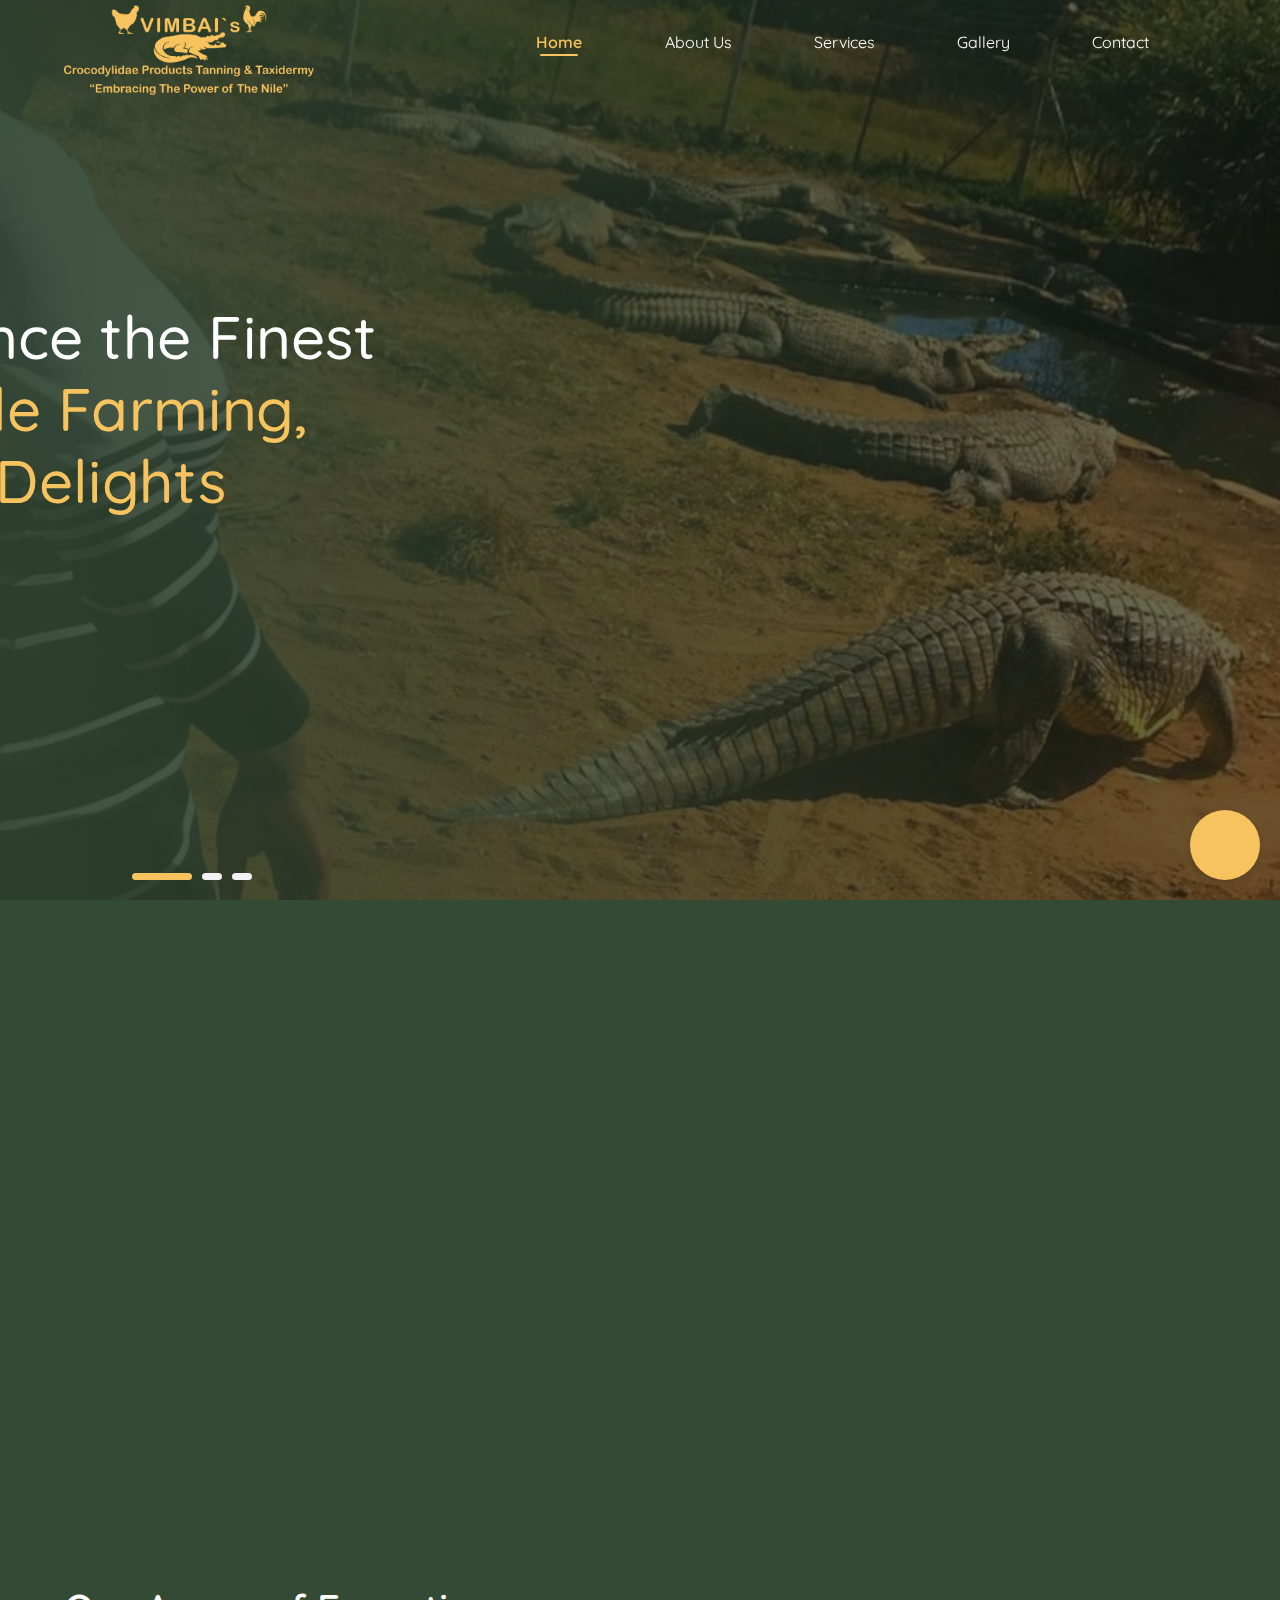
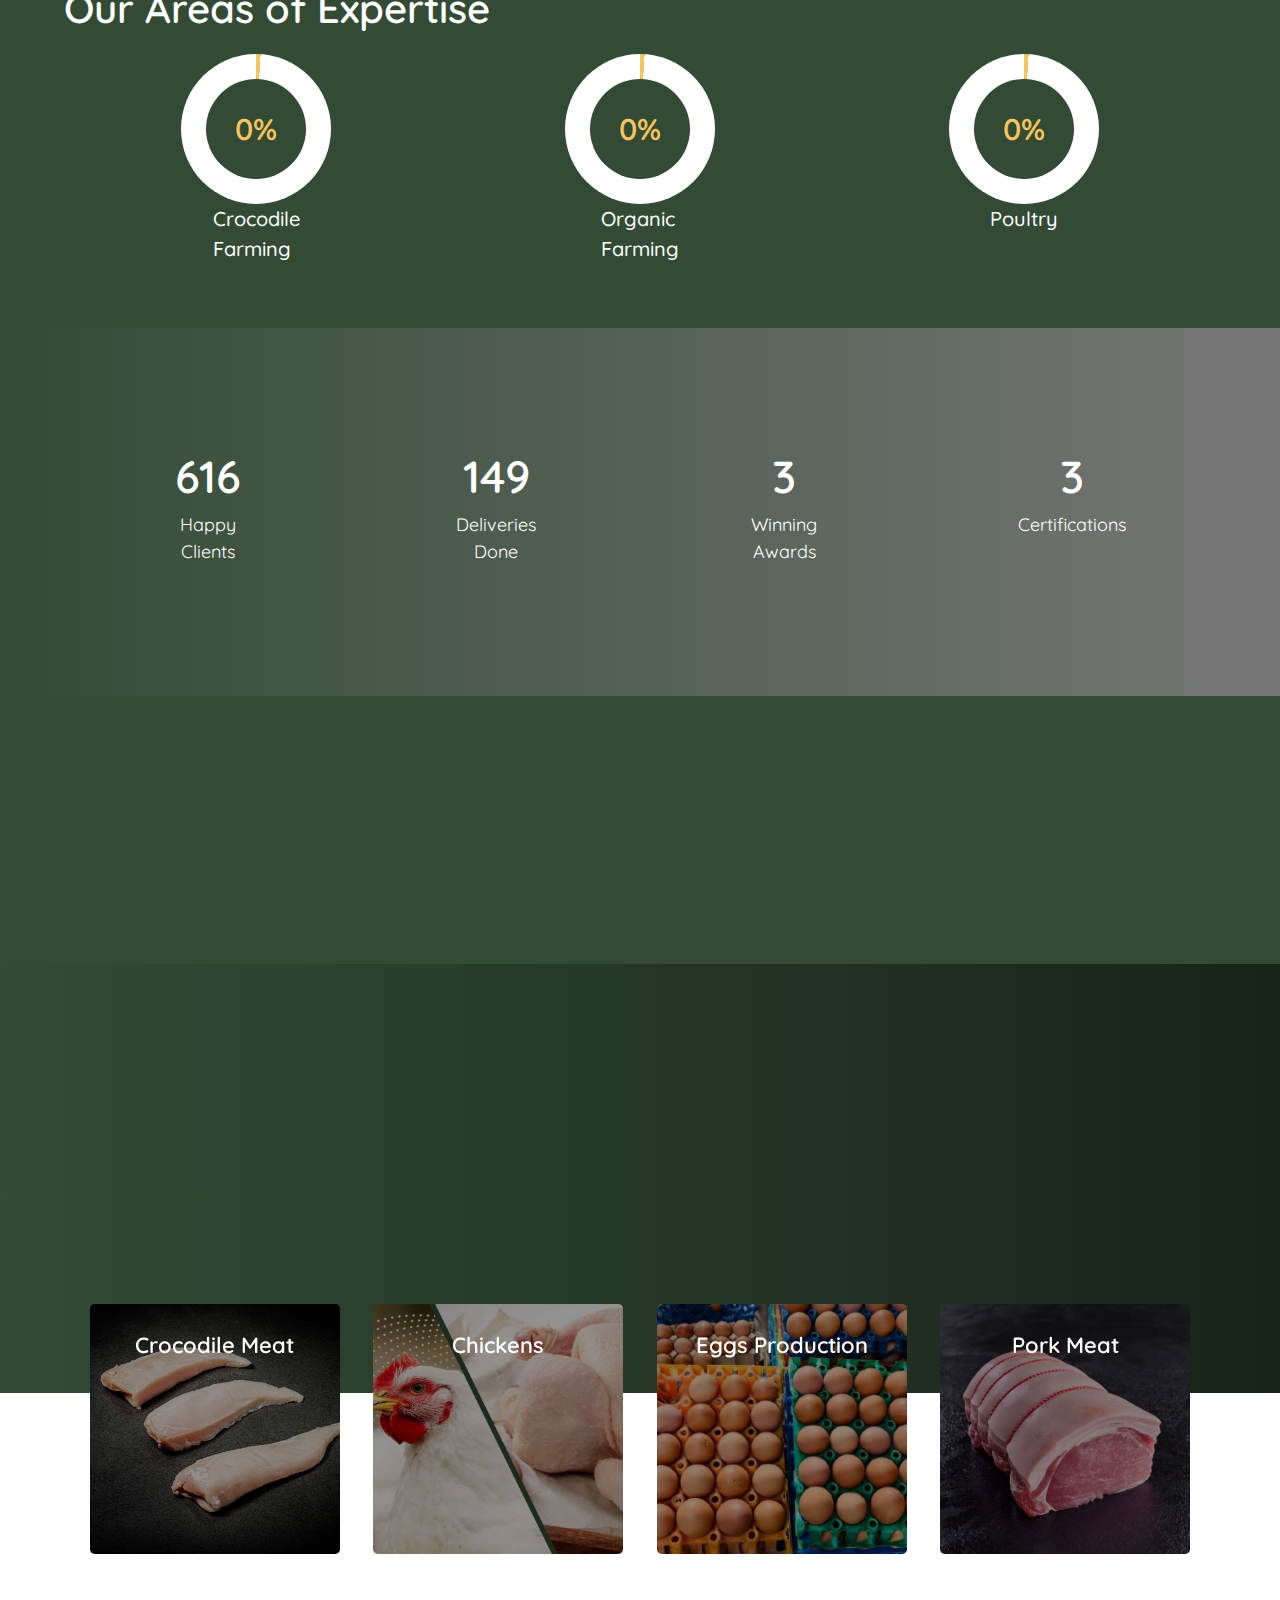
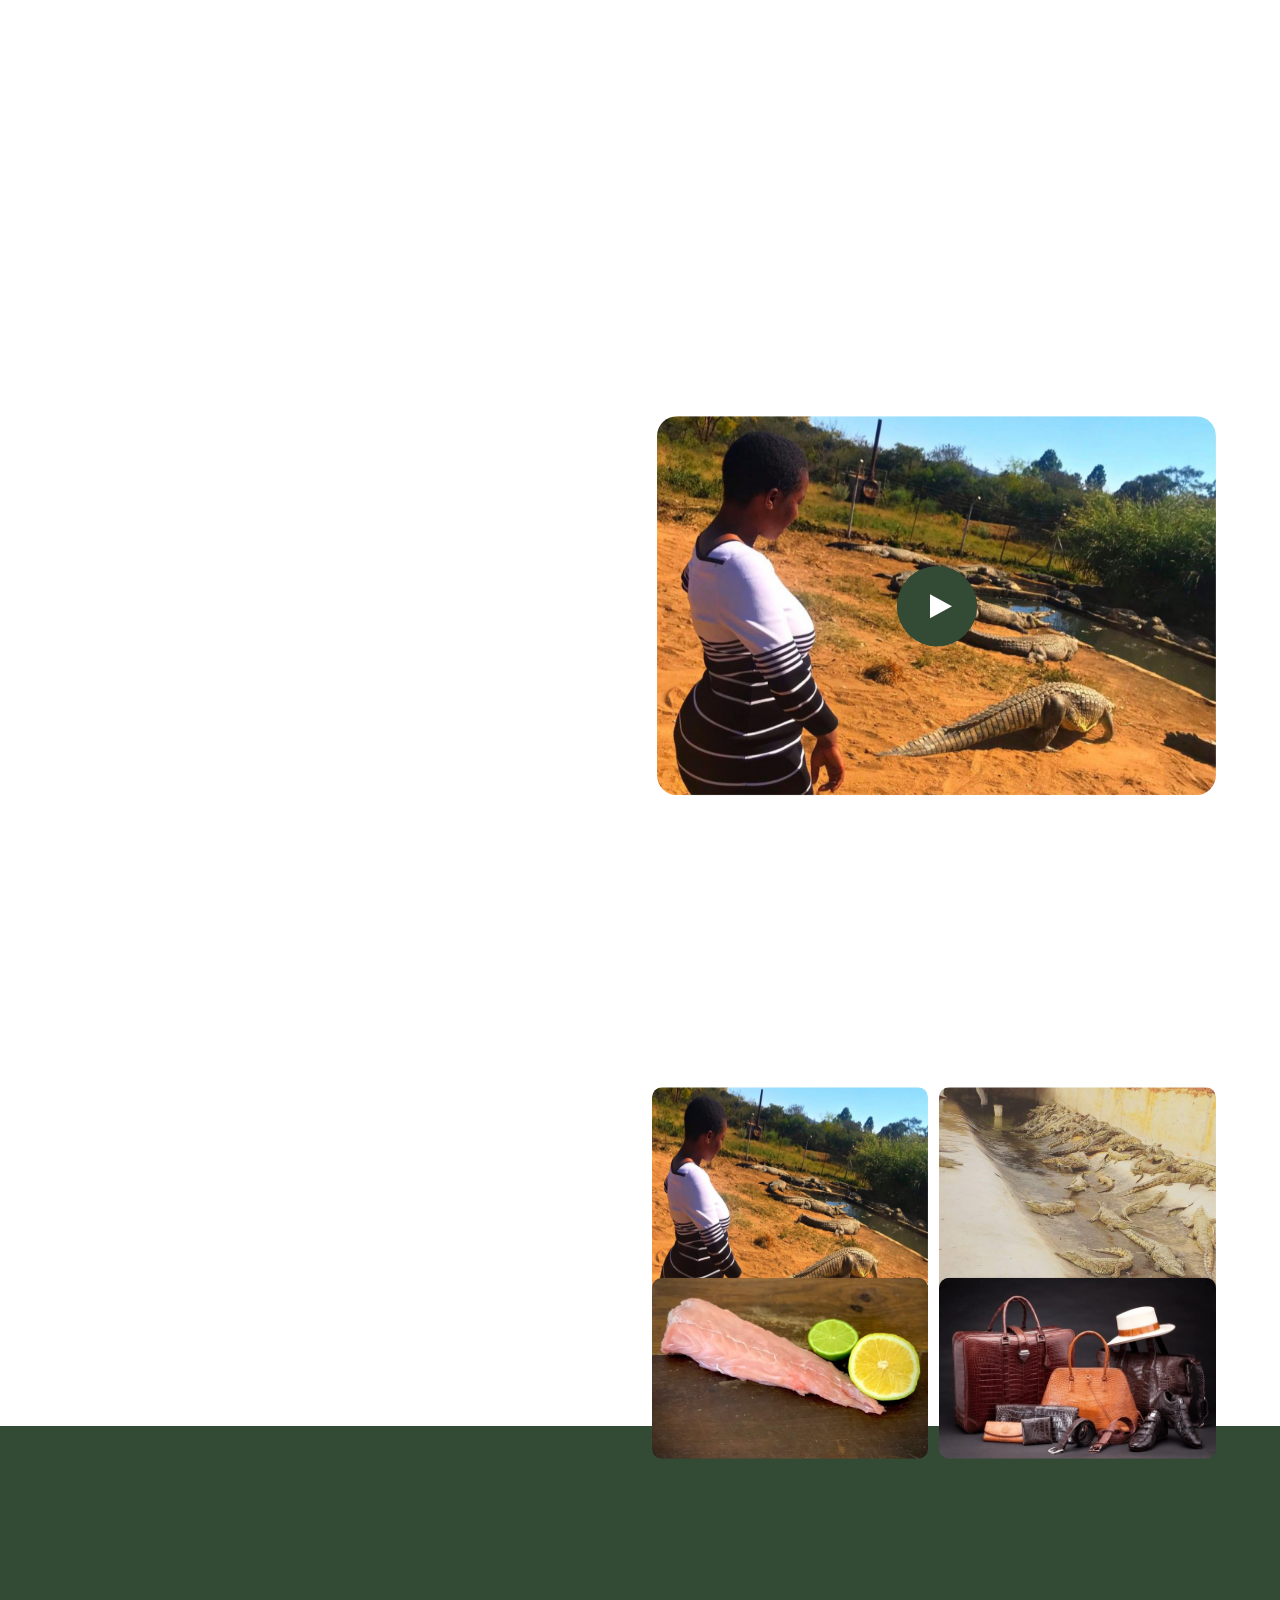
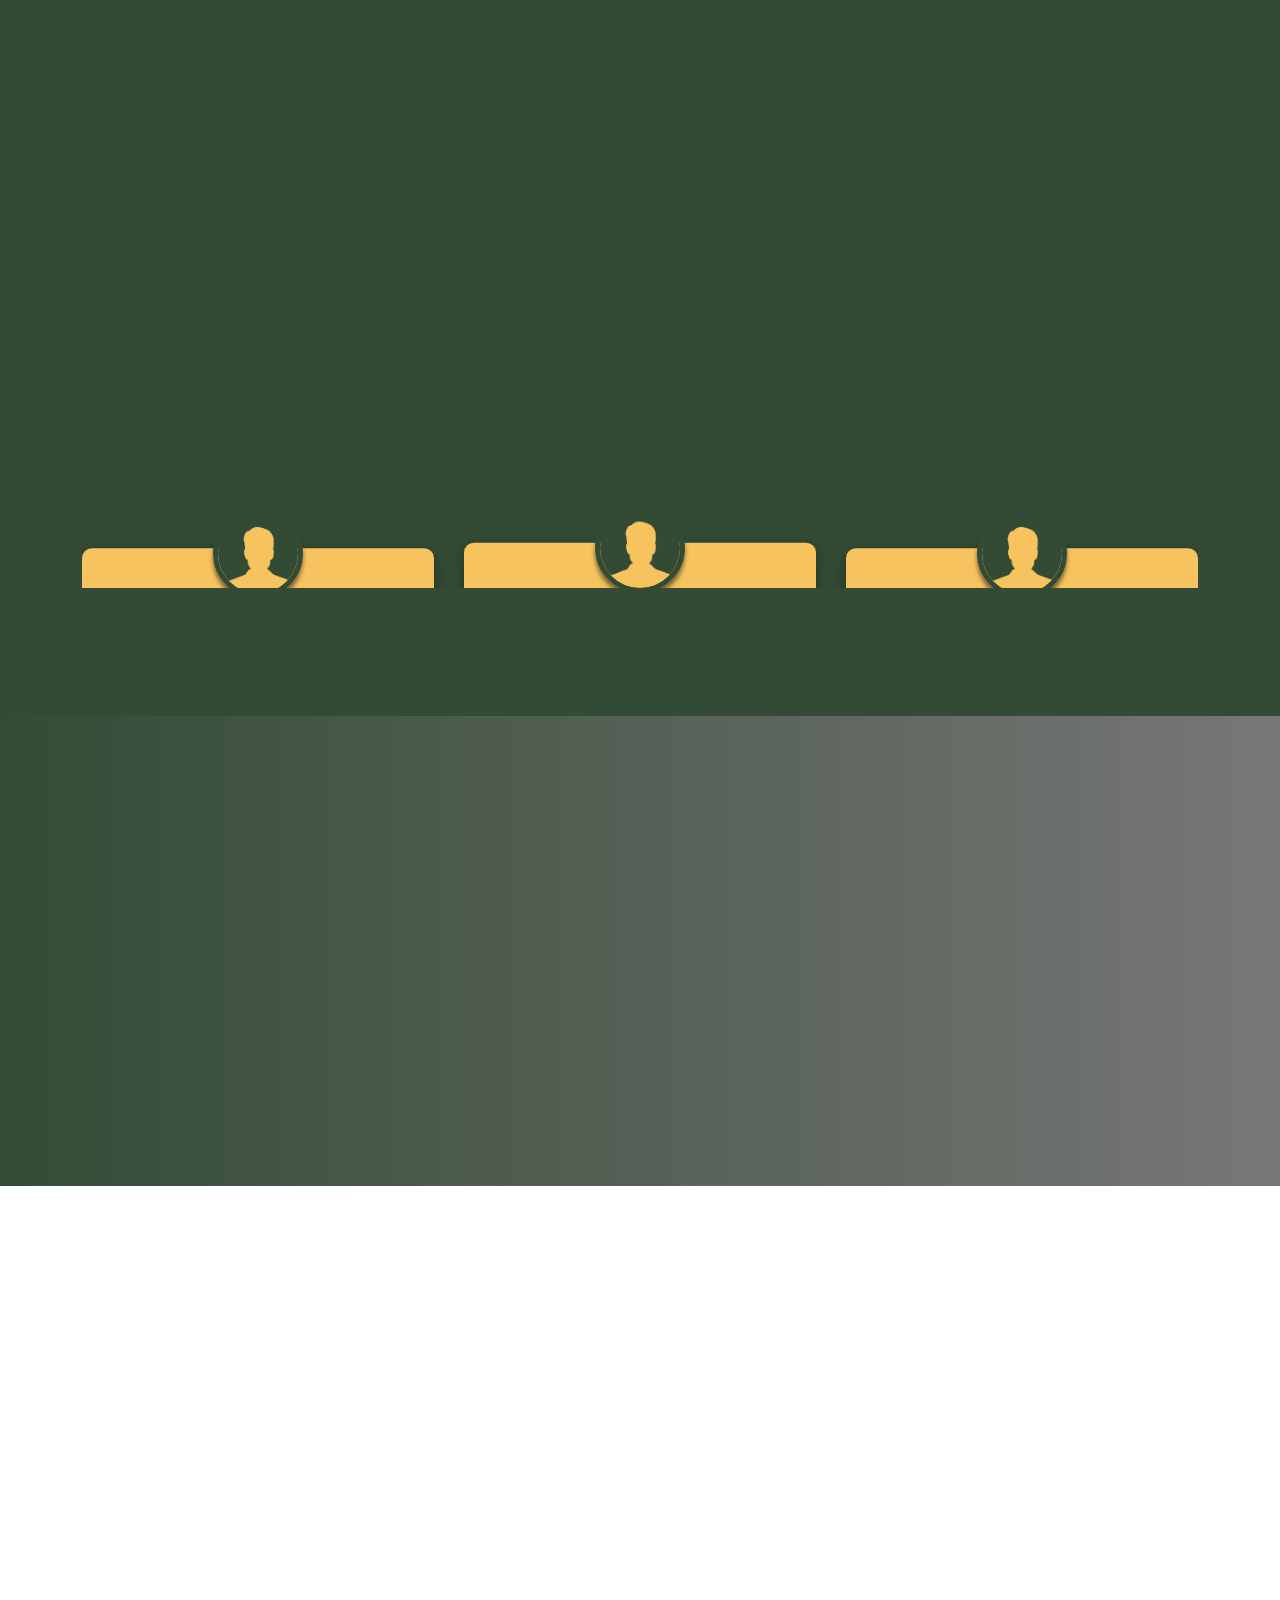
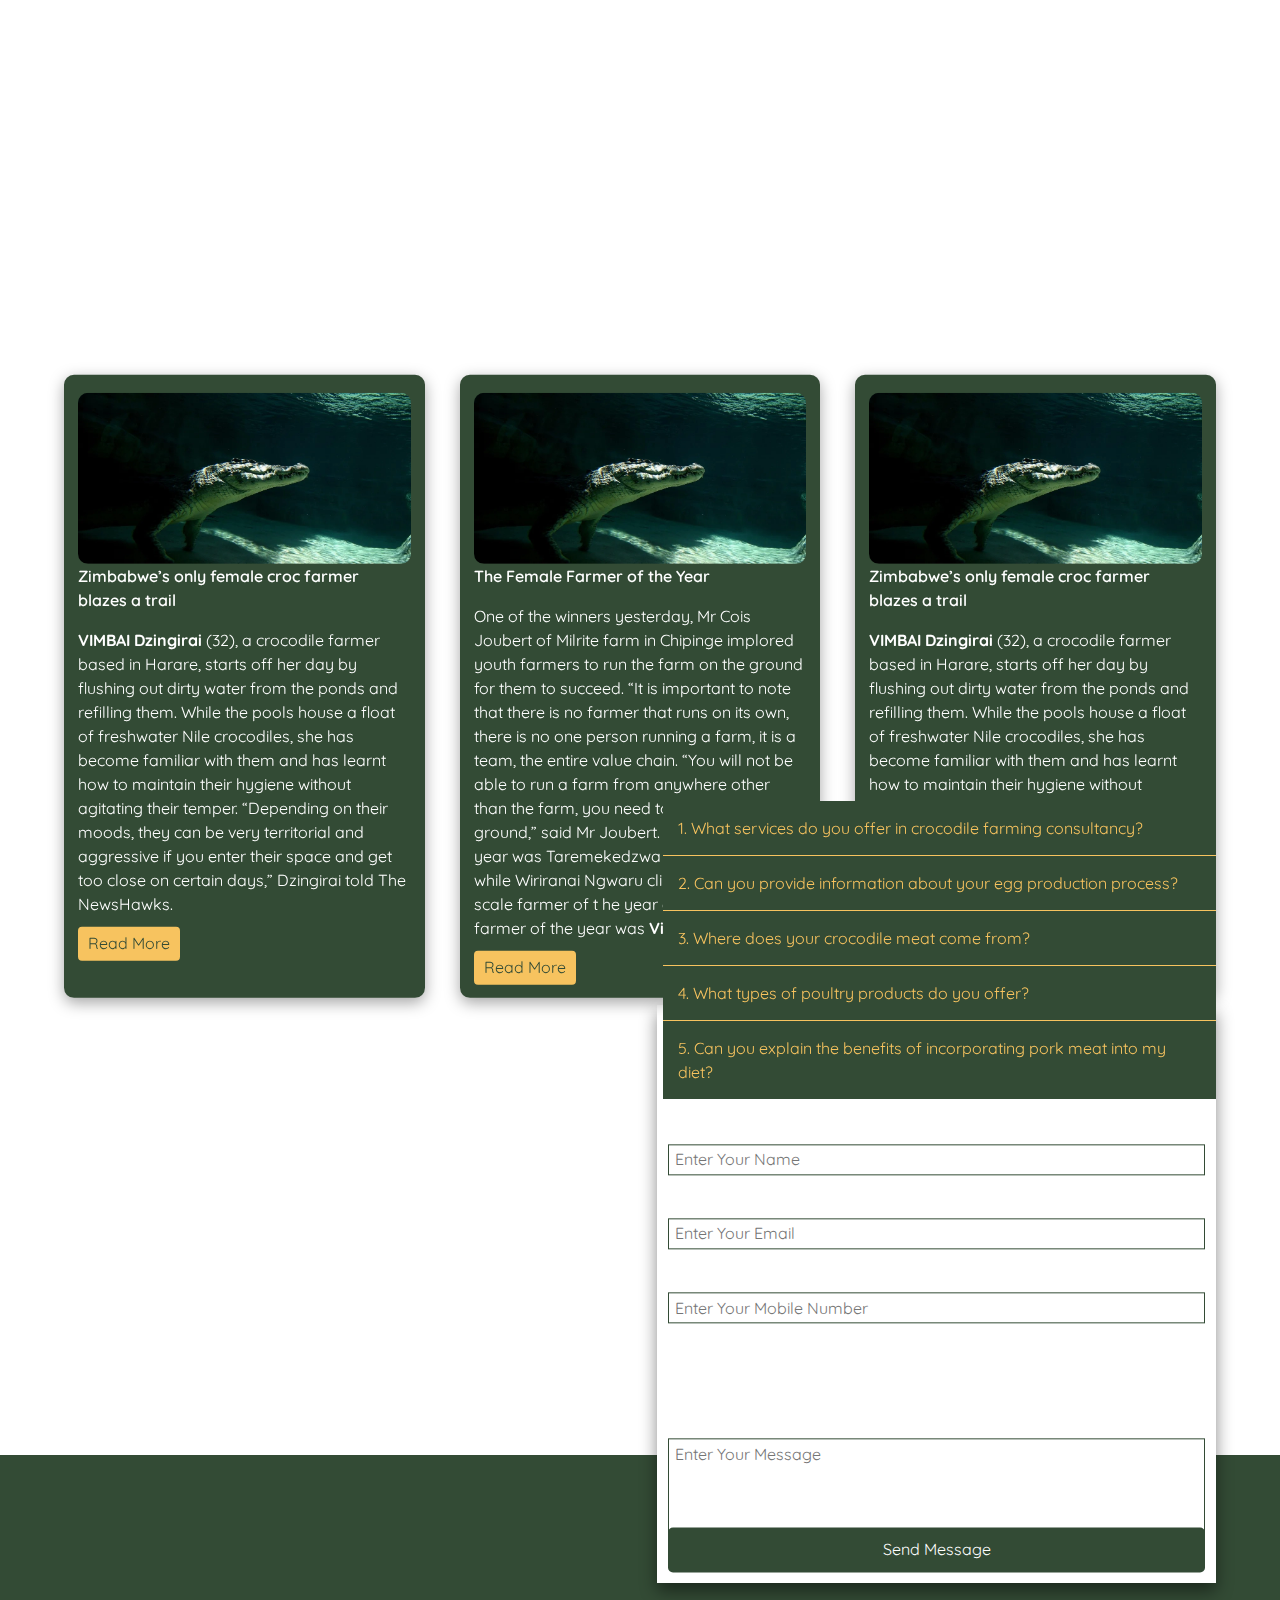
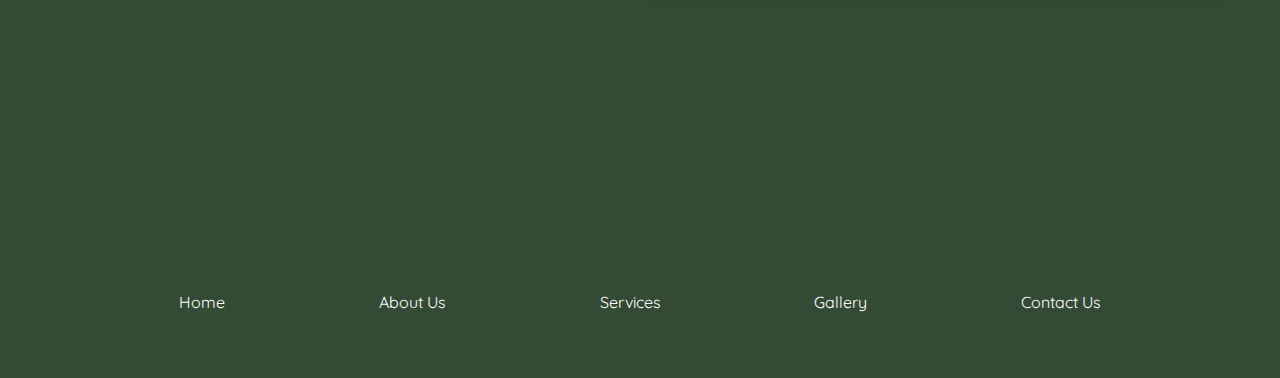
<file: index.html>
<!DOCTYPE html>
<html lang="en">
<head>
    <meta charset="UTF-8">
    <meta name="viewport" content="width=device-width, initial-scale=1.0">
    <title>Vimbai`s Crocodylidae Products</title>
    <link href="https://cdn.jsdelivr.net/npm/bootstrap@5.3.3/dist/css/bootstrap.min.css" rel="stylesheet" integrity="sha384-QWTKZyjpPEjISv5WaRU9OFeRpok6YctnYmDr5pNlyT2bRjXh0JMhjY6hW+ALEwIH" crossorigin="anonymous">
    <link href="https://fonts.googleapis.com/css2?family=Quicksand:wght@300..700&display=swap" rel="stylesheet">
    <link rel="stylesheet" href="https://cdnjs.cloudflare.com/ajax/libs/font-awesome/6.5.2/css/all.min.css" integrity="sha512-SnH5WK+bZxgPHs44uWIX+LLJAJ9/2PkPKZ5QiAj6Ta86w+fsb2TkcmfRyVX3pBnMFcV7oQPJkl9QevSCWr3W6A==" crossorigin="anonymous" referrerpolicy="no-referrer" />
    <link rel="stylesheet" href="https://unpkg.com/aos@next/dist/aos.css" />
    <link rel="icon" type="image/png" href="./assets/images/title_logo.png" />
    <link rel="stylesheet" href="https://cdnjs.cloudflare.com/ajax/libs/OwlCarousel2/2.2.1/assets/owl.carousel.min.css">
    <link rel="stylesheet" href="https://cdnjs.cloudflare.com/ajax/libs/OwlCarousel2/2.2.1/assets/owl.theme.default.min.css">
    <link rel="stylesheet" href="./stylesheets/style.css">
</head>
<body>
    <!-- Pre-Loader -->
    <div class="preloader"></div>

    <!-- Navigation Bar -->
    <header>
        <div class="logo"><a href="./index.html"><img class="logo_img" src="./assets/images/Vimbai`s_Croc_-_logo.png" alt="Our Logo"></a></div>
            <ul class="main_nav">
                <li><a href="./index.html" class="active_nav">Home</a></li>
                <li><a href="./about.html">About Us</a></li>
                <li><a href="./services.html">Services</a></li>
                <li><a href="./gallery.html">Gallery</a></li>
                <li><a href="./contact.html">Contact</a></li>
            </ul>
            <!-- Off Screen Menu -->
             <div class="offScreenMenu">
                <ul>
                    <li><a href="./index.html" class="active_nav_ham">Home</a></li>
                    &nbsp;
                    <li><a href="./about.html">About Us</a></li>
                    &nbsp;
                    <li><a href="./services.html">Services</a></li>
                    &nbsp;
                    <li><a href="./gallery.html">Gallery</a></li>
                    &nbsp;
                    <li><a href="./contact.html">Contact</a></li>
                </ul>
             </div>
            <!-- Ham Menu Icon-->
            <div class="menu">
                <span></span>
                <span></span>
                <span></span>
            </div>
    </header>

    <div class="whatsapp_btn">
        <a href="https://wa.me/263734199666" target="_blank" title="Chat with us on WhatsApp">
            <i class="fa-brands fa-square-whatsapp"></i>
        </a>
    </div>

    <!-- Hero Section -->
    <section id="hero_section">
        <div class="hero">
            <div class="hero_container">
                <div class="hero-item active_hero" style="background-image: url('./assets/images/img8.jpg');">
                    <div class="overlay_home">
                        <div class="home_content finest">
                            <h2 data-aos="slide-up" data-aos-duration="2000">
                                Experience the Finest <br><span class="services_finest">Crocodile Farming, <br>Poultry Delights</span> <br>
                                <span class="vimbai">with Vimbai</span>
                            </h2>
                        </div>
                    </div>
                </div>
                <div class="hero-item" style="background-image: url('./assets/images/croc.jpg');">
                    <div class="overlay_home">
                        <div class="home_content crocodile">
                            <h2 data-aos="slide-down" data-aos-duration="2000">Crocodile <span class="services_finest">Products</span></h2>
                        </div>
                    </div>
                </div>
                <div class="hero-item" style="background-image: url('./assets/images/poultry_2.webp');">
                    <div class="overlay_home">
                        <div class="home_content poultry">
                            <h2 data-aos="slide-down" data-aos-duration="2000">Poultry <span class="services_finest">Delights</span></h2>
                        </div>
                    </div>
                </div>
                
                <div class="hero-controls">
                  <button class="active_hero"></button>
                  <button></button>
                  <button></button>
                </div>
            </div>
        </div>
    </section>

    <!-- About Us -->
     <section id="about_us">
        <div class="overall_container">
            <div class="about_container">
                <div class="about_" data-aos="fade-right" data-aos-duration="2000">
                    <img src="./assets/images/croc_in_water.webp" alt="">
                </div>
                <div class="about_content">
                    <div class="about_content_container">
                        <div class="about_head" data-aos="fade-right" data-aos-duration="1500">
                            <p class="overall_heads">About <span>Us</span></p>
                        </div>
                        <div class="about_content_paragrapgh" data-aos="fade-right" data-aos-duration="2000">
                            <p class="about_par">We are operating as a farming business that is focused on profitable, 
                                progressive and sustainable production of premium quality identity-preserved crocodile 
                                meat, crocodile skin and other vast farm products like chickens, ducks, eggs. <br> <br> We hope 
                                to give our customers value for their money by giving them the best nutritional meat 
                                found here in the Mashonaland region of Zimbabwe. We prefer a clean lifestyle & we're 
                                willing to embrace change as a means to that end. We also have an open mind regarding
                                 partnerships therefore any investment opportunities are welcome.</p>
                                <button onclick="window.location.href='about.html';" class="main_button about_btn" data-aos="fade-right" data-aos-duration="2500">Learn More<i class="fa-solid fa-arrow-right-long right_arrow"></i></button>
                        </div>
                    </div>
                </div>
            </div>
        </div>
     </section>

     <!-- Areas of Expertise -->
     <section id="areas_of_expertise">
        <div class="overall_container">
            <p class="areas_of_expertise_head overall_heads">Our Areas of Expertise</p>
            <div class="expertise_container">
                <div class="crocodile_expertise progress_expertise">
                        <div class="circular-progress">
                            <span class="progress-value">0%</span>
                        </div>
                        <span class="text">Crocodile <br>Farming</span>
                </div>
                <div class="organic_expertise progress_expertise">
                    <div class="circular-progress-2">
                        <span class="progress-value-2">0%</span>
                    </div>
                    <span class="text">Organic <br>Farming</span>
                </div>
                <div class="poultry_expertise progress_expertise">
                    <div class="circular-progress-3">
                        <span class="progress-value-3">0%</span>
                    </div>
                    <span class="text">Poultry</span>
                </div>
            </div>
        </div>
     </section>

     <!-- Counter -->
      <section id="counter">
        <div class="overall_counter_container counter_container_overall_home">
            <div class="overall_container">
                <div class="counter_container">
                    <div class="clients counter">
                        <i class="fa-solid fa-users"></i>
                        <div id="counter_clients" class="counter_number">0</div>
                        <p class="second">Happy <br>Clients</p>
                    </div>
                    <div class="properties_sold_counter counter">
                        <i class="fa-solid fa-truck"></i>
                        <div id="counter_deliveries" class="counter_number">0</div>
                        <p class="second">Deliveries <br>Done</p>
                    </div>
                    <div class="available_properties counter">
                        <i class="fa-solid fa-trophy"></i>
                        <div id="counter_awards" class="counter_number">0</div>
                        <p class="second">Winning <br>Awards</p>
                    </div>
                    <div class="available_properties counter">
                        <i class="fa-solid fa-certificate"></i>
                        <div id="counter_certifications" class="counter_number">0</div>
                        <p class="second">Certifications</p>
                    </div>
                </div>
            </div>
        </div>
      </section>

     <!-- Services -->
     <section id="services">
        <div class="overall_container_services">
            <div class="services_head_container">
                <p class="services_head overall_heads" data-aos="fade-right" data-aos-duration="1000">What We <span>Offer</span></p>
                <p class="services_head_par" data-aos="fade-right" data-aos-duration="1500">We Offer a <span>wide variety</span> of services. <br> Feel free to go through the services that 
                we offer.</p>
            </div>
            <div class="services_cards_bg">
                <div class="services_cards_overlay">
                    <div class="product_section">
                        <div class="product_container" data-aos="slide-up" data-aos-duration="1500">
                            <div class="product_image_1">
                                <div class="product_overall_container">
                                    <p class="product_head">Crocodile Meat</p>
                                    <div class="product_content">
                                        <p class="product_head_details">Crocodile Meat</p>
                                        <p class="product_details">In the realm of crocodile meat, 
                                            Vimbai's takes pride in sourcing and providing the finest cuts of crocodile meat.</p>
                                        <a href="./services.html" class="learn_more"><button class="service_btn read_more">Read More</button></a>
                                    </div>
                                </div>
                            </div>
                        </div>
                        <div class="product_container" data-aos="slide-up" data-aos-duration="2000">
                            <div class="product_image_2">
                                <div class="product_overall_container">
                                    <p class="product_head">Chickens</p>
                                    <div class="product_content">
                                        <p class="product_head_details">Chickens</p>
                                        <p class="product_details">Customers looking for live or dressed broiler we
                                            have a state-of-the-art climate-controlled chicken house where they raise healthy, 
                                           humanely-treated birds.</p>
                                        <a href="./services.html" class="learn_more"><button class="service_btn read_more">Read More</button></a>
                                    </div>
                                </div>
                            </div>
                        </div>
                        <div class="product_container" data-aos="slide-up" data-aos-duration="2000">
                            <div class="product_image_3">
                                <div class="product_overall_container">
                                    <p class="product_head">Eggs Production</p>
                                    <div class="product_content">
                                        <p class="product_head_details">Eggs Production</p>
                                        <p class="product_details">Vimbai`s has built a 
                                            reputation for excellence, delivering the freshest, most flavorful eggs to 
                                            discerning customers throughout the region.</p>
                                        <a href="./services.html" class="learn_more"><button class="service_btn read_more">Read More</button></a>
                                    </div>
                                </div>
                            </div>
                        </div>
                        <div class="product_container" data-aos="slide-up" data-aos-duration="1500">
                            <div class="product_image_4">
                                <div class="product_overall_container">
                                    <p class="product_head">Pork Meat</p>
                                    <div class="product_content">
                                        <p class="product_head_details">Pork Meat</p>
                                        <p class="product_details">Customers can choose from a 
                                            wide variety of pork cuts and products, including boneless chops, tender 
                                            loins, flavorful ribs, and ground pork for recipes.</p>
                                        <a href="./services.html" class="learn_more"><button class="service_btn read_more">Read More</button></a>
                                    </div>
                                </div>
                            </div>
                        </div>
                    </div>
                </div>
            </div>
        </div>
     </section>

       <!-- Consultacncy -->
        <section id="consultancy_home_page">
            <div class="overall_container overall_consultancy_home">
                <div class="consultancy_home_div">
                    <p class="consultancy_home_head overall_heads" data-aos="fade-right" data-aos-duration="2000">Crocodile Consultancy Service</p>
                    <p class="consultancy_home_par" data-aos="fade-right" data-aos-duration="3000">We are crocodile farming experts, we provide comprehensive
                        consultancy services to help clients establish and operate successful commercial crocodile
                        production facilities. With 7 years of hands-on experience, we guide clients through every
                        stage of the crocodile farming value chain.</p>
                </div>
                <div class="consultancy_grid_container">
                    <div class="areas_of_expertises_home">
                        <p class="areas_head" data-aos="fade-right" data-aos-duration="2000">Our Crocodile Farming Expertise</p>
                        <ul class="our_expertise" data-aos="fade-right" data-aos-duration="3000">
                            <li>Site selection and farm design</li>
                            <li>Hatchery management and incubation</li>
                            <li>Feeding and nutrition</li>
                            <li>Health and disease management</li>
                            <li>Farming systems and husbandry</li>
                            <li>Slaughtering and processing</li>
                            <li>Regulatory compliance</li>
                        </ul>
                    </div>
                    
                    <div class="video" data-aos="slide-up" data-aos-duration="2000">
                        <figure class="img-play-video">
                          <a id="play-video" class="video-play-button">
                            <span></span>
                          </a>
                          <div class="image_bg">
                            <img src="./assets/images/img88.jpg" alt="Image" class="img-fluid rounded-20">
                          </div>
                        </figure>
                      </div>

                    
                </div>

                <!-- Modal -->
                <div id="video-modal" class="video-modal">
                  <span class="close-btn">&times;</span>
                  <video id="video-player" controls>
                    <source src="./assets/videos/video-2.mp4" type="video/mp4">
                    Your browser does not support the video.
                  </video>
                </div>

                <button onclick="window.location.href='services.html'" class="gallery_button" data-aos="fade-right" data-aos-duration="2500">Learn More<i class="fa-solid fa-arrow-right-long right_arrow"></i></button>
            </div>
        </section>


       <!-- Gallery -->
        <section id="gallery">
            <div class="big_overall_container">
                <div class="gallery_head_container">
                    <p class="gallery_head overall_heads" data-aos="fade-right" data-aos-duration="2500">Our <span>Gallery</span></p>
                    <div class="gallery_brief_container">
                        <p class="gallery_brief" data-aos="fade-right" data-aos-duration="2500">Welcome to our gallery, a vibrant showcase of our journey and accomplishments. Here, you'll find a curated collection of images that highlight our projects, events, and the incredible moments that define our brand.</p>
                    </div>
                </div>
                <div class="gallery_images_container">
                    <div class="big_image" data-aos="fade-right" data-aos-duration="1500">
                        <img src="./assets/images/eggs_hens.jpg" alt="Layers in Cages">
                    </div>
                    <div class="small_image_container">
                        <div class="small_image" data-aos="slide-up" data-aos-duration="2000">
                            <img src="./assets/images/img88.jpg" alt="Crocodile In Water">
                        </div>
                        <div class="small_image" data-aos="slide-up" data-aos-duration="2500">
                            <img src="./assets/images/img121.jpg" alt="Broilers">
                        </div>
                        <div class="small_image" data-aos="slide-up" data-aos-duration="1500">
                            <img src="./assets/images/croc_meat_2.jpg" alt="Crocodile Meat">
                        </div>
                        <div class="small_image" data-aos="slide-up" data-aos-duration="2000">
                            <img src="./assets/images/croc_products_3.webp" alt="Crocodile products">
                        </div>
                    </div>
                </div>
                <button onclick="window.location.href='gallery.html';" class="gallery_button" data-aos="fade-right" data-aos-duration="2500">View More<i class="fa-solid fa-arrow-right-long right_arrow"></i></button>
            </div>
        </section>

        <!-- Testimonials -->
        <section id="testimonial_area" class="section_padding">
            <div class="testimonials_head">
                <p class="testimonial_head_text overall_heads" data-aos="fade-right" data-aos-duration="1500">Client Reviews</p>
                <p class="testimonial_par" data-aos="fade-right" data-aos-duration="2500">We take pride in delivering exceptional service and quality to all of our customers. Don’t just take our word for it—hear what our clients have to say! From smooth experiences to exceptional customer support, our clients' feedback reflects our commitment to excellence. Read through the reviews below to see how we've helped others, and feel confident in choosing us.</p>
            </div>
            <div class="overall_container">
                <div class="container">
                    <div class="row">
                        <div class="col-md-12">
                            <div class="testmonial_slider_area text-center owl-carousel">
                                <div class="box-area" data-aos="slide-up" data-aos-duration="1500">
                                    <div class="img-area">
                                        <img src="./assets/images/unknown-2.png" alt="">
                                    </div>
                                    <h5>Rasaq Sanusi</h5>
                                    <span>Nigeria</span>
                                    <span>Agricultural Engineer</span>
                                    <p class="content">

                                        For all your poultry needs, Vimbai's Crocodylidae Products is the go-to choice, delivering optimal services with unmatched expertise. Plus, their crocodile products are a unique offering for enthusiasts.

                                        What impresses me most is their prompt delivery and commitment to customer satisfaction. 

                                        <!-- Vimbai's crocodylidae products of Zimbabwe is truly ready to take the world by storm! -->

                                    </p>
                                </div> <!-- END SINGLE TESTIMONIALS -->
                
                                <div class="box-area" data-aos="slide-up" data-aos-duration="2000">
                                    <div class="img-area">
                                        <img src="./assets/images/unknown-2.png" alt="">
                                    </div>
                                    <h5>Kundisa</h5>
                                    <span>Masvingo</span>
                                    <p class="content">
                                        The quality of chickens offered by these guys is unparalleled. Their commitment to sourcing only the finest poultry is evident in every bite. The chickens are always fresh, tender, and succulent, making them an absolute delight to cook and enjoy. Whether it's whole chickens, chicken cuts, or specialty items, their range of products never fails to meet my expectations.
                                    </p>
                                </div> <!-- END SINGLE TESTIMONIALS -->
                            </div>
                        </div>
                    </div>
                </div>
            </div>
        </section>


        <!-- Call To Action -->
       <section id="call_to_action">
            <div class="call_to_action_overall_container">
                <div class="overall_container">
                    <p class="call_to_action_par" data-aos="fade-right" data-aos-duration="1000">Your Health is our Priority. <br>We have got you covered!</p>
                    <button onclick="window.location.href='contact.html';" class="contact_button contact_btn_btn" data-aos="fade-right" data-aos-duration="2000">Contact Us<i class="fa-solid fa-arrow-right-long right_arrow"></i></button>
                </div>
            </div>
       </section>

       <!-- Articles -->
        <section id="articles">
            <div class="overall_container">
                <p class="articles_head overall_heads" data-aos="fade-right" data-aos-duration="2000">Articles</p>

                <div class="articles_grid_container">
                    <div class="articles_card_container" data-aos="slide-up" data-aos-duration="1500">
                        <div class="articles_image">
                            <img src="./assets/images/croc_in_water.webp" alt="">
                        </div>
                        <div class="articles_content_container">
                            <p class="articles_content_head">Zimbabwe’s only female croc farmer blazes a trail</p>
                            <p class="articles_description"><strong>VIMBAI Dzingirai</strong> (32), a crocodile farmer based in Harare, starts off her day by flushing out dirty water from the ponds and refilling them.
                                 While the pools house a float of freshwater Nile crocodiles, she has become familiar with them and has learnt how to maintain their hygiene without agitating their temper.
                                “Depending on their moods, they can be very territorial and aggressive if you enter their space and get too close on certain days,” Dzingirai told The NewsHawks.
                                </p>
                        </div>
                        <a href="https://thenewshawks.com/zimbabwes-only-female-croc-farmer-blazes-a-trail/" class="articles_read_more">Read More</a>
                    </div>
                    <div class="articles_card_container" data-aos="slide-up" data-aos-duration="2000">
                        <div class="articles_image">
                            <img src="./assets/images/croc_in_water.webp" alt="">
                        </div>
                        <div class="articles_content_container">
                            <p class="articles_content_head">The Female Farmer of the Year</p>
                            <p class="articles_description">One of the winners yesterday, Mr Cois Joubert of Milrite farm 
                                in Chipinge implored youth farmers to run the farm on the ground for them to succeed.
                                 “It is important to note that there is no farmer that runs on its own, there is 
                                 no one person running a farm, it is a team, the entire value chain. “You will not
                                  be able to run a farm from anywhere other than the farm, you need to put boots 
                                  on the ground,” said Mr Joubert. The farmer of the year was Taremekedzwa 
                                  Chidawanyika while Wiriranai Ngwaru clinched the small scale farmer of t
                                  he year award. The female farmer of the year was <strong>Vimbai Dzingirai</strong>.</p>
                        </div>
                        <a href="https://www.google.com/url?sa=t&source=web&rct=j&opi=89978449&url=https://www.herald.co.zw/innovate-to-combat-climate-change-vp-chiwenga/amp/&ved=2ahUKEwin4cLI2J6HAxX6QEEAHRakCi8QyM8BKAB6BAgREAI&usg=AOvVaw3WX-WKOvjzWng_rZFeLkRQ" class="articles_read_more">Read More</a>
                    </div>
                    <div class="articles_card_container third_article" data-aos="slide-up" data-aos-duration="2500">
                        <div class="articles_image">
                            <img src="./assets/images/croc_in_water.webp" alt="">
                        </div>
                        <div class="articles_content_container">
                            <p class="articles_content_head">Zimbabwe’s only female croc farmer blazes a trail</p>
                            <p class="articles_description"><strong>VIMBAI Dzingirai</strong> (32), a crocodile farmer based in Harare, starts off her day by flushing out dirty water from the ponds and refilling them.
                                 While the pools house a float of freshwater Nile crocodiles, she has become familiar with them and has learnt how to maintain their hygiene without agitating their temper.
                                “Depending on their moods, they can be very territorial and aggressive if you enter their space and get too close on certain days,” Dzingirai told The NewsHawks.
                                </p>
                        </div>
                        <a href="https://www.google.com/url?sa=t&source=web&rct=j&opi=89978449&url=https://thenewshawks.com/zimbabwes-only-female-croc-farmer-blazes-a-trail/&ved=2ahUKEwjiqqOC2Z6HAxXJXUEAHTNuBpA4ChAWegQIFBAB&usg=AOvVaw0s2BcQle1lA8e1exnha7J8" class="articles_read_more">Read More</a>
                    </div>
                </div>
            </div>
        </section>

       <!-- FAQs -->
       <section id="frequently_asked_quetions">
          <div class="overall_container">
              <div class="faqs_grid_container">
                  <div class="faqs_left_container">
                      <p class="faqs_head" data-aos="fade-right" data-aos-duration="2000">Frequently Asked <br> Questions</p>
                  </div>
                  <div class="faqs_right_container" data-aos="slide-up" data-aos-duration="2000">
                      <div class="accordion_container">
                        <div class="accordion_item">
                            <button class="accordion_button">1. What services do you offer in crocodile farming consultancy?</button>
                            <div class="accordion_content">
                                <p>Our crocodile farming consultancy services include guidance on farm setup, 
                                    breeding techniques, feeding regimes, health management, and compliance
                                     with legal and environmental regulations. We provide tailored advice 
                                     to help you establish and run a successful crocodile farming operation,
                                      whether you're starting from scratch or looking to improve an existing farm.</p>
                            </div>
                        </div>
                          <div class="accordion_item">
                              <button class="accordion_button">2. Can you provide information about your egg production process?</button>
                              <div class="accordion_content">
                                  <p>Our egg production process is designed to ensure the highest quality and safety 
                                      of our eggs. We use modern facilities where hens are housed in clean, 
                                      spacious environments with access to nutritious feed. Our eggs are 
                                      regularly tested for quality and safety, and we follow strict hygiene
                                       protocols to prevent contamination</p>
                              </div>
                          </div>
                          <div class="accordion_item">
                              <button class="accordion_button">3. Where does your crocodile meat come from?</button>
                              <div class="accordion_content">
                                  <p>Our crocodile meat is sourced from ethically managed crocodiles at our farm that comply 
                                      with international standards for animal welfare and environmental sustainability.
                                       We ensure that our suppliers follow best practices for humane handling and 
                                       processing, and our meat is thoroughly inspected to guarantee quality.</p>
                              </div>
                          </div>
                          <div class="accordion_item">
                              <button class="accordion_button">4. What types of poultry products do you offer?</button>
                              <div class="accordion_content">
                                  <p>We offer a wide range of poultry products including fresh chicken, processed 
                                      chicken (such as fillets, wings, and thighs), and specialty items like duck 
                                      and turkey. Our poultry products are sourced from farms that adhere to high 
                                      standards of quality and safety.</p>
                              </div>
                          </div>
                          <div class="accordion_item">
                              <button class="accordion_button">5. Can you explain the benefits of incorporating pork meat into my diet?</button>
                              <div class="accordion_content">
                                  <p>Pork meat is a rich source of protein, vitamins, and minerals such as vitamin B12,
                                       zinc, and iron. It can be part of a balanced diet when consumed in moderation.
                                        We offer a variety of pork products, including fresh cuts and processed items,
                                         all produced under strict quality controls to ensure flavor and safety.</p>
                              </div>
                          </div>
                      </div>
                  </div>
              </div>
          </div>
       </section>

        <!-- Contact -->
         <section id="contact_section">
                <div class="big_overall_container">
                    <div class="contact_head_container" data-aos="fade-right" data-aos-duration="1000">
                        <p class="contact_head overall_heads">Get In Touch</p>
                    </div>
                    <div class="contact_grid_container">
                        <div class="contact_details">
                            <p class="contact_details_par" data-aos="fade-right" data-aos-duration="1500">Feel free to reach out to us for any inquiries, collaborations, or support. We’re here to help and would love to hear from you! Simply fill out the form below or use the provided contact details, and we’ll get back to you as soon as possible.</p>
                            <div class="contact_details_container">
                                <p class="contact_email" data-aos="fade-right" data-aos-duration="2000"><i class="fa-solid fa-envelope"></i> <a href="mailto:vsdzingirai@gmail.com">vsdzingirai@gmail.com</a></p>
                                <p class="phone_number" data-aos="fade-right" data-aos-duration="2500"><i class="fa-solid fa-phone"></i> +(263) 77 286 7558</p>
                                <p class="phone_number" data-aos="fade-right" data-aos-duration="2500"><i class="fa-brands fa-square-whatsapp"></i> +(263) 73 419 9666</p>
                                <p class="contact_location" data-aos="fade-right" data-aos-duration="2500"><i class="fa-solid fa-location-dot"></i> Darwendale, Zvimba Mash West</p>
                            </div>
                        </div>
                        <div class="contact_form">
                            <div class="form_container">
                                <form id="contact-form">
                                    <p class="form_head_par">Send A Message</p>
                                    <input name="Full Name" type="text" placeholder="Enter Your Name" id="name" required data-aos="slide-up" data-aos-duration="2000">
                                    <input name="Email Address" type="email" placeholder="Enter Your Email" required data-aos="slide-up" data-aos-duration="2500">
                                    <input name="Mobile Number" type="number" placeholder="Enter Your Mobile Number" id="number" required data-aos="slide-up" data-aos-duration="3000">
                                    <textarea name="Message" placeholder="Enter Your Message" id="message" rows="4" required data-aos="slide-up" data-aos-duration="3500"></textarea>
                                    <button type="submit" class="submit_contact" data-aos="slide-up" data-aos-duration="3000"> Send Message</button>
                                </form>
                                <div id="form-response" style="display:none; margin-top: 20px;"></div>
                            </div>
                        </div>
                    </div>
                </div>
         </section>

         <!-- Footer -->
          <footer>
                <div class="overall_container">
                    <div class="footer_content">
                        <div class="footer_logo_content">
                            <img class="footer_logo" src="./assets/images/Vimbai`s_Croc_-_logo.png" alt="Logo" data-aos="fade-right" data-aos-duration="1500">
                            <!-- <p class="footer_logo_content_par" data-aos="fade-right" data-aos-duration="2500">Lorem ipsum dolor sit amet consectetur adipisicing elit. Accusantium aspernatur nam
                                 tempora maiores totam ipsum, nisi quis quae qui ipsa consectetur corporis illo tempore.</p> -->
                        </div>
                        <div class="footer_about" data-aos="fade-up" data-aos-duration="2000">
                            <p class="footer_about_head">About Us</p>
                            <p class="footer_about_content_par">We are operating as a farming business that is 
                                focused on profitable, progressive and sustainable production of premium quality 
                                identity-preserved crocodile meat, crocodile skin and other vast farm products 
                                like chickens, ducks, eggs.</p>
                        </div>
                        <div class="footer_links" >
                            <a href="https://www.facebook.com/vimbai.tanyanyiwa"><i class="fa-brands fa-facebook" data-aos="fade-up" data-aos-duration="1500"></i></a>
                            <!-- <a href=""><i class="fa-brands fa-instagram" data-aos="fade-up" data-aos-duration="2500"></i></a> -->
                        </div>
                    </div>
                    <div class="links_big_container">
                        <div class="footer_page_links_container">
                            <div class="footer_page_links">
                                <a href="./index.html">Home</a>
                                <a href="./about.html">About Us</a>
                                <a href="./services.html">Services</a>
                                <a href="./gallery.html">Gallery</a>
                                <a href="./contact.html">Contact Us</a>
                            </div>
                        </div>
                    </div>
                </div>
          </footer>




    <script src="https://unpkg.com/aos@next/dist/aos.js"></script>
    <script>
         AOS.init();
    </script>
    <script src="https://cdn.jsdelivr.net/npm/bootstrap@5.3.3/dist/js/bootstrap.bundle.min.js" integrity="sha384-YvpcrYf0tY3lHB60NNkmXc5s9fDVZLESaAA55NDzOxhy9GkcIdslK1eN7N6jIeHz" crossorigin="anonymous"></script>
    <script src="./javascript/main.js"></script>
    <script src="./javascript/slider.js"></script>
    <script src="./javascript/progressBar.js"></script>
    <script src="./javascript/counter.js"></script><script src="https://cdnjs.cloudflare.com/ajax/libs/jquery/3.6.0/jquery.min.js"></script>
    <script src="https://cdnjs.cloudflare.com/ajax/libs/OwlCarousel2/2.2.1/owl.carousel.min.js"></script>
    <script>
        $(".testmonial_slider_area").owlCarousel({
                autoplay: true,
                slideSpeed:1000,
                items : 3,
                loop: true,
                nav:true,
                navText:['<i class="fa fa-arrow-left"></i>','<i class="fa fa-arrow-right"></i>'],
                margin: 30,
                dots: true,
                responsive:{
                    320:{
                        items:1
                    },
                    767:{
                        items:2
                    },
                    600:{
                        items:2
                    },
                    1000:{
                        items:3
                    }
                }
                
            });
    </script>
    <script>
        document.getElementById('contact-form').addEventListener('submit', function(event) {
          event.preventDefault(); 
          
          
          var formData = new FormData(event.target);
          
          
          fetch('https://formspree.io/f/mblrnwob', {
            method: 'POST',
            body: formData,
            headers: {
              'Accept': 'application/json'
            }
          }).then(function(response) {
            var responseDiv = document.getElementById('form-response');
            if (response.ok) {
              responseDiv.style.display = 'block';
              responseDiv.style.color = '#FFCC00';
              responseDiv.textContent = 'Thank you! Your submission has been received.';
              document.getElementById('contact-form').reset();
        
              setTimeout(function() {
                responseDiv.style.display = 'none';
              }, 10000); 
        
            } else {
              responseDiv.style.display = 'block';
              responseDiv.style.color = 'white';
              responseDiv.textContent = 'There was a problem with your submission. Please try again.';
        

              setTimeout(function() {
                responseDiv.style.display = 'none';
              }, 10000);
            }
          }).catch(function(error) {
            var responseDiv = document.getElementById('form-response');
            responseDiv.style.display = 'block';
            responseDiv.style.color = 'white';
            responseDiv.textContent = 'There was a problem with your submission. Please try again.';
        
            setTimeout(function() {
              responseDiv.style.display = 'none';
            }, 10000);
          });
        });
        </script>
</body>
</html>
</file>
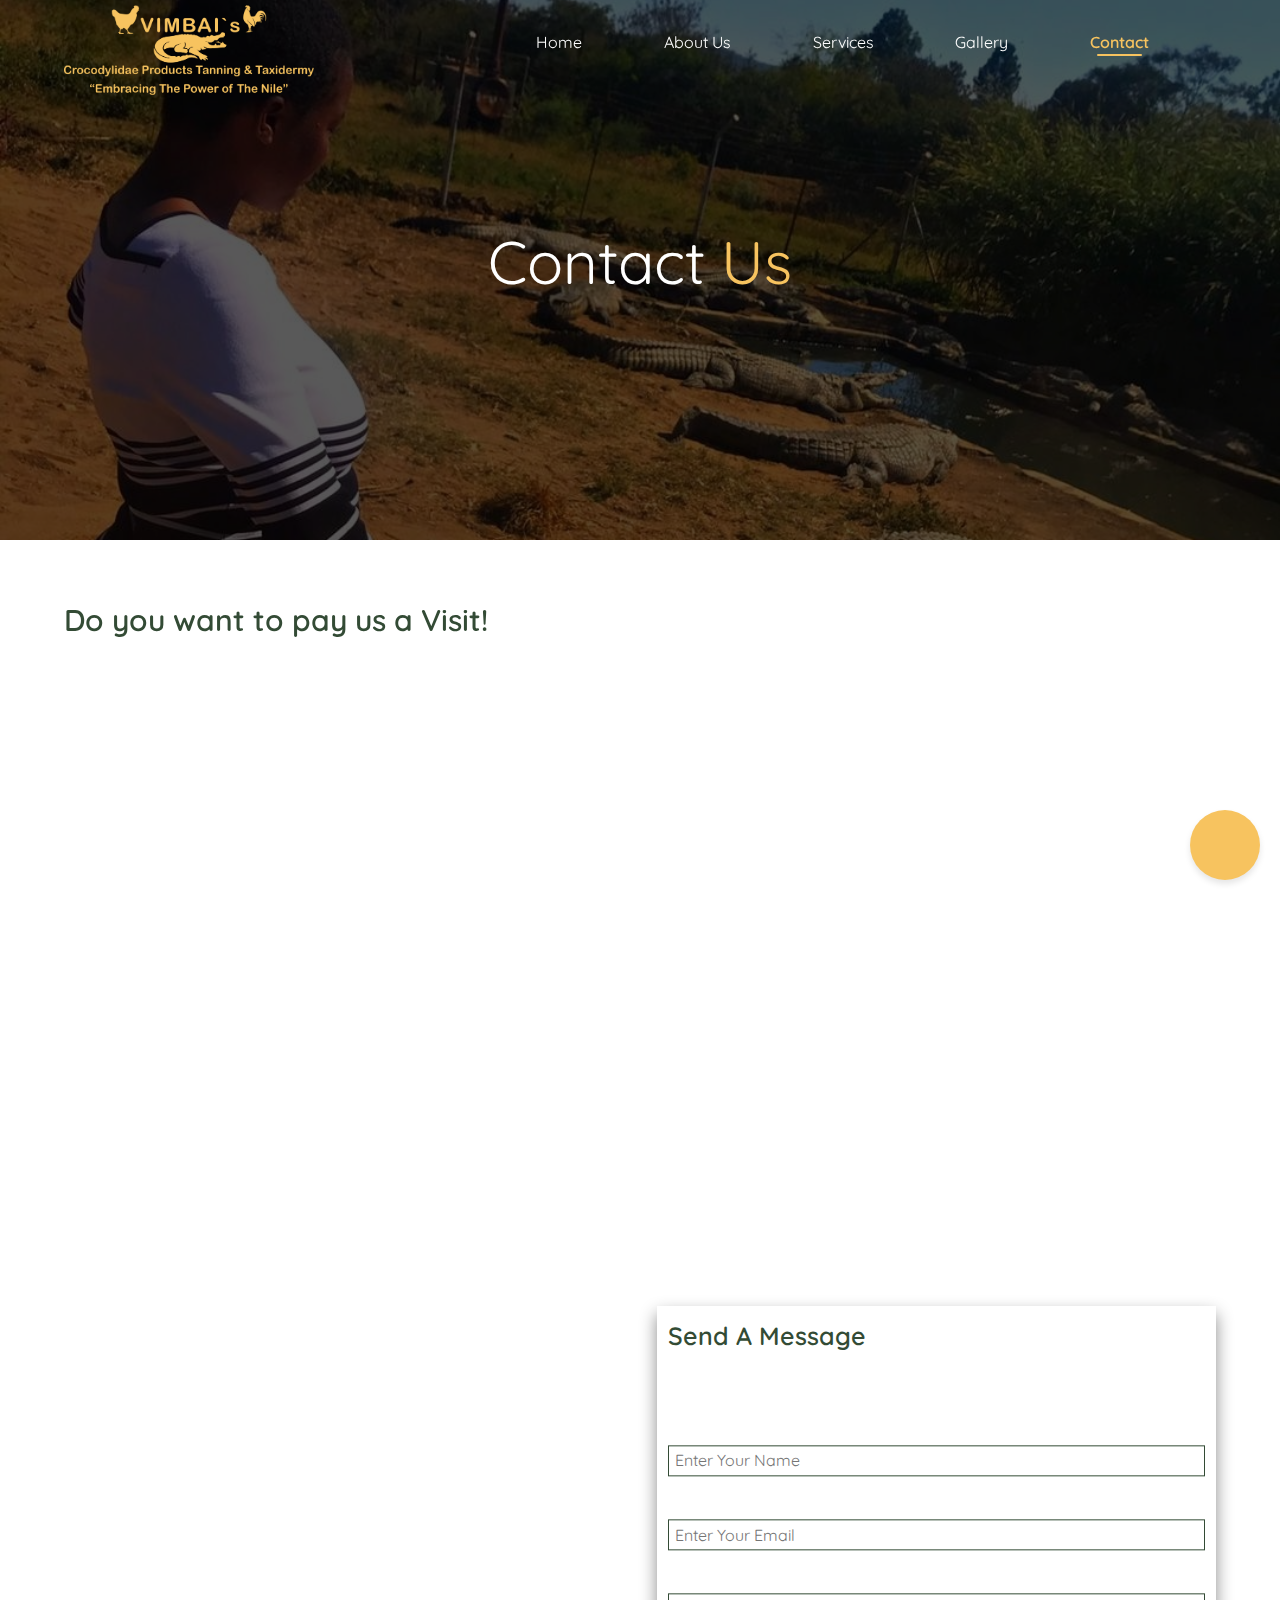
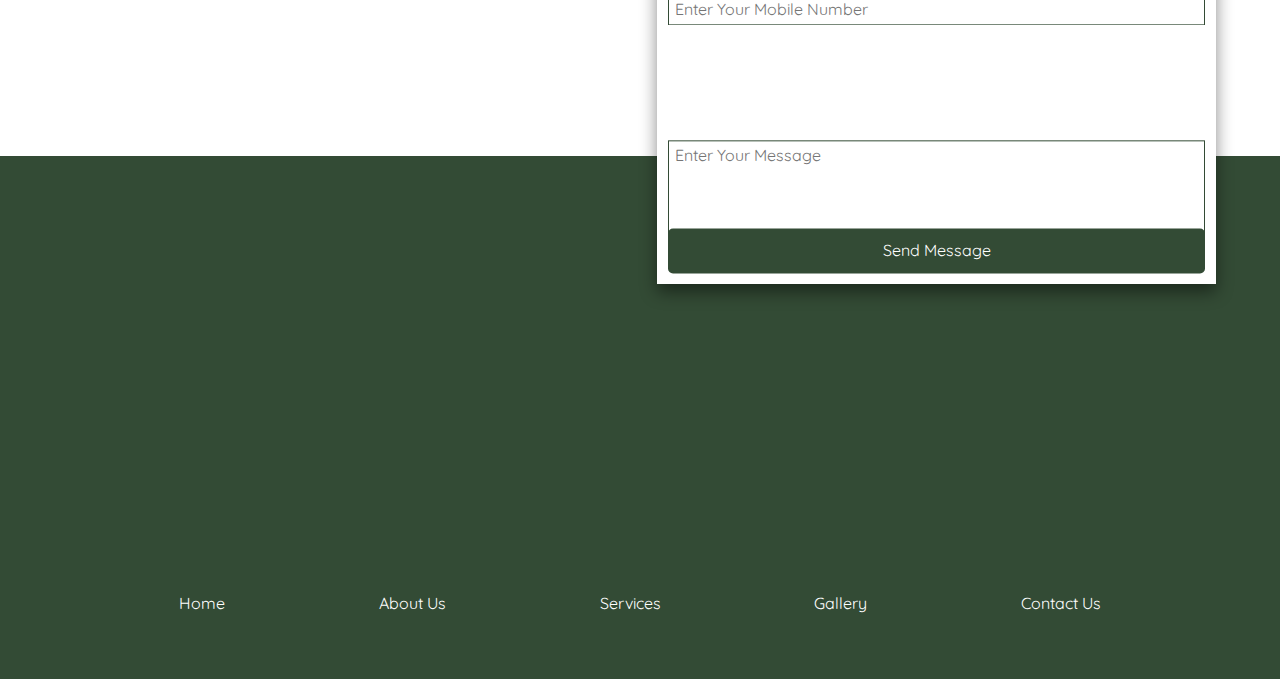
<file: contact.html>
<!DOCTYPE html>
<html lang="en">
<head>
    <meta charset="UTF-8">
    <meta name="viewport" content="width=device-width, initial-scale=1.0">
    <title>Contact Us | Vimbai`s Crocodylidae Products</title>
    <link href="https://cdn.jsdelivr.net/npm/bootstrap@5.3.3/dist/css/bootstrap.min.css" rel="stylesheet" integrity="sha384-QWTKZyjpPEjISv5WaRU9OFeRpok6YctnYmDr5pNlyT2bRjXh0JMhjY6hW+ALEwIH" crossorigin="anonymous">
    <link href="https://fonts.googleapis.com/css2?family=Quicksand:wght@300..700&display=swap" rel="stylesheet">
    <link rel="stylesheet" href="https://cdnjs.cloudflare.com/ajax/libs/font-awesome/6.5.2/css/all.min.css" integrity="sha512-SnH5WK+bZxgPHs44uWIX+LLJAJ9/2PkPKZ5QiAj6Ta86w+fsb2TkcmfRyVX3pBnMFcV7oQPJkl9QevSCWr3W6A==" crossorigin="anonymous" referrerpolicy="no-referrer" />
    <link rel="stylesheet" href="https://unpkg.com/aos@next/dist/aos.css" />
    <link rel="icon" type="image/png" href="./assets/images/title_logo.png" />
    <link rel="stylesheet" href="./stylesheets/style.css">
</head>
<body>
    <!-- Pre-Loader -->
    <div class="preloader"></div>

    <!-- Navigation Bar -->
    <header>
        <div class="logo"><a href="./index.html"><img class="logo_img" src="./assets/images/Vimbai`s_Croc_-_logo.png" alt="Our Logo"></a></div>
            <ul class="main_nav">
                <li><a href="./index.html">Home</a></li>
                <li><a href="./about.html">About Us</a></li>
                <li><a href="./services.html">Services</a></li>
                <li><a href="./gallery.html">Gallery</a></li>
                <li><a href="./contact.html" class="active_nav">Contact</a></li>
            </ul>
            <!-- Off Screen Menu -->
             <div class="offScreenMenu">
                <ul>
                    <li><a href="./index.html">Home</a></li>
                    &nbsp;
                    <li><a href="./about.html">About Us</a></li>
                    &nbsp;
                    <li><a href="./services.html">Services</a></li>
                    &nbsp;
                    <li><a href="./gallery.html">Gallery</a></li>
                    &nbsp;
                    <li><a href="./contact.html" class="active_nav_ham">Contact</a></li>
                </ul>
             </div>
            <!-- Ham Menu Icon-->
            <div class="menu">
                <span></span>
                <span></span>
                <span></span>
            </div>
    </header>

    <div class="whatsapp_btn">
        <a href="https://wa.me/263734199666" target="_blank" title="Chat with us on WhatsApp">
            <i class="fa-brands fa-square-whatsapp"></i>
        </a>
    </div>

    <!-- Hero -->
    <section id="about_page">
        <div class="about_page_bg">
            <div class="about_page_overlay">
                <p class="about_page_head" data-aos="slide-down" data-aos-duration="2000">Contact <span>Us</span></p>
            </div>
        </div>

        <div class="overall_container">
            <div class="visit_us">
                <p class="visit_us_head overall_heads" data-aos="fade-right" data-aos-duration="2000">Do you want to pay us a Visit!</p>
            </div>
        </div>
    </section>

    <!-- Location Map -->
     <section id="location_map">
        <div class="location_map_container">
            <iframe src="https://www.google.com/maps/embed?pb=!1m18!1m12!1m3!1d15202.484442414137!2d30.5385461411731!3d-17.71535008053946!2m3!1f0!2f0!3f0!3m2!1i1024!2i768!4f13.1!3m3!1m2!1s0x19311fea451727b7%3A0x89e5c28bdaf6fc3f!2sDarwendale!5e0!3m2!1sen!2szw!4v1727853937994!5m2!1sen!2szw" width="100%" height="100%" style="border:0;" allowfullscreen="" loading="lazy" referrerpolicy="no-referrer-when-downgrade"></iframe>
        </div>
     </section>



    <!-- Contact -->
    <section id="contact_section">
        <div class="big_overall_container">
            <div class="contact_head_container" data-aos="fade-right" data-aos-duration="1000">
                <p class="contact_head overall_heads">Get In Touch</p>
            </div>
            <div class="contact_grid_container">
                <div class="contact_details">
                    <p class="contact_details_par" data-aos="fade-right" data-aos-duration="1500">Feel free to reach out to us for any inquiries, collaborations, or support. We’re here to help and would love to hear from you! Simply fill out the form below or use the provided contact details, and we’ll get back to you as soon as possible.</p>
                    <div class="contact_details_container">
                        <p class="contact_email" data-aos="fade-right" data-aos-duration="2000"><i class="fa-solid fa-envelope"></i> <a href="mailto:vsdzingirai@gmail.com">vsdzingirai@gmail.com</a></p>
                        <p class="phone_number" data-aos="fade-right" data-aos-duration="2500"><i class="fa-solid fa-phone"></i> +(263) 77 286 7558</p>
                        <p class="phone_number" data-aos="fade-right" data-aos-duration="2500"><i class="fa-brands fa-square-whatsapp"></i> +(263) 73 419 9666</p>
                        <p class="contact_location" data-aos="fade-right" data-aos-duration="2500"><i class="fa-solid fa-location-dot"></i> Darwendale, Zvimba Mash West</p>
                    </div>
                </div>
                <div class="contact_form">
                    <div class="form_container">
                        <form id="contact-form">
                            <p class="form_head_par">Send A Message</p>
                            <input name="Full Name" type="text" placeholder="Enter Your Name" id="name" required data-aos="slide-up" data-aos-duration="2000">
                            <input name="Email Address" type="email" placeholder="Enter Your Email" required data-aos="slide-up" data-aos-duration="2500">
                            <input name="Mobile Number" type="number" placeholder="Enter Your Mobile Number" id="number" required data-aos="slide-up" data-aos-duration="3000">
                            <textarea name="Message" placeholder="Enter Your Message" id="message" rows="4" required data-aos="slide-up" data-aos-duration="3500"></textarea>
                            <button type="submit" class="submit_contact" data-aos="slide-up" data-aos-duration="3000"> Send Message</button>
                        </form>
                        <div id="form-response" style="display:none; margin-top: 20px;"></div>
                    </div>
                </div>
            </div>
        </div>
       </section>


        <!-- Footer -->
        <footer class="footer_about_page">
            <div class="overall_container">
                <div class="footer_content_about">
                    <div class="footer_logo_content">
                        <img class="footer_logo" src="./assets/images/Vimbai`s_Croc_-_logo.png" alt="Logo" data-aos="fade-right" data-aos-duration="1500">
                        <!-- <p class="footer_logo_content_par" data-aos="fade-right" data-aos-duration="2500">Lorem ipsum dolor sit amet consectetur adipisicing elit. Accusantium aspernatur nam
                            tempora maiores totam ipsum, nisi quis quae qui ipsa consectetur corporis illo tempore.</p> -->
                    </div>
                    <div class="footer_about" data-aos="fade-up" data-aos-duration="2000">
                        <p class="footer_about_head">About Us</p>
                        <p class="footer_about_content_par">We are operating as a farming business that is 
                            focused on profitable, progressive and sustainable production of premium quality 
                            identity-preserved crocodile meat, crocodile skin and other vast farm products 
                            like chickens, ducks, eggs.</p>
                    </div>
                    <div class="footer_links" >
                        <a href="https://www.facebook.com/vimbai.tanyanyiwa"><i class="fa-brands fa-facebook" data-aos="fade-up" data-aos-duration="1500"></i></a>
                        <!-- <a href=""><i class="fa-brands fa-instagram" data-aos="fade-up" data-aos-duration="2500"></i></a> -->
                    </div>
                </div>
                <div class="links_big_container">
                    <div class="footer_page_links_container">
                        <div class="footer_page_links">
                            <a href="./index.html">Home</a>
                            <a href="./about.html">About Us</a>
                            <a href="./services.html">Services</a>
                            <a href="./gallery.html">Gallery</a>
                            <a href="./contact.html">Contact Us</a>
                        </div>
                    </div>
                </div>
            </div>
        </footer>
    


    <script src="https://unpkg.com/aos@next/dist/aos.js"></script>
    <script>
         AOS.init();
    </script>
    <script src="https://cdn.jsdelivr.net/npm/bootstrap@5.3.3/dist/js/bootstrap.bundle.min.js" integrity="sha384-YvpcrYf0tY3lHB60NNkmXc5s9fDVZLESaAA55NDzOxhy9GkcIdslK1eN7N6jIeHz" crossorigin="anonymous"></script>
    <script src="./javascript/main.js"></script>
    <script src="./javascript/slider.js"></script>
    <script src="./javascript/progressBar.js"></script>
    <script src="./javascript/counter.js"></script>
    <script>
        document.getElementById('contact-form').addEventListener('submit', function(event) {
          event.preventDefault(); 
          
          
          var formData = new FormData(event.target);
          
          
          fetch('https://formspree.io/f/mblrnwob', {
            method: 'POST',
            body: formData,
            headers: {
              'Accept': 'application/json'
            }
          }).then(function(response) {
            var responseDiv = document.getElementById('form-response');
            if (response.ok) {
              responseDiv.style.display = 'block';
              responseDiv.style.color = '#FFCC00';
              responseDiv.textContent = 'Thank you! Your submission has been received.';
              document.getElementById('contact-form').reset();
        
              setTimeout(function() {
                responseDiv.style.display = 'none';
              }, 10000); 
        
            } else {
              responseDiv.style.display = 'block';
              responseDiv.style.color = 'white';
              responseDiv.textContent = 'There was a problem with your submission. Please try again.';
        

              setTimeout(function() {
                responseDiv.style.display = 'none';
              }, 10000);
            }
          }).catch(function(error) {
            var responseDiv = document.getElementById('form-response');
            responseDiv.style.display = 'block';
            responseDiv.style.color = 'white';
            responseDiv.textContent = 'There was a problem with your submission. Please try again.';
        
            setTimeout(function() {
              responseDiv.style.display = 'none';
            }, 10000);
          });
        });
        </script>
</body>
</html>
</file>
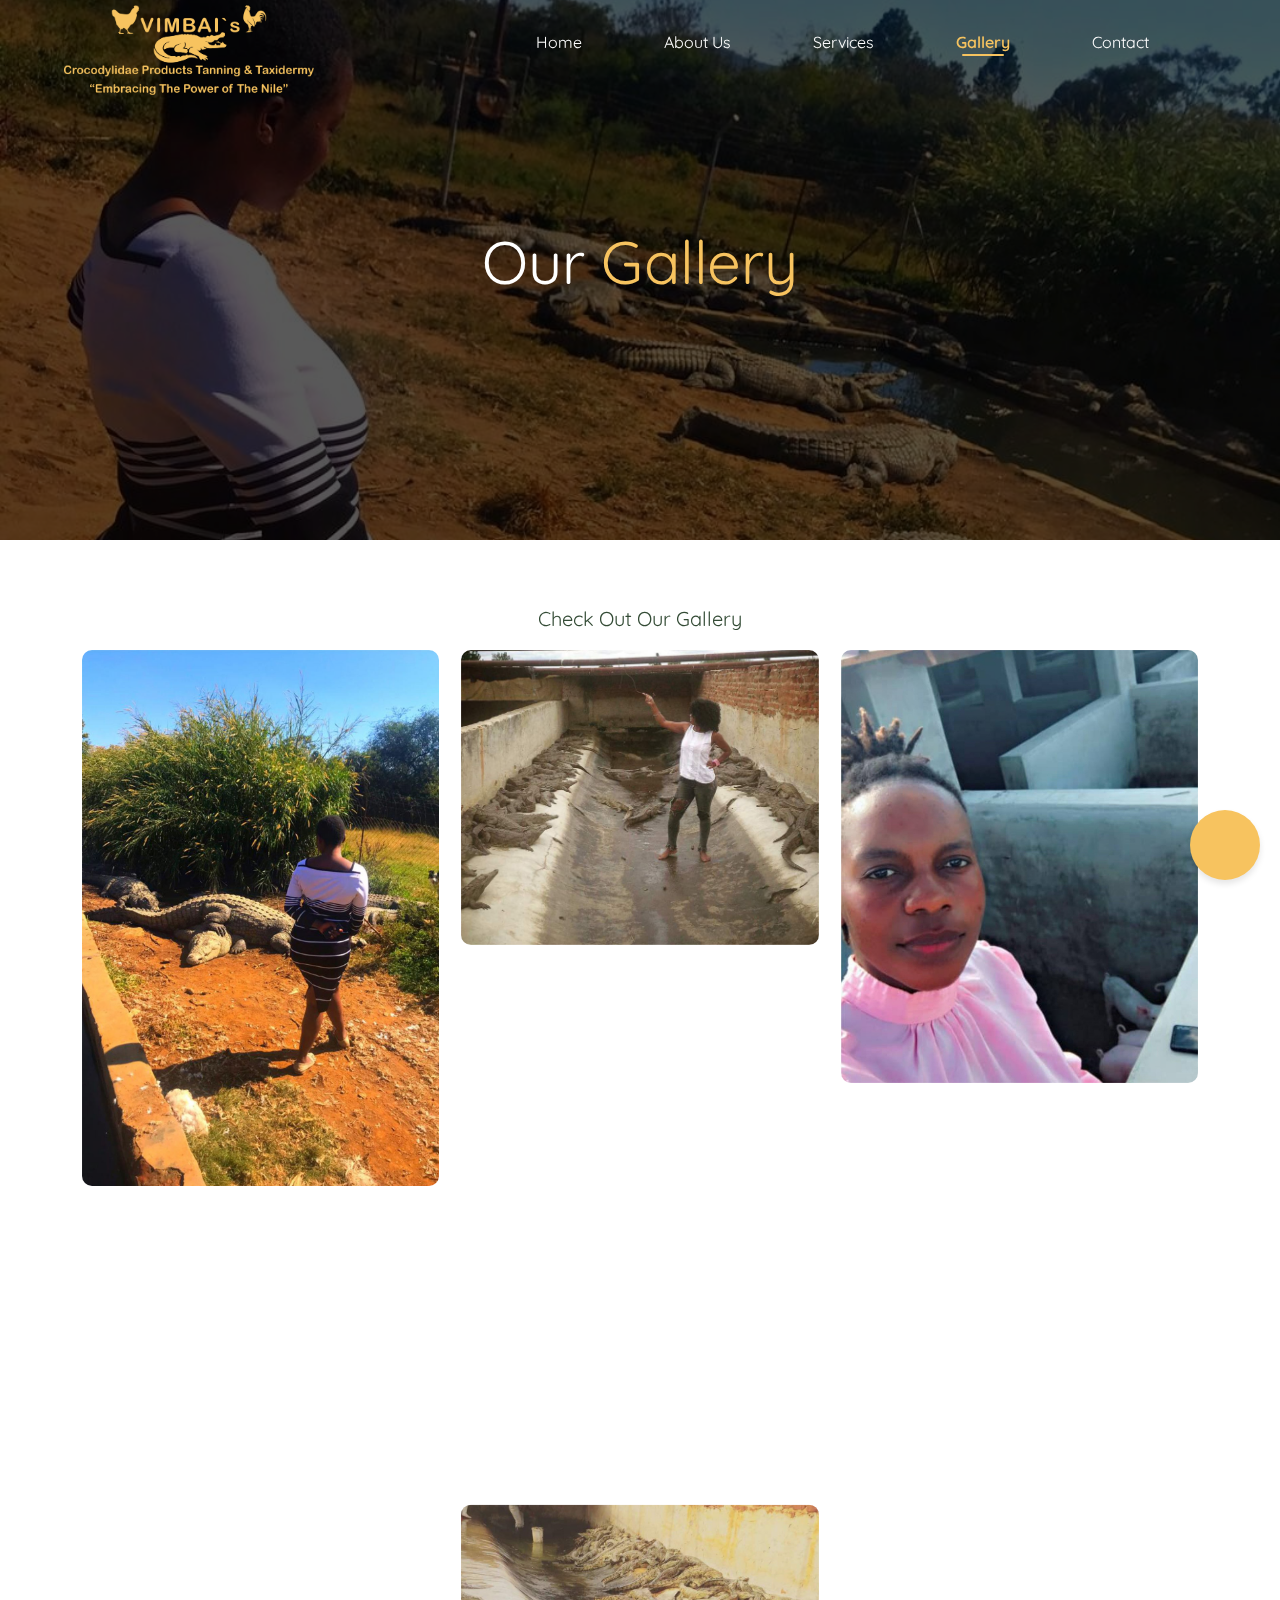
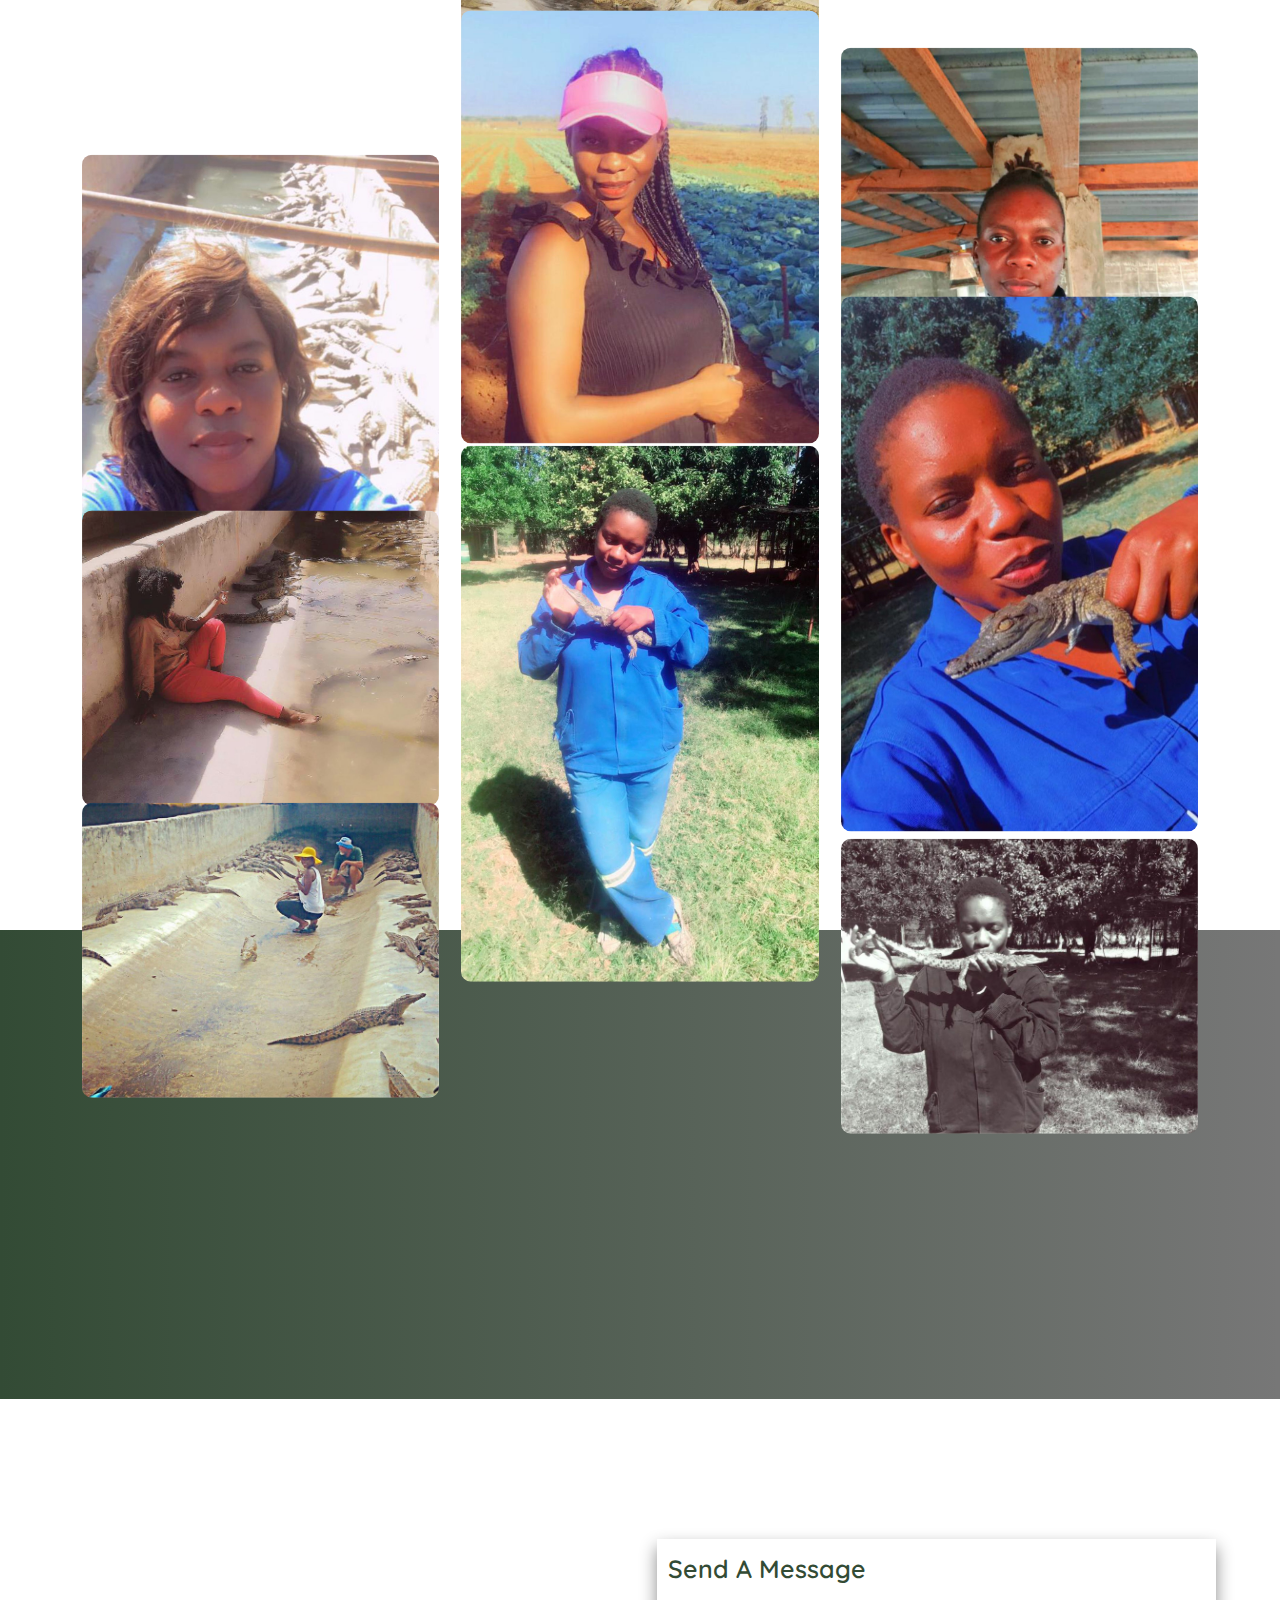
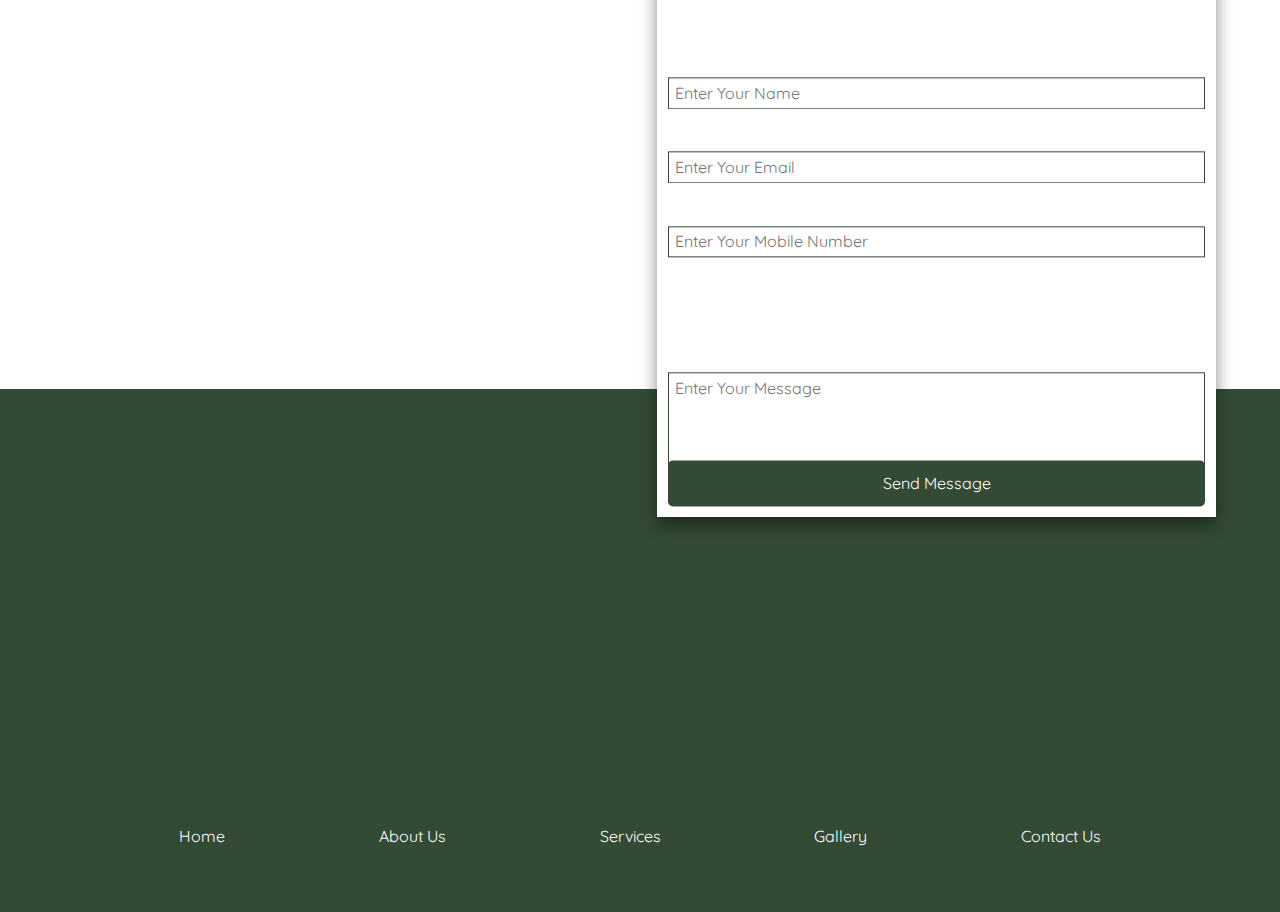
<file: gallery.html>
<!DOCTYPE html>
<html lang="en">
<head>
    <meta charset="UTF-8">
    <meta name="viewport" content="width=device-width, initial-scale=1.0">
    <title>Our Gallery | Vimbai`s Crocodylidae Products</title>
    <link href="https://cdn.jsdelivr.net/npm/bootstrap@5.3.3/dist/css/bootstrap.min.css" rel="stylesheet" integrity="sha384-QWTKZyjpPEjISv5WaRU9OFeRpok6YctnYmDr5pNlyT2bRjXh0JMhjY6hW+ALEwIH" crossorigin="anonymous">
    <link href="https://fonts.googleapis.com/css2?family=Quicksand:wght@300..700&display=swap" rel="stylesheet">
    <link rel="stylesheet" href="https://cdnjs.cloudflare.com/ajax/libs/font-awesome/6.5.2/css/all.min.css" integrity="sha512-SnH5WK+bZxgPHs44uWIX+LLJAJ9/2PkPKZ5QiAj6Ta86w+fsb2TkcmfRyVX3pBnMFcV7oQPJkl9QevSCWr3W6A==" crossorigin="anonymous" referrerpolicy="no-referrer" />
    <link rel="stylesheet" href="https://unpkg.com/aos@next/dist/aos.css" />
    <link rel="icon" type="image/png" href="./assets/images/title_logo.png" />
    <link rel="stylesheet" href="./stylesheets/style.css">
</head>
<body>
    <!-- Pre-Loader -->
    <div class="preloader"></div>

    <!-- Navigation Bar -->
    <header>
        <div class="logo"><a href="./index.html"><img class="logo_img" src="./assets/images/Vimbai`s_Croc_-_logo.png" alt="Our Logo"></a></div>
            <ul class="main_nav">
                <li><a href="./index.html">Home</a></li>
                <li><a href="./about.html">About Us</a></li>
                <li><a href="./services.html">Services</a></li>
                <li><a href="./gallery.html" class="active_nav">Gallery</a></li>
                <li><a href="./contact.html">Contact</a></li>
            </ul>
            <!-- Off Screen Menu -->
             <div class="offScreenMenu">
                <ul>
                    <li><a href="./index.html">Home</a></li>
                    &nbsp;
                    <li><a href="./about.html">About Us</a></li>
                    &nbsp;
                    <li><a href="./services.html">Services</a></li>
                    &nbsp;
                    <li><a href="./gallery.html" class="active_nav_ham">Gallery</a></li>
                    &nbsp;
                    <li><a href="./contact.html">Contact</a></li>
                </ul>
             </div>
            <!-- Ham Menu Icon-->
            <div class="menu">
                <span></span>
                <span></span>
                <span></span>
            </div>
    </header>

    <div class="whatsapp_btn">
        <a href="https://wa.me/263734199666" target="_blank" title="Chat with us on WhatsApp">
            <i class="fa-brands fa-square-whatsapp"></i>
        </a>
    </div>

    <!-- Hero -->
    <section id="about_page">
        <div class="about_page_bg">
            <div class="about_page_overlay">
                <p class="about_page_head" data-aos="slide-down" data-aos-duration="2000">Our <span>Gallery</span></p>
            </div>
        </div>

            <div class="port">
                <div class="container">
                    <div class="row">
                        <div class="col-lg-12">
                            <div class="section-header text-center">
                                <p class="check_gallery" data-aos="fade-right" data-aos-duration="2000">Check Out Our Gallery</p>
                            </div>
                        </div>
                    </div>
                    <div class="gallery_grid_container">
                        <div class="gallery_pic_container" data-aos="slide-up" data-aos-duration="1500">
                            <div class="gallery-item image-1" data-bs-toggle="modal" data-bs-target="#popup1">
                                <img src="./assets/images/img11.jpg" alt="Image 1">
                                <div class="gallery_overlay">
                                  </div>
                            </div>
                        </div>
                        <div class="gallery_pic_container" data-aos="slide-up" data-aos-duration="2000">
                            <div class="gallery-item image-2" data-bs-toggle="modal" data-bs-target="#popup2">
                                <img src="./assets/images/img9.jpg" alt="Image 2">
                                <div class="gallery_overlay"></div>
                            </div>
                        </div>
                        <div class="gallery_pic_container" data-aos="slide-up" data-aos-duration="2500">
                            <div class="gallery-item image-3" data-bs-toggle="modal" data-bs-target="#popup3">
                                <img src="./assets/images/img7.jpg" alt="Image 3">
                                <div class="gallery_overlay">
                                  </div>
                            </div>
                        </div>
                        <div class="gallery_pic_container" data-aos="slide-up" data-aos-duration="1500">
                            <div class="gallery-item image-4" data-bs-toggle="modal" data-bs-target="#popup4">
                                <img src="./assets/images/img20.jpg" alt="Image 4">
                                <div class="gallery_overlay">
                                  </div>
                            </div>
                        </div>
                        <div class="gallery_pic_container" data-aos="slide-up" data-aos-duration="2000">
                            <div class="gallery-item image-5" data-bs-toggle="modal" data-bs-target="#popup5">
                                <img src="./assets/images/img121.jpg" alt="Image 5">
                                <div class="gallery_overlay">
                                  </div>
                            </div>
                        </div>
                        <div class="gallery_pic_container" data-aos="slide-up" data-aos-duration="2500">
                            <div class="gallery-item image-6" data-bs-toggle="modal" data-bs-target="#popup6">
                                <img src="./assets/images/img19.jpg" alt="Image 6">
                                <div class="gallery_overlay">
                                  </div>
                            </div>
                        </div>
                        <div class="gallery_pic_container" data-aos="slide-up" data-aos-duration="1500">
                            <div class="gallery-item image-7" data-bs-toggle="modal" data-bs-target="#popup7">
                                <img src="./assets/images/img131.jpg" alt="Image 7">
                                <div class="gallery_overlay">
                                  </div>
                            </div>
                        </div>
                        <div class="gallery_pic_container" data-aos="slide-up" data-aos-duration="2000">
                            <div class="gallery-item image-8" data-bs-toggle="modal" data-bs-target="#popup8">
                                <img src="./assets/images/img15.jpg" alt="Image 8">
                                <div class="gallery_overlay">
                                  </div>
                            </div>
                        </div>
                        <div class="gallery_pic_container" data-aos="slide-up" data-aos-duration="2500">
                            <div class="gallery-item image-9" data-bs-toggle="modal" data-bs-target="#popup9">
                                <img src="./assets/images/img17.jpg" alt="Image 9">
                                <div class="gallery_overlay">
                                  </div>
                            </div>
                        </div>
                        <div class="gallery_pic_container" data-aos="slide-up" data-aos-duration="1500">
                            <div class="gallery-item image-10" data-bs-toggle="modal" data-bs-target="#popup10">
                                <img src="./assets/images/img14.jpg" alt="Image 10">
                                <div class="gallery_overlay">
                                  </div>
                            </div>
                        </div>
                        <div class="gallery_pic_container" data-aos="slide-up" data-aos-duration="2000">
                            <div class="gallery-item image-11" data-bs-toggle="modal" data-bs-target="#popup11">
                                <img src="./assets/images/img16.jpg" alt="Image 11">
                                <div class="gallery_overlay">
                                  </div>
                            </div>
                        </div>
                        <div class="gallery_pic_container" data-aos="slide-up" data-aos-duration="2500">
                            <div class="gallery-item image-12" data-bs-toggle="modal" data-bs-target="#popup12">
                                <img src="./assets/images/img18.jpg" alt="Image 12">
                                <div class="gallery_overlay">
                                  </div>
                            </div>
                        </div>
                    </div>
                </div>
            </div>

            <!-- Popup modals -->
            <div class="modal fade overall_popup" id="popup1">
                <i class="fas fa-times"></i>
                <div class="modal-dialog">
                    <div class="modal-content">
                        <img src="/assets/images/img11.jpg" alt="Image 1">
                    </div>
                </div>
            </div>
            
            <div class="modal fade" id="popup2">
                <div class="modal-dialog">
                    <div class="modal-content">
                        <img src="/assets/images/img9.jpg" alt="Image 2">
                    </div>
                </div>
            </div>
            
            <div class="modal fade" id="popup3">
                <div class="modal-dialog">
                    <div class="modal-content">
                        <img src="/assets/images/img7.jpg" alt="Image 3">
                    </div>
                </div>
            </div>

            <div class="modal fade" id="popup4">
                <div class="modal-dialog">
                    <div class="modal-content">
                        <img src="/assets/images/img20.jpg" alt="Image 4">
                    </div>
                </div>
            </div>

            <div class="modal fade" id="popup5">
                <div class="modal-dialog">
                    <div class="modal-content">
                        <img src="/assets/images/img121.jpg" alt="Image 5">
                    </div>
                </div>
            </div>

            <div class="modal fade" id="popup6">
                <div class="modal-dialog">
                    <div class="modal-content">
                        <img src="/assets/images/img19.jpg" alt="Image 6">
                    </div>
                </div>
            </div>

            <div class="modal fade" id="popup7">
                <div class="modal-dialog">
                    <div class="modal-content">
                        <img src="/assets/images/img131.jpg" alt="Image 7">
                    </div>
                </div>
            </div>

            <div class="modal fade" id="popup8">
                <div class="modal-dialog">
                    <div class="modal-content">
                        <img src="/assets/images/img15.jpg" alt="Image 8">
                    </div>
                </div>
            </div>

            <div class="modal fade" id="popup9">
                <div class="modal-dialog">
                    <div class="modal-content">
                        <img src="/assets/images/img17.jpg" alt="Image 9">
                    </div>
                </div>
            </div>

            <div class="modal fade" id="popup10">
                <div class="modal-dialog">
                    <div class="modal-content">
                        <img src="/assets/images/img14.jpg" alt="Image 10">
                    </div>
                </div>
            </div>

            <div class="modal fade" id="popup11">
                <div class="modal-dialog">
                    <div class="modal-content">
                        <img src="/assets/images/img16.jpg" alt="Image 11">
                    </div>
                </div>
            </div>

            <div class="modal fade" id="popup12">
                <div class="modal-dialog">
                    <div class="modal-content">
                        <img src="/assets/images/img18.jpg" alt="Image 12">
                    </div>
                </div>
            </div>
    </section>

    <!-- Call To Action -->
    <section id="cta_gallery">
        <div class="call_to_action_overall_container">
            <div class="overall_container">
                <p class="call_to_action_par" data-aos="fade-right" data-aos-duration="1000">Your Health is our Priority. <br>We have got you covered!</p>
                <button onclick="window.location.href='contact.html';" class="contact_button contact_btn_btn" data-aos="fade-right" data-aos-duration="2000">Contact Us<i class="fa-solid fa-arrow-right-long right_arrow"></i></button>
            </div>
        </div>
   </section>

   <!-- Contact -->
   <section id="contact_section">
    <div class="big_overall_container">
        <div class="contact_head_container" data-aos="fade-right" data-aos-duration="1000">
            <p class="contact_head overall_heads">Get In Touch</p>
        </div>
        <div class="contact_grid_container">
            <div class="contact_details">
                <p class="contact_details_par" data-aos="fade-right" data-aos-duration="1500">Feel free to reach out to us for any inquiries, collaborations, or support. We’re here to help and would love to hear from you! Simply fill out the form below or use the provided contact details, and we’ll get back to you as soon as possible.</p>
                <div class="contact_details_container">
                    <p class="contact_email" data-aos="fade-right" data-aos-duration="2000"><i class="fa-solid fa-envelope"></i> <a href="mailto:vsdzingirai@gmail.com">vsdzingirai@gmail.com</a></p>
                    <p class="phone_number" data-aos="fade-right" data-aos-duration="2500"><i class="fa-solid fa-phone"></i> +(263) 77 286 7558</p>
                    <p class="phone_number" data-aos="fade-right" data-aos-duration="2500"><i class="fa-brands fa-square-whatsapp"></i> +(263) 73 419 9666</p>
                    <p class="contact_location" data-aos="fade-right" data-aos-duration="2500"><i class="fa-solid fa-location-dot"></i> Darwendale, Zvimba Mash West</p>
                </div>
            </div>
            <div class="contact_form">
                <div class="form_container">
                    <form id="contact-form">
                        <p class="form_head_par">Send A Message</p>
                        <input name="Full Name" type="text" placeholder="Enter Your Name" id="name" required data-aos="slide-up" data-aos-duration="2000">
                        <input name="Email Address" type="email" placeholder="Enter Your Email" required data-aos="slide-up" data-aos-duration="2500">
                        <input name="Mobile Number" type="number" placeholder="Enter Your Mobile Number" id="number" required data-aos="slide-up" data-aos-duration="3000">
                        <textarea name="Message" placeholder="Enter Your Message" id="message" rows="4" required data-aos="slide-up" data-aos-duration="3500"></textarea>
                        <button type="submit" class="submit_contact" data-aos="slide-up" data-aos-duration="3000"> Send Message</button>
                    </form>
                    <div id="form-response" style="display:none; margin-top: 20px;"></div>
                </div>
            </div>
        </div>
    </div>
   </section>


    <!-- Footer -->
    <footer class="footer_about_page">
        <div class="overall_container">
            <div class="footer_content_about">
                <div class="footer_logo_content">
                    <img class="footer_logo" src="./assets/images/Vimbai`s_Croc_-_logo.png" alt="Logo" data-aos="fade-right" data-aos-duration="1500">
                    <!-- <p class="footer_logo_content_par" data-aos="fade-right" data-aos-duration="2500">Lorem ipsum dolor sit amet consectetur adipisicing elit. Accusantium aspernatur nam
                        tempora maiores totam ipsum, nisi quis quae qui ipsa consectetur corporis illo tempore.</p> -->
                </div>
                <div class="footer_about" data-aos="fade-up" data-aos-duration="2000">
                    <p class="footer_about_head">About Us</p>
                    <p class="footer_about_content_par">We are operating as a farming business that is 
                        focused on profitable, progressive and sustainable production of premium quality 
                        identity-preserved crocodile meat, crocodile skin and other vast farm products 
                        like chickens, ducks, eggs.</p>
                </div>
                <div class="footer_links" >
                    <a href="https://www.facebook.com/vimbai.tanyanyiwa"><i class="fa-brands fa-facebook" data-aos="fade-up" data-aos-duration="1500"></i></a>
                    <!-- <a href=""><i class="fa-brands fa-instagram" data-aos="fade-up" data-aos-duration="2500"></i></a> -->
                </div>
            </div>
            <div class="links_big_container">
                <div class="footer_page_links_container">
                    <div class="footer_page_links">
                        <a href="./index.html">Home</a>
                        <a href="./about.html">About Us</a>
                        <a href="./services.html">Services</a>
                        <a href="./gallery.html">Gallery</a>
                        <a href="./contact.html">Contact Us</a>
                    </div>
                </div>
            </div>
        </div>
    </footer>
    


    <script src="https://unpkg.com/aos@next/dist/aos.js"></script>
    <script>
         AOS.init();
    </script>
    <script src="https://cdn.jsdelivr.net/npm/bootstrap@5.3.3/dist/js/bootstrap.bundle.min.js" integrity="sha384-YvpcrYf0tY3lHB60NNkmXc5s9fDVZLESaAA55NDzOxhy9GkcIdslK1eN7N6jIeHz" crossorigin="anonymous"></script>
    <script src="./javascript/main.js"></script>
    <script src="./javascript/slider.js"></script>
    <script src="./javascript/counter.js"></script>
    <script>
        document.getElementById('contact-form').addEventListener('submit', function(event) {
          event.preventDefault(); 
          
          
          var formData = new FormData(event.target);
          
          
          fetch('https://formspree.io/f/mblrnwob', {
            method: 'POST',
            body: formData,
            headers: {
              'Accept': 'application/json'
            }
          }).then(function(response) {
            var responseDiv = document.getElementById('form-response');
            if (response.ok) {
              responseDiv.style.display = 'block';
              responseDiv.style.color = '#FFCC00';
              responseDiv.textContent = 'Thank you! Your submission has been received.';
              document.getElementById('contact-form').reset();
        
              setTimeout(function() {
                responseDiv.style.display = 'none';
              }, 10000); 
        
            } else {
              responseDiv.style.display = 'block';
              responseDiv.style.color = 'white';
              responseDiv.textContent = 'There was a problem with your submission. Please try again.';
        

              setTimeout(function() {
                responseDiv.style.display = 'none';
              }, 10000);
            }
          }).catch(function(error) {
            var responseDiv = document.getElementById('form-response');
            responseDiv.style.display = 'block';
            responseDiv.style.color = 'white';
            responseDiv.textContent = 'There was a problem with your submission. Please try again.';
        
            setTimeout(function() {
              responseDiv.style.display = 'none';
            }, 10000);
          });
        });
    </script>
</body>
</html>
</file>
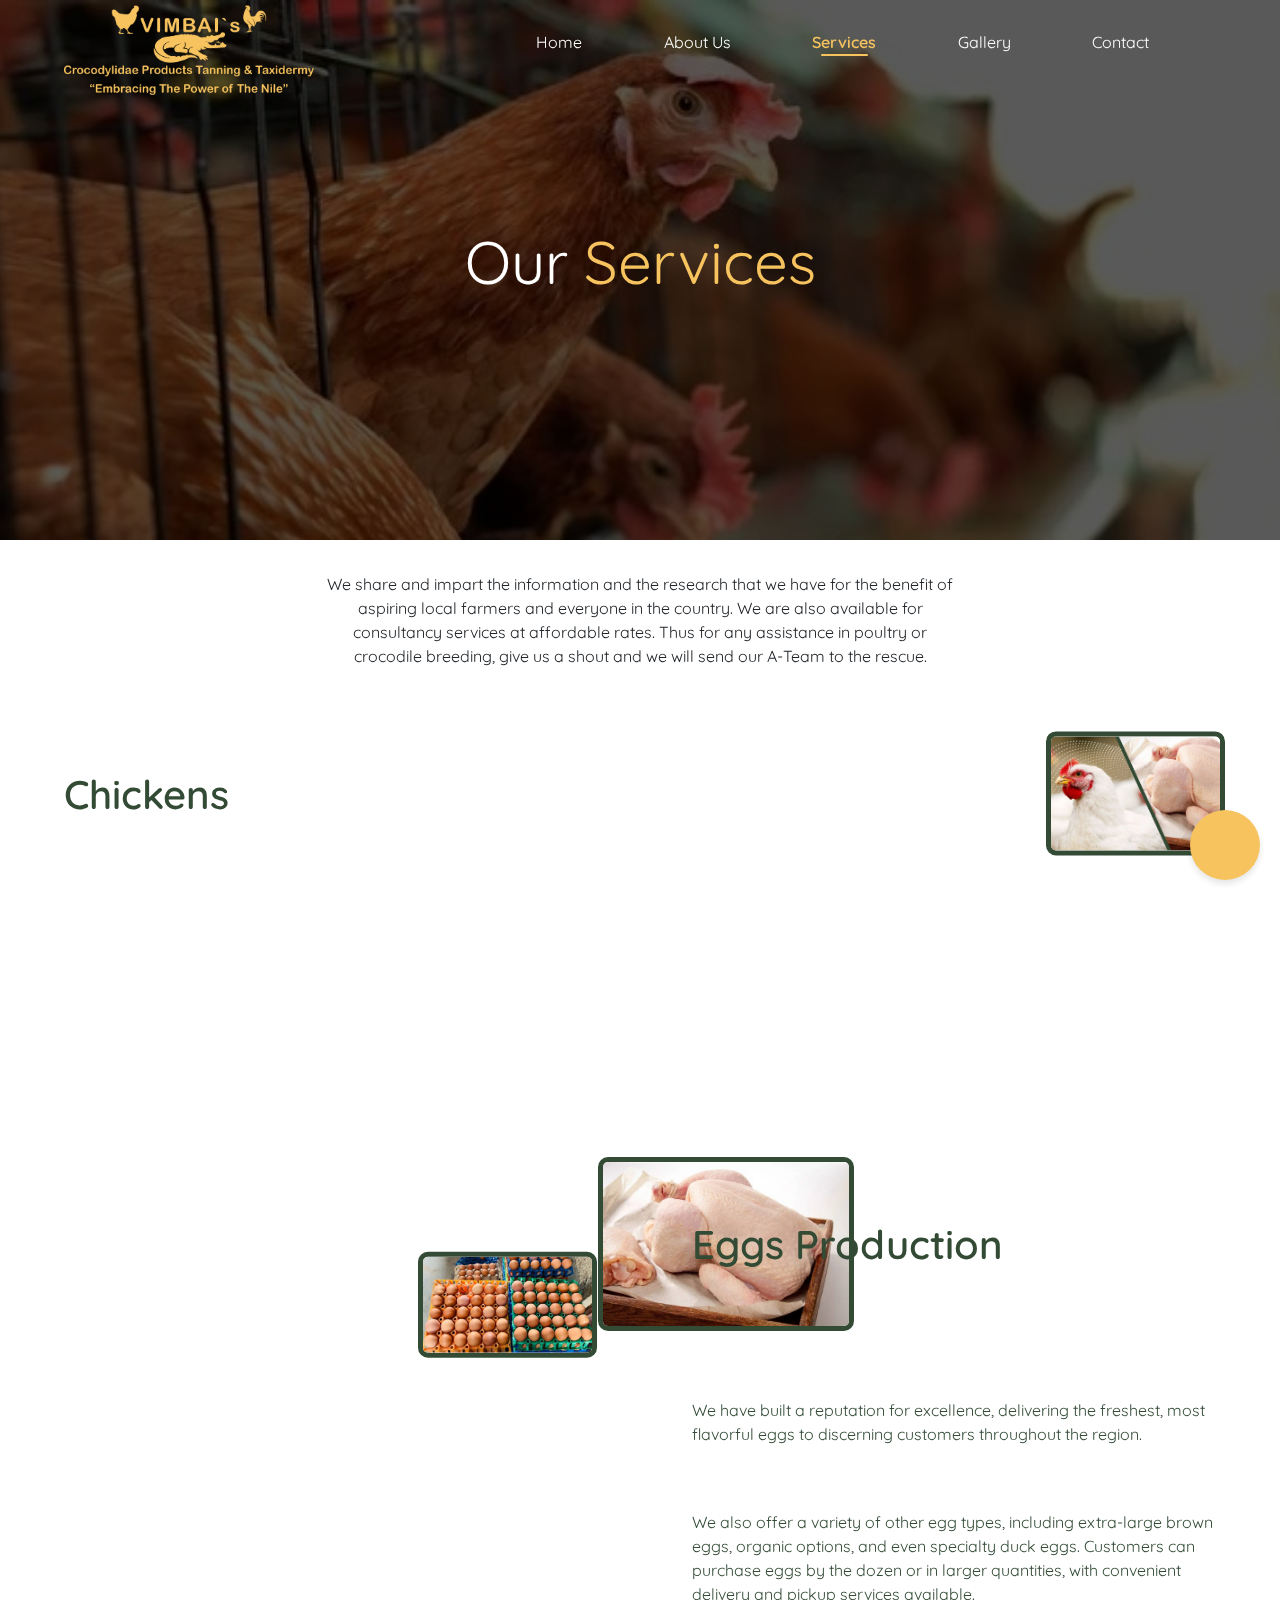
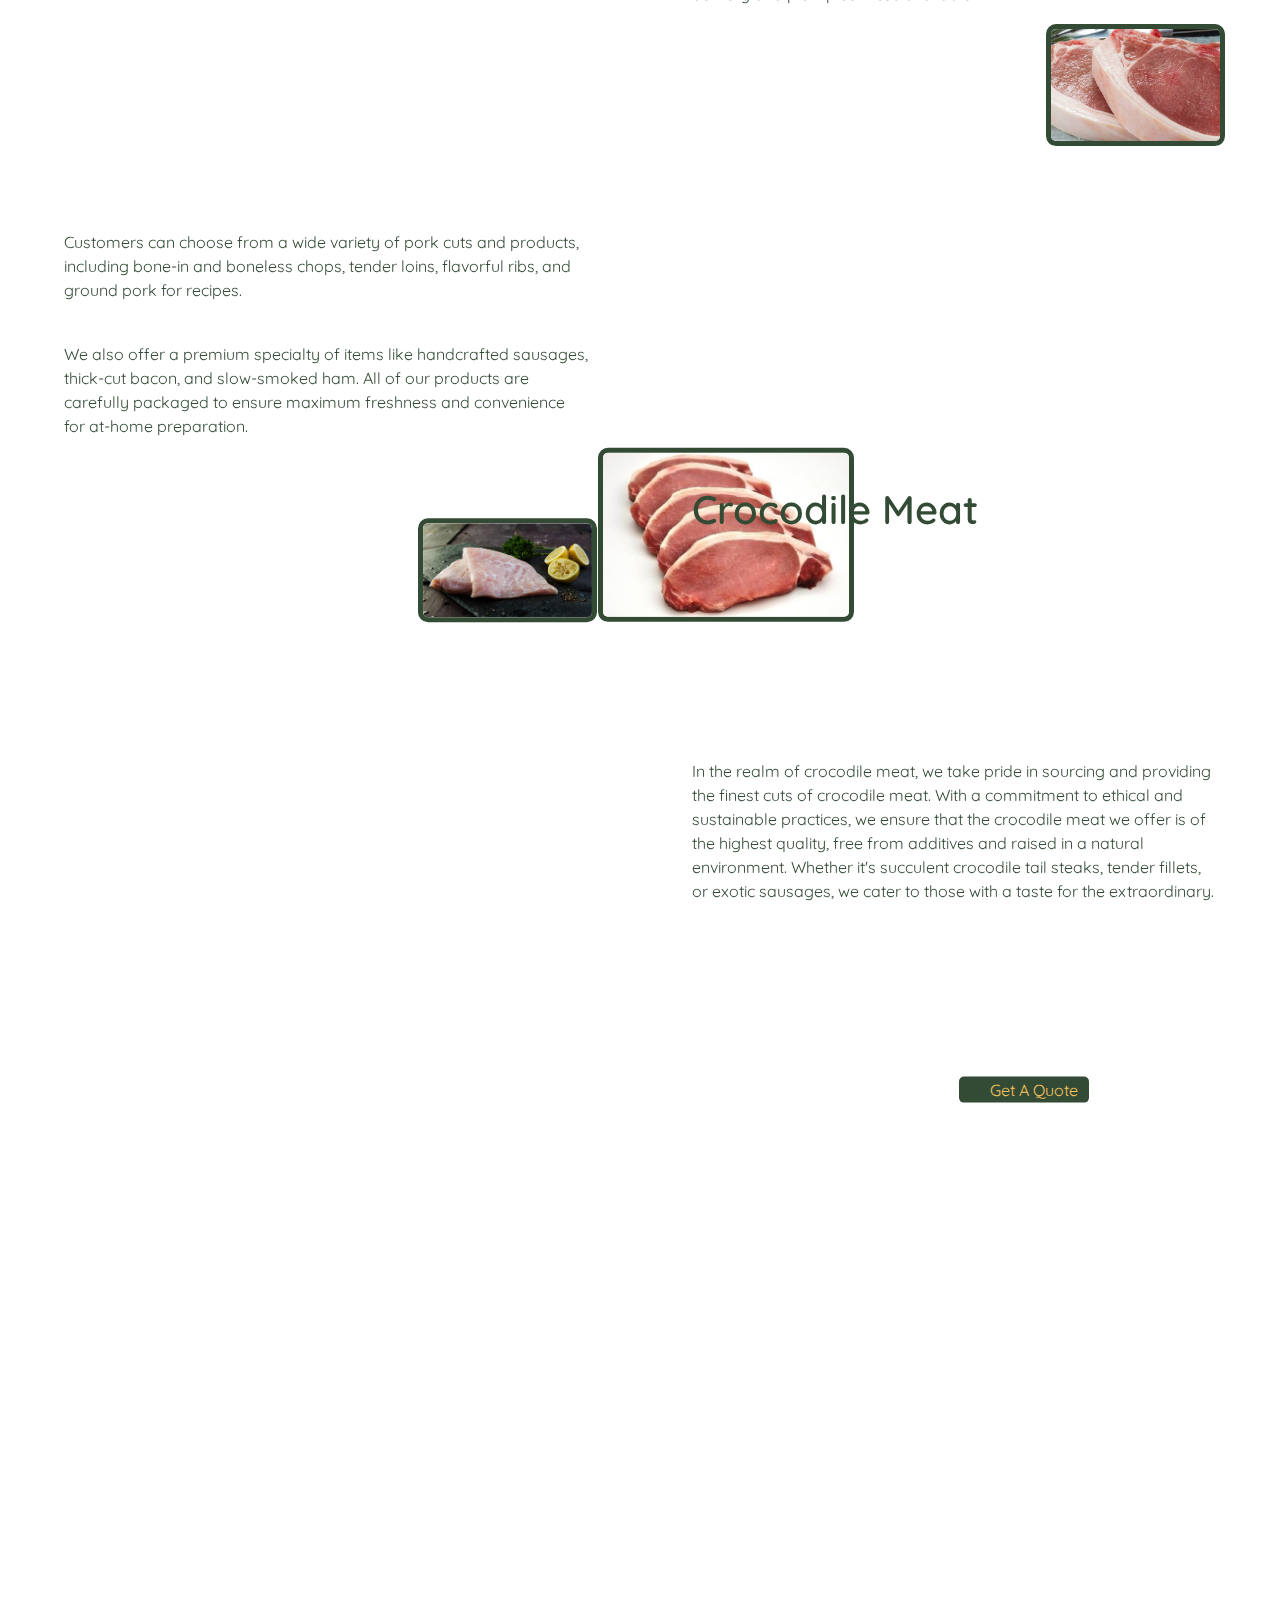
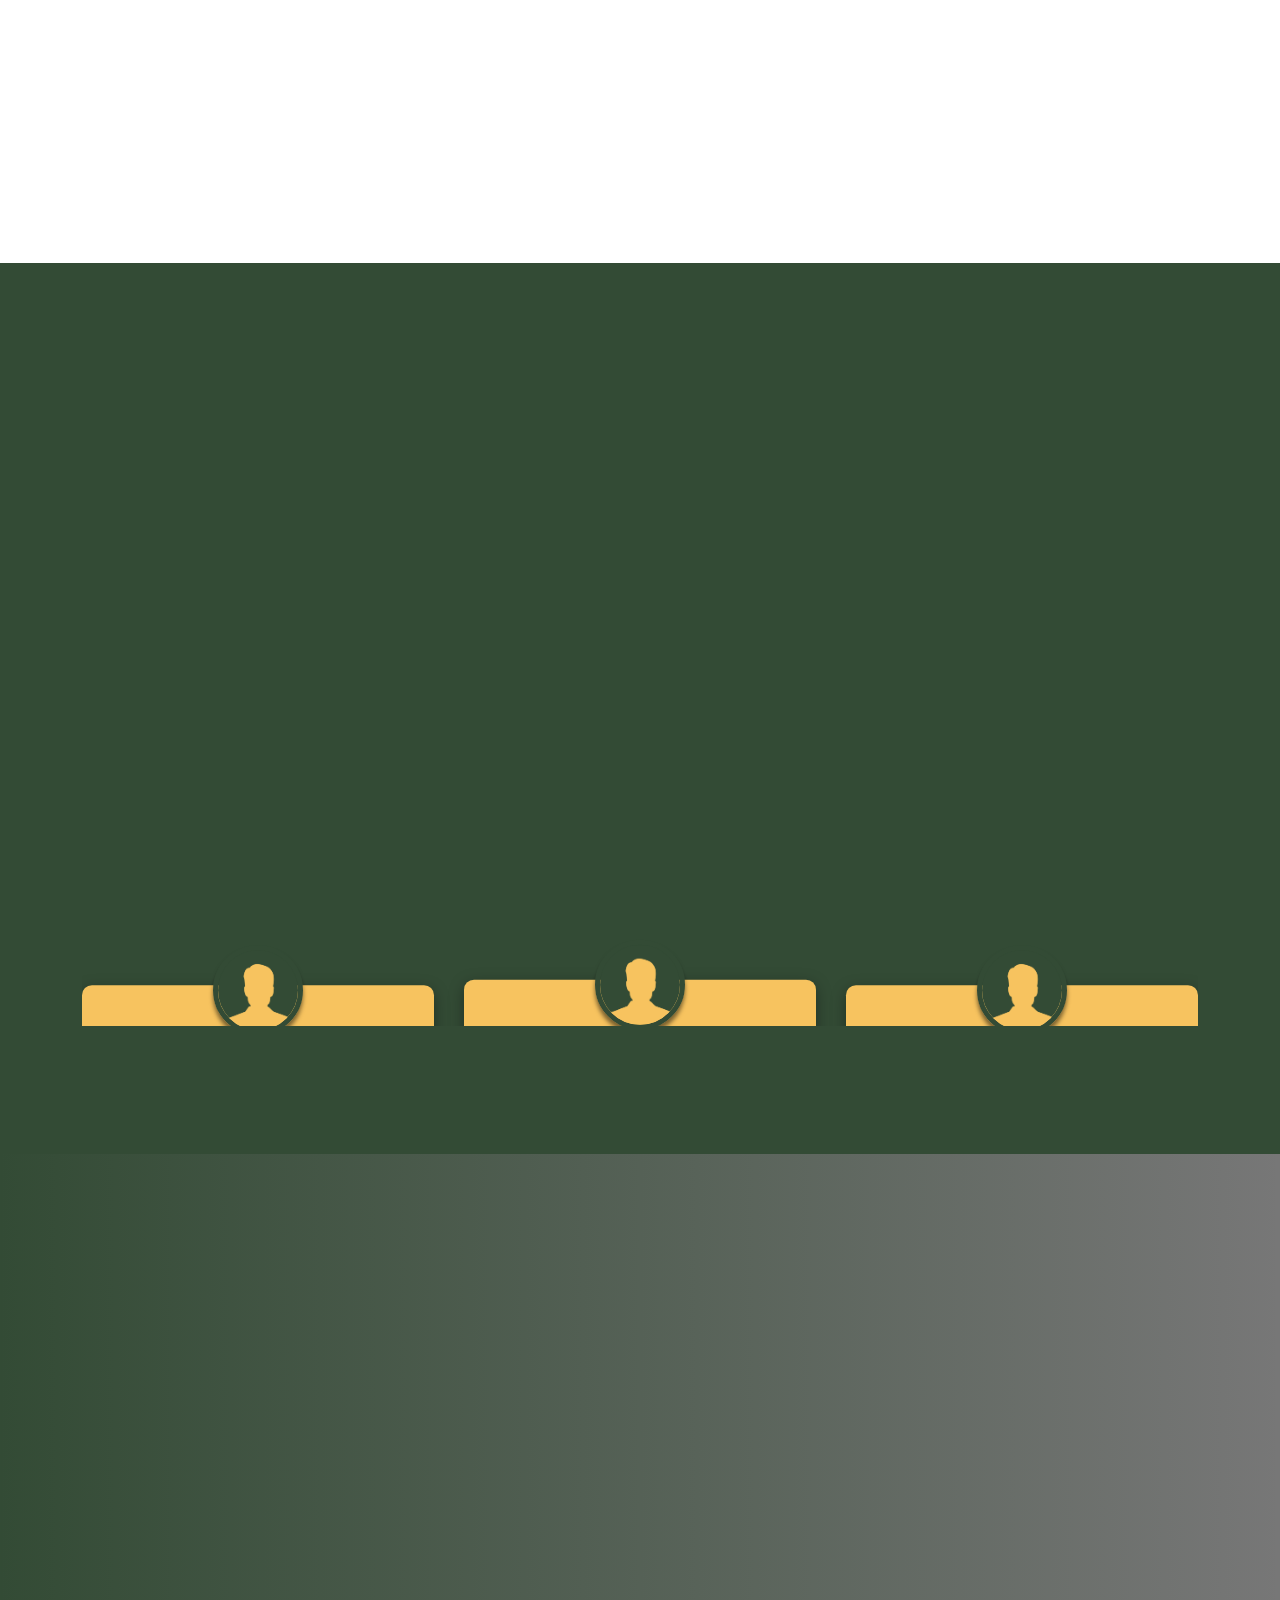
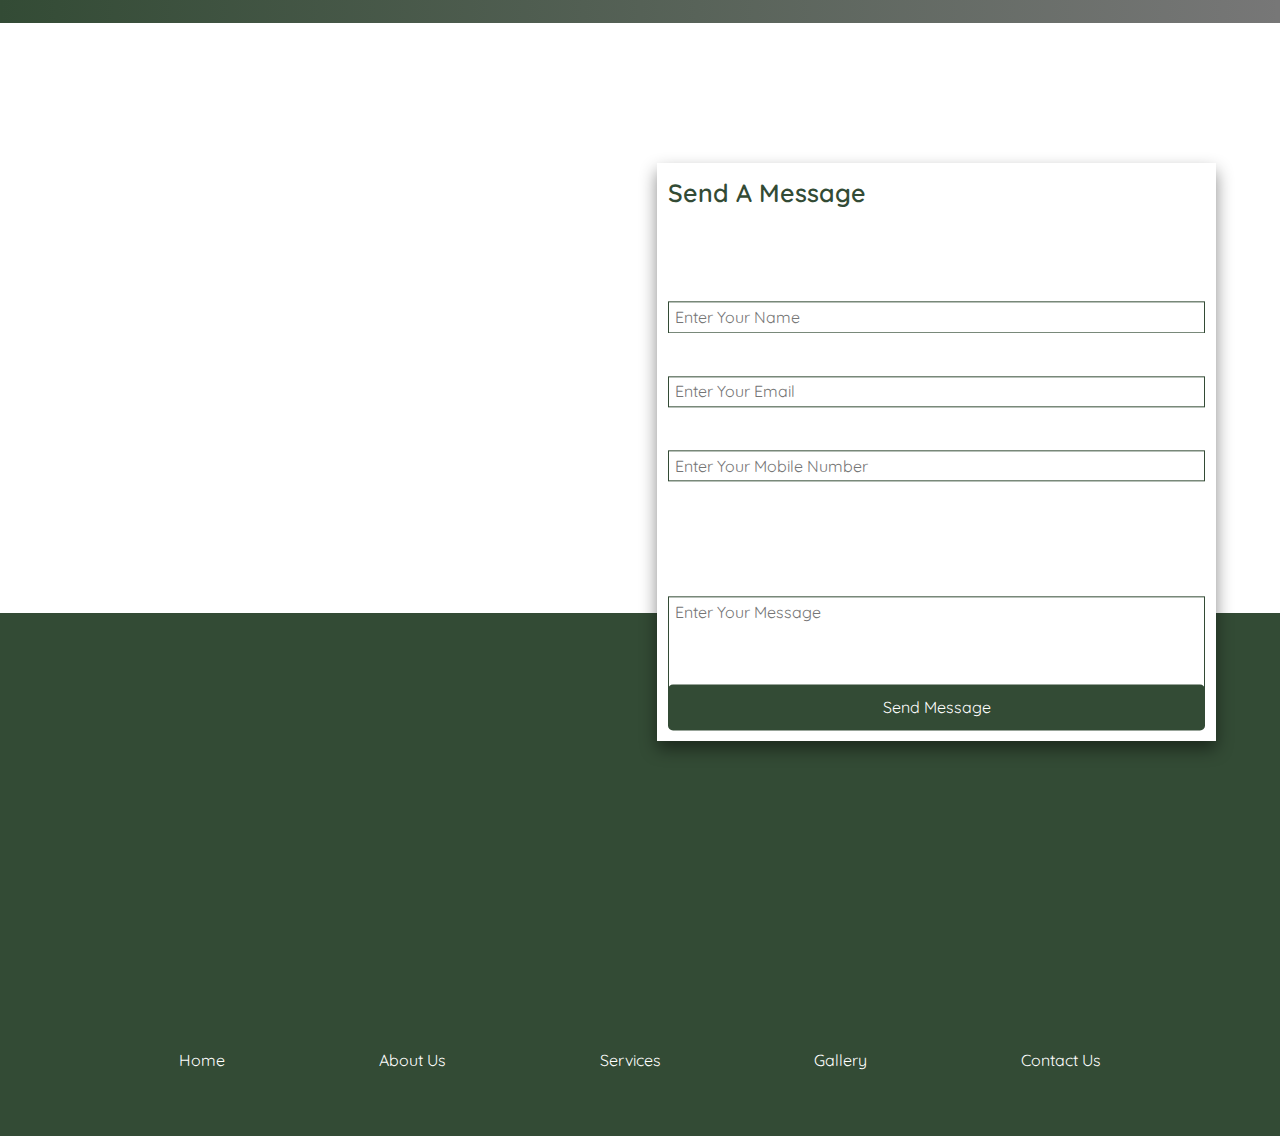
<file: services.html>
<!DOCTYPE html>
<html lang="en">
<head>
    <meta charset="UTF-8">
    <meta name="viewport" content="width=device-width, initial-scale=1.0">
    <title>Our Services | Vimbai`s Crocodylidae Products</title>
    <link href="https://cdn.jsdelivr.net/npm/bootstrap@5.3.3/dist/css/bootstrap.min.css" rel="stylesheet" integrity="sha384-QWTKZyjpPEjISv5WaRU9OFeRpok6YctnYmDr5pNlyT2bRjXh0JMhjY6hW+ALEwIH" crossorigin="anonymous">
    <link href="https://fonts.googleapis.com/css2?family=Quicksand:wght@300..700&display=swap" rel="stylesheet">
    <link rel="stylesheet" href="https://cdnjs.cloudflare.com/ajax/libs/font-awesome/6.5.2/css/all.min.css" integrity="sha512-SnH5WK+bZxgPHs44uWIX+LLJAJ9/2PkPKZ5QiAj6Ta86w+fsb2TkcmfRyVX3pBnMFcV7oQPJkl9QevSCWr3W6A==" crossorigin="anonymous" referrerpolicy="no-referrer" />
    <link rel="stylesheet" href="https://unpkg.com/aos@next/dist/aos.css" />
    <link rel="icon" type="image/png" href="./assets/images/title_logo.png" />
    <link rel="stylesheet" href="./stylesheets/style.css">
</head>
<body>
    <!-- Pre-Loader -->
    <div class="preloader"></div>

    <!-- Navigation Bar -->
    <header>
        <div class="logo"><a href="./index.html"><img class="logo_img" src="./assets/images/Vimbai`s_Croc_-_logo.png" alt="Our Logo"></a></div>
            <ul class="main_nav">
                <li><a href="./index.html">Home</a></li>
                <li><a href="./about.html">About Us</a></li>
                <li><a href="./services.html" class="active_nav">Services</a></li>
                <li><a href="./gallery.html">Gallery</a></li>
                <li><a href="./contact.html">Contact</a></li>
            </ul>
            <!-- Off Screen Menu -->
             <div class="offScreenMenu">
                <ul>
                    <li><a href="./index.html">Home</a></li>
                    &nbsp;
                    <li><a href="./about.html">About Us</a></li>
                    &nbsp;
                    <li><a href="./services.html" class="active_nav_ham">Services</a></li>
                    &nbsp;
                    <li><a href="./gallery.html">Gallery</a></li>
                    &nbsp;
                    <li><a href="./contact.html">Contact</a></li>
                </ul>
             </div>
            <!-- Ham Menu Icon-->
            <div class="menu">
                <span></span>
                <span></span>
                <span></span>
            </div>
    </header>

    <div class="whatsapp_btn">
        <a href="https://wa.me/263734199666" target="_blank" title="Chat with us on WhatsApp">
            <i class="fa-brands fa-square-whatsapp"></i>
        </a>
    </div>

    <!-- Hero -->
    <section id="services_page">
        <div class="services_page_bg">
            <div class="services_page_overlay">
                <p class="services_page_head" data-aos="slide-down" data-aos-duration="2000">Our <span>Services</span></p>
            </div>
        </div>

        <div class="services_welcome_container">
            <div class="overall_container services_welcome_">
                <p class="services_welcome" data-aos="fade-right" data-aos-duration="2000">We share and impart the information and the research that we have for the benefit of aspiring local farmers and everyone in the country.
                    We are also available for consultancy services at affordable rates.
                    Thus for any assistance in poultry or crocodile breeding, give us a shout and we will send our A-Team to the rescue.</p>
            </div>
        </div>

        <!-- Our Services -->
        <!-- Chickens -->
        <div class="overall_container services_page_container">
            <div class="chickens_container">
                <div class="chickens_content">
                    <p class="chickens_head overall_heads" data-aos="fade-right" data-aos-duration="3000">Chickens</p>
                    <p class="chickens_par" data-aos="fade-right" data-aos-duration="2500">For customers looking to purchase live broiler 
                        chickens, we have a state-of-the-art climate-controlled chicken house where we raise healthy, 
                        humanely-treated birds. Customers can visit the farm and hand-select the broilers they would like to take home. 
                        Our experienced staff is always on hand to provide guidance on caring for live chickens.
                    </p>
                    <p class="chickens_par" data-aos="fade-right" data-aos-duration="3000">In addition to live birds, we also offer
                         a dressed broiler chicken service. Our on-site inspected 
                        processing facility allows us to efficiently and safely process the chickens, removing feathers and 
                        internal organs. The dressed broilers are then packaged and flash-frozen to lock in freshness. Customers 
                        can conveniently order boxes of dressed broiler chickens for pickup or delivery.</p>
                </div>
                <div class="chickens_images">
                    <div class="about_images_container">
                        <img src="./assets/images/poultry_3.jpg" alt="" class="big_about_img" data-aos="fade-right" data-aos-duration="2500">
                        <img src="./assets/images/dressed_live-2.jpeg" alt="" class="client_about_img" data-aos="slide-down" data-aos-duration="3000">
                        <img src="./assets/images/dressed_chicken.jpg" alt="" class="small_about_img" data-aos="slide-up" data-aos-duration="3000">
                    </div>
                </div>
            </div>

            <!-- Eggs -->
            <div class="eggs_services_container">
                <div class="chickens_container">
                    <div class="chickens_images">
                        <div class="about_images_container">
                            <img src="./assets/images/eggs.jpeg" alt="" class="big_about_img" data-aos="fade-right" data-aos-duration="2000">
                            <img src="./assets/images/eggs.jpeg" alt="" class="client_about_img eggs_img" data-aos="slide-down" data-aos-duration="3000">
                        </div>
                    </div>
                    <div class="chickens_content">
                        <p class="chickens_head overall_heads" data-aos="slide-down" data-aos-duration="1500">Eggs Production</p>
                        <p class="chickens_par" data-aos="slide-up" data-aos-duration="2000">We have built a 
                            reputation for excellence, delivering the freshest, most flavorful eggs to 
                            discerning customers throughout the region.
                        </p>
                        <p class="chickens_par" data-aos="slide-up" data-aos-duration="2500">We also offer a 
                            variety of other egg types, including extra-large brown eggs, organic options, and even 
                            specialty duck eggs. Customers can purchase eggs by the dozen or in larger quantities, 
                            with convenient delivery and pickup services available.</p>
                    </div>
                </div>
            </div>

            <!-- Pork -->
            <div class="pork_meat_container">
                <div class="chickens_container">
                    <div class="chickens_content">
                        <p class="chickens_head overall_heads" data-aos="fade-right" data-aos-duration="1500">Pork Meat</p>
                        <p class="chickens_par" data-aos="slide-up" data-aos-duration="2000">Customers can choose from a 
                            wide variety of pork cuts and products, including bone-in and boneless chops, tender 
                            loins, flavorful ribs, and ground pork for recipes.</p>
                        <p class="chickens_par" data-aos="slide-up" data-aos-duration="3000">We also offer a premium 
                            specialty of items like handcrafted sausages, thick-cut bacon, and slow-smoked ham. All of
                             our products are carefully packaged to ensure maximum freshness and convenience 
                             for at-home preparation.</p>
                    </div>
                    <div class="chickens_images">
                        <div class="about_images_container">
                            <img src="./assets/images/pork_meat.webp" alt="" class="big_about_img" data-aos="fade-right" data-aos-duration="2500">
                            <img src="./assets/images/pork_meat-22.jpeg" alt="" class="client_about_img" data-aos="slide-down" data-aos-duration="3000">
                            <img src="./assets/images/pork_meat-3.jpeg" alt="" class="small_about_img" data-aos="slide-up" data-aos-duration="3000">
                        </div>
                    </div>
                </div>
            </div>

            <!-- Crocodile Meat -->
            <div class="croc_meat_container">
                <div class="chickens_container">
                    <div class="chickens_images">
                        <div class="about_images_container">
                            <img src="./assets/images/croc_meat_1.jpg" alt="" class="big_about_img" data-aos="fade-right" data-aos-duration="2000">
                            <img src="./assets/images/croc_meat-2.jpeg" alt="" class="client_about_img eggs_img" data-aos="slide-down" data-aos-duration="3000">
                        </div>
                    </div>
                    <div class="chickens_content">
                        <p class="chickens_head overall_heads" data-aos="slide-down" data-aos-duration="1500">Crocodile Meat</p>
                        <p class="chickens_par" data-aos="slide-up" data-aos-duration="2000">In the realm of crocodile meat, 
                            we take pride in sourcing and providing the finest cuts of crocodile meat. With a commitment 
                            to ethical and sustainable practices, we ensure that the crocodile meat we offer is of the 
                            highest quality, free from additives and raised in a natural environment. Whether it's succulent 
                            crocodile tail steaks, tender fillets, or exotic sausages, we cater
                             to those with a taste for the extraordinary.

                        </p>
                        <p class="chickens_par" data-aos="slide-up" data-aos-duration="3000"></p>
                    </div>
                </div>
            </div>
        </div>
    </section>

    <!--Consultancy -->
    <section id="consultancy">
        <div class="overall_container">
            <div class="consultancy_container">
                <div class="consultancy_head_div">
                    <p class="consultancy_head overall_heads" data-aos="fade-right" data-aos-duration="1500">Our Consultancy Services</p>
                    <p class="consultancy_par" data-aos="fade-right" data-aos-duration="2500">We are crocodile farming experts, we provide comprehensive
                        consultancy services to help clients establish and operate successful commercial crocodile
                        production facilities. With 7 years of hands-on experience, we guide clients through every
                        stage of the crocodile farming value chain.
                    </p>
                </div>
                
                <div class="consultancy_btn_container">
                    <div class="quote_btn_container"><button onclick="window.location.href='https://wa.me/263734199666';" class="quote_button quote_btn_btn" data-aos="slide-up" data-aos-duration="2000">
                        Get A Quote <i class="fa-solid fa-arrow-right-long right_arrow"></i></button>
                      </div>
                </div>
            </div>
            <div class="areas_of_expertises_home">
                <p class="areas_head overall_heads" data-aos="fade-right" data-aos-duration="2000">Our Crocodile Farming Expertise</p>
                <div class="croc_consultancy_container">
                    <p class="croc_con_head" data-aos="fade-right" data-aos-duration="2000">Site Selection & Farm Design</p>
                    <ul data-aos="fade-right" data-aos-duration="2500">
                        <li>Evaluate potential farm locations based on factors like water sources, climate, and land suitability.</li>
                        <li>Provide architectural designs and layout recommendations for crocodile housing, hatcheries, feeding areas, and other infrastructure.</li>
                    </ul>
                    <p class="croc_con_head" data-aos="fade-right" data-aos-duration="2000">Hatchery Management</p>
                    <ul data-aos="fade-right" data-aos-duration="2500">
                        <li>Advise on egg collection, incubation, and hatching techniques.</li>
                        <li>Develop protocols for hatchling care and rearing.</li>
                    </ul>
                    <p class="croc_con_head" data-aos="fade-right" data-aos-duration="2000">Nutrition & Feeding</p>
                    <ul data-aos="fade-right" data-aos-duration="2500">
                        <li>Formulate optimal feed rations tailored to each growth stage.</li>
                        <li>Establish efficient feeding schedules and methods.</li>
                    </ul>
                    <p class="croc_con_head" data-aos="fade-right" data-aos-duration="2000">Health & Disease Management</p>
                    <ul data-aos="fade-right" data-aos-duration="2500">
                        <li>Implement comprehensive biosecurity protocols.</li>
                        <li>Advise on disease prevention, treatment, and monitoring strategies.</li>
                    </ul>
                    <p class="croc_con_head" data-aos="fade-right" data-aos-duration="2000">Operations & Husbandry</p>
                    <ul data-aos="fade-right" data-aos-duration="2500">
                        <li>Train farm staff on safe crocodile handling and best practices.</li>
                        <li>Provide guidance on harvesting, processing, and product storage.</li>
                    </ul>
                    <p class="croc_con_head" data-aos="fade-right" data-aos-duration="2000">Regulatory Compliance</p>
                    <ul data-aos="fade-right" data-aos-duration="2500">
                        <li>Ensure adherence to all relevant local and national regulations.</li>
                        <li>Assist with permits, licenses, and reporting requirements.</li>
                    </ul>
                </div>
            </div>
        </div>
    </section>

    <!-- Testimonials -->
    <section id="testimonial_area" class="section_padding">
        <div class="testimonials_head">
            <p class="testimonial_head_text overall_heads" data-aos="fade-right" data-aos-duration="1500">Client Reviews</p>
            <p class="testimonial_par" data-aos="fade-right" data-aos-duration="2500">We take pride in delivering exceptional service and quality to all of our customers. Don’t just take our word for it—hear what our clients have to say! From smooth experiences to exceptional customer support, our clients' feedback reflects our commitment to excellence. Read through the reviews below to see how we've helped others, and feel confident in choosing us.</p>
        </div>
        <div class="overall_container">
            <div class="container">
                <div class="row">
                    <div class="col-md-12">
                        <div class="testmonial_slider_area text-center owl-carousel">
                            <div class="box-area" data-aos="slide-up" data-aos-duration="1500">
                                <div class="img-area">
                                    <img src="./assets/images/unknown-2.png" alt="">
                                </div>
                                <h5>Rasaq Sanusi</h5>
                                <span>Nigeria</span>
                                <span>Agricultural Engineer</span>
                                <p class="content">

                                    For all your poultry needs, Vimbai's Crocodylidae Products is the go-to choice, delivering optimal services with unmatched expertise. Plus, their crocodile products are a unique offering for enthusiasts.

                                    What impresses me most is their prompt delivery and commitment to customer satisfaction. 

                                    <!-- Vimbai's crocodylidae products of Zimbabwe is truly ready to take the world by storm! -->

                                </p>
                            </div> <!-- END SINGLE TESTIMONIALS -->
            
                            <div class="box-area" data-aos="slide-up" data-aos-duration="2000">
                                <div class="img-area">
                                    <img src="./assets/images/unknown-2.png" alt="">
                                </div>
                                <h5>Kundisa</h5>
                                <span>Masvingo</span>
                                <p class="content">
                                    The quality of chickens offered by these guys is unparalleled. Their commitment to sourcing only the finest poultry is evident in every bite. The chickens are always fresh, tender, and succulent, making them an absolute delight to cook and enjoy. Whether it's whole chickens, chicken cuts, or specialty items, their range of products never fails to meet my expectations.
                                </p>
                            </div> <!-- END SINGLE TESTIMONIALS -->
                        </div>
                    </div>
                </div>
            </div>
        </div>
    </section>

    <!-- Call To Action -->
    <section id="call_to_action">
        <div class="call_to_action_overall_container">
            <div class="overall_container">
                <p class="call_to_action_par" data-aos="fade-right" data-aos-duration="1000">Your Health is our Priority. <br>We have got you covered!</p>
                <button onclick="window.location.href='contact.html';" class="contact_button contact_btn_btn" data-aos="fade-right" data-aos-duration="2000">Contact Us<i class="fa-solid fa-arrow-right-long right_arrow"></i></button>
            </div>
        </div>
   </section>

    <!-- Contact -->
    <section id="contact_section">
        <div class="big_overall_container">
            <div class="contact_head_container" data-aos="fade-right" data-aos-duration="1000">
                <p class="contact_head overall_heads">Get In Touch</p>
            </div>
            <div class="contact_grid_container">
                <div class="contact_details">
                    <p class="contact_details_par" data-aos="fade-right" data-aos-duration="1500">Feel free to reach out to us for any inquiries, collaborations, or support. We’re here to help and would love to hear from you! Simply fill out the form below or use the provided contact details, and we’ll get back to you as soon as possible.</p>
                    <div class="contact_details_container">
                        <p class="contact_email" data-aos="fade-right" data-aos-duration="2000"><i class="fa-solid fa-envelope"></i> <a href="mailto:vsdzingirai@gmail.com">vsdzingirai@gmail.com</a></p>
                        <p class="phone_number" data-aos="fade-right" data-aos-duration="2500"><i class="fa-solid fa-phone"></i> +(263) 77 286 7558</p>
                        <p class="phone_number" data-aos="fade-right" data-aos-duration="2500"><i class="fa-brands fa-square-whatsapp"></i> +(263) 73 419 9666</p>
                        <p class="contact_location" data-aos="fade-right" data-aos-duration="2500"><i class="fa-solid fa-location-dot"></i> Darwendale, Zvimba Mash West</p>
                    </div>
                </div>
                <div class="contact_form">
                    <div class="form_container">
                        <form id="contact-form">
                            <p class="form_head_par">Send A Message</p>
                            <input name="Full Name" type="text" placeholder="Enter Your Name" id="name" required data-aos="slide-up" data-aos-duration="2000">
                            <input name="Email Address" type="email" placeholder="Enter Your Email" required data-aos="slide-up" data-aos-duration="2500">
                            <input name="Mobile Number" type="number" placeholder="Enter Your Mobile Number" id="number" required data-aos="slide-up" data-aos-duration="3000">
                            <textarea name="Message" placeholder="Enter Your Message" id="message" rows="4" required data-aos="slide-up" data-aos-duration="3500"></textarea>
                            <button type="submit" class="submit_contact" data-aos="slide-up" data-aos-duration="3000"> Send Message</button>
                        </form>
                        <div id="form-response" style="display:none; margin-top: 20px;"></div>
                    </div>
                </div>
            </div>
        </div>
    </section>


        <!-- Footer -->
        <footer class="footer_about_page">
            <div class="overall_container">
                <div class="footer_content_about">
                    <div class="footer_logo_content">
                        <img class="footer_logo" src="./assets/images/Vimbai`s_Croc_-_logo.png" alt="Logo" data-aos="fade-right" data-aos-duration="1500">
                        <!-- <p class="footer_logo_content_par" data-aos="fade-right" data-aos-duration="2500">Lorem ipsum dolor sit amet consectetur adipisicing elit. Accusantium aspernatur nam
                            tempora maiores totam ipsum, nisi quis quae qui ipsa consectetur corporis illo tempore.</p> -->
                    </div>
                    <div class="footer_about" data-aos="fade-up" data-aos-duration="2000">
                        <p class="footer_about_head">About Us</p>
                        <p class="footer_about_content_par">We are operating as a farming business that is 
                            focused on profitable, progressive and sustainable production of premium quality 
                            identity-preserved crocodile meat, crocodile skin and other vast farm products 
                            like chickens, ducks, eggs.</p>
                    </div>
                    <div class="footer_links" >
                        <a href="https://www.facebook.com/vimbai.tanyanyiwa"><i class="fa-brands fa-facebook" data-aos="fade-up" data-aos-duration="1500"></i></a>
                        <!-- <a href=""><i class="fa-brands fa-instagram" data-aos="fade-up" data-aos-duration="2500"></i></a> -->
                    </div>
                </div>
                <div class="links_big_container">
                    <div class="footer_page_links_container">
                        <div class="footer_page_links">
                            <a href="./index.html">Home</a>
                            <a href="./about.html">About Us</a>
                            <a href="./services.html">Services</a>
                            <a href="./gallery.html">Gallery</a>
                            <a href="./contact.html">Contact Us</a>
                        </div>
                    </div>
                </div>
            </div>
        </footer>


    



    <script src="https://unpkg.com/aos@next/dist/aos.js"></script>
    <script>
         AOS.init();
    </script>
    <script src="https://cdn.jsdelivr.net/npm/bootstrap@5.3.3/dist/js/bootstrap.bundle.min.js" integrity="sha384-YvpcrYf0tY3lHB60NNkmXc5s9fDVZLESaAA55NDzOxhy9GkcIdslK1eN7N6jIeHz" crossorigin="anonymous"></script>
    <script src="./javascript/main.js"></script>
    <script src="./javascript/slider.js"></script>
    <script src="./javascript/counter.js"></script>
    <script src="./javascript/counter.js"></script><script src="https://cdnjs.cloudflare.com/ajax/libs/jquery/3.6.0/jquery.min.js"></script>
    <script src="https://cdnjs.cloudflare.com/ajax/libs/OwlCarousel2/2.2.1/owl.carousel.min.js"></script>
    <link rel="stylesheet" href="https://cdnjs.cloudflare.com/ajax/libs/OwlCarousel2/2.2.1/assets/owl.carousel.min.css">
    <link rel="stylesheet" href="https://cdnjs.cloudflare.com/ajax/libs/OwlCarousel2/2.2.1/assets/owl.theme.default.min.css">
    <script>
        $(".testmonial_slider_area").owlCarousel({
                autoplay: true,
                slideSpeed:1000,
                items : 3,
                loop: true,
                nav:true,
                navText:['<i class="fa fa-arrow-left"></i>','<i class="fa fa-arrow-right"></i>'],
                margin: 30,
                dots: true,
                responsive:{
                    320:{
                        items:1
                    },
                    767:{
                        items:2
                    },
                    600:{
                        items:2
                    },
                    1000:{
                        items:3
                    }
                }
                
            });
    </script>
    <script>
        document.getElementById('contact-form').addEventListener('submit', function(event) {
          event.preventDefault(); 
          
          
          var formData = new FormData(event.target);
          
          
          fetch('https://formspree.io/f/mblrnwob', {
            method: 'POST',
            body: formData,
            headers: {
              'Accept': 'application/json'
            }
          }).then(function(response) {
            var responseDiv = document.getElementById('form-response');
            if (response.ok) {
              responseDiv.style.display = 'block';
              responseDiv.style.color = '#FFCC00';
              responseDiv.textContent = 'Thank you! Your submission has been received.';
              document.getElementById('contact-form').reset();
        
              setTimeout(function() {
                responseDiv.style.display = 'none';
              }, 10000); 
        
            } else {
              responseDiv.style.display = 'block';
              responseDiv.style.color = 'white';
              responseDiv.textContent = 'There was a problem with your submission. Please try again.';
        

              setTimeout(function() {
                responseDiv.style.display = 'none';
              }, 10000);
            }
          }).catch(function(error) {
            var responseDiv = document.getElementById('form-response');
            responseDiv.style.display = 'block';
            responseDiv.style.color = 'white';
            responseDiv.textContent = 'There was a problem with your submission. Please try again.';
        
            setTimeout(function() {
              responseDiv.style.display = 'none';
            }, 10000);
          });
        });
        </script>
</body>
</html>
</file>
<file: stylesheets/style.css>
*{
    margin: 0;
    padding: 0;
    box-sizing: border-box;
    text-decoration: none;
    list-style: none;
    font-family: "Quicksand", sans-serif;
    scroll-behavior: smooth;
}

a{
    text-decoration: none;
}

/* Pre-Loader */
.preloader{
    position: fixed;
    top: 0;
    left: 0;
    width: 100vw;
    height: 100vh;
    display: flex;
    justify-content: center;
    align-items: center;
    background-color: #334B35;
    transition: opacity 5s, visibility 0.75s;
    z-index: 2000;
}

.preloader_hidden{
    opacity: 0;
    visibility: hidden;
}

.preloader::after{
    content: '';
    width: 40px;
    height: 40px;
    border: 4px solid #F7C35F;
    border-top-color: transparent;
    border-radius: 50%;
    animation: loading 1s ease infinite;
}

@keyframes loading{
    from{
        transform: rotate(0turn);
    }
    to{
        transform: rotate(1turn);
    }
}

header{
    width:100%;
    height: 100px;
    display: flex;
    justify-content: space-between;
    align-items: center;
    position: fixed;
    z-index: 1000;
    transition: all 1s ease-in-out;
}

/* Sticky NavBar */
header.sticky{
    height: 85px;
    background-color: #334B35;
    box-shadow: 0px 8px 16px 0px rgba(0, 0, 0, 0.459);
}


header.sticky .logo_img{
    width: 200px;

    
    @media(max-width:420px){
        width: 170px;
    }

    @media(max-width:350px){
        width: 150px;
    }
}

header.sticky .menu{
    margin-top: -0.5%;
}


header .logo{
    flex: 1;
    margin-left: 5%;
}

.logo_img{
    width: 250px;
    transition: all 1s ease-in-out;

    @media(max-width:420px){
        width: 200px;
    }

    @media(max-width:350px){
        width: 170px;
    }
}

header .main_nav {
    flex:2;
    display: flex;
    justify-content: space-evenly;
    margin-right: 5%;
}

header .main_nav li{
    list-style: none;
}

header .main_nav li a{
    color: #ffffff;
    text-decoration: none;
    padding: 0px 15px;
    transition: 0.7s ease-in-out;
    position: relative;

    @media(max-width:900px){
        display: none;
    }
}

header .main_nav li a::after{
    content: "";
    width: 0px;
    height: 2px;
    border-radius: 20px;
    background-color: #F7C35F;
    position: absolute;
    left: 0;
    margin-left: 25%;
    bottom: -4px;
    transition: 0.5s ease-in-out;
}

header .main_nav li .active_nav{
    font-weight: 600;
    color: #F7C35F;
}

header .main_nav li .active_nav::after{
    width: 50%;
}

header .main_nav li a:hover::after{
    width: 50%;
}

header .main_nav li i{
    font-size: 25px;
}

/* Ham Menu */
.menu{
    cursor: pointer;
    height: 40px;
    width: 35px;
    margin-left: 90%;
    margin-top: -3%;
    position: absolute;
    display: none;

    @media(max-width:900px){
        display: flex;
        z-index: 20;
    }

    @media(max-width:520px){
        margin-left: 85%;
    }

    @media(max-width:420px){
        margin-left: 80%;
    }
}


.menu span{
    height: 3.5px;
    width: 85%;
    background-color: #F7C35F;
    border-radius: 25px;
    position: absolute;
    left: 50%;
    top: 50%;
    transform: translate(-50%, -50%);
    transition: .3s ease;
}

.menu:hover span:nth-child(1){
    top: 30%;
}

.menu:hover span:nth-child(3){
    top: 70%;
}

.menu span:nth-child(1){
    top: 25%;
}

.menu span:nth-child(3){
    top: 75%;
}

.menu.active span {
    background-color: #F7C35F;
}

.menu.active span:nth-child(1){
    top: 7%;
    width: 30px;
    left: 93%;
    position: fixed;
    transform: translate(-50%, -50%) rotate(45deg);

    @media(max-width:520px){
        top: 8%;
        left: 88%;
    }

    @media(max-width:420px){
        top: 7%;
        left: 85%;
    }
}

.menu.active span:nth-child(2){
    opacity: 0;
}

.menu.active span:nth-child(3){
    top: 7%;
    left: 93%;
    width: 30px;
    position: fixed;
    transform: translate(-50%, -50%) rotate(-45deg);
    
    @media(max-width:520px){
        top: 8%;
        left: 88%;
    }

    @media(max-width:420px){
        top: 7%;
        left: 85%;
    }
}


/* Off Screen Menu */
.offScreenMenu{
    background-color: #334B35;
    height: 100vh;
    width: 50%;
    z-index: 20;
    max-width: 450px;
    position: fixed;
    top: 0;
    right: -450px;
    display: flex;
    flex-direction: column;
    overflow-y: hidden;
    align-items: center;    
    justify-content: center;
    text-align: center;
    font-size: 15px;
    transition: .3s ease;

    @media(max-width:420px){
        width: 70%;
    }

    @media(max-width:300px){
        width: 100%;
    }
}

.offScreenMenu.active{
    right: 0;
}

.offScreenMenu{
    li{

        a{
            color: #ffffff;
            transition: 0.5s ease-in-out;
            text-decoration: none;
        }
    }
}

.offScreenMenu{
    .profile_links{
        display: flex;
        justify-content: center;
        a{
            i{
                font-size: 30px;
            }
        }
    }
}

.offScreenMenu{
    ul{
        li{
            .active_nav_ham{
                font-weight: 600;
                color: #F7C35F;
            }
        }
    }
}

.offScreenMenu{
    ul{
        li{
            a:hover{
                color: #F7C35F;
            }
        }
    }
}

.whatsapp_btn {
    position: fixed;
    bottom: 20px;
    right: 20px;
    width: 70px;
    height: 70px;
    background-color: #F7C35F;
    border-radius: 50%;
    box-shadow: 0 4px 6px rgba(0, 0, 0, 0.1);
    display: flex;
    align-items: center;
    justify-content: center;
    z-index: 1000;
    animation: pulse 2s infinite;
}

.whatsapp_btn a {
    color: #334B35;
    font-size: 28px;
    line-height: 60px;
    text-align: center;
    display: block;
}

.whatsapp_btn:hover {
    background-color: #ffffff;
    animation: none;
}

/* Pulse Animation */
@keyframes pulse {
    0% {
        box-shadow: 0 0 0 0 #F7C35F;
    }
    70% {
        box-shadow: 0 0 0 20px rgba(37, 211, 102, 0);
    }
    100% {
        box-shadow: 0 0 0 0 rgba(37, 211, 102, 0);
    }
}



/* Hero Section */
#hero_section{
    background-color: black;
}



.hero {
    height: 100vh;
    position: relative;
    overflow: hidden;
}

.hero_container{
    margin: 0 8%;
}

.hero-item {
    position: absolute;
    top: 0;
    left: 0;
    width: 100%;
    height: 100%;
    background-size: cover;
    background-position: center;
    opacity: 0;
    transition: 2s ease-in-out;
    /* transform: translateY(-400px); */
}

.overlay_home{
      position: absolute;
      top: 0;
      left: 0;
      width: 100%;
      height: 100%;
      background: linear-gradient(90deg, #334B35, rgba(0, 0, 0, 0.534));
      z-index: 0;
      transition: 0.3s ease-in-out;
      display: flex;
      flex-direction: column;
      justify-content: center;
}

.home_btn{
    cursor: pointer;
    border: none;
    width: 150px;
    padding: 2% 2%;
    margin-top: 10%;
    background: transparent;
    color: #ffffff;
    border: 2px solid #ffffff;
    border-radius: 5px;
    transition: 0.5s ease-in-out;
}

.home_btn:hover{
    background-color: #ffffff;
    color: black;
}

.overlay_home h2{
    color: #ffffff;
    font-size: 40px;
}

.services_finest{
    color: #F7C35F;
}

.vimbai{
    font-size: 20px;
    font-weight: 200;
}

.home_content{
    margin: 0 5%;
}

.hero-item.active_hero {
    opacity: 1;
    transition: 1s ease-in-out;
    transform: scale(1.5, 1.5);
    -webkit-animation-name: zooming;
    -webkit-animation-duration: 40s;
    animation-name: zooming;
    animation-duration: 90s;
}

@-webkit-keyframes zooming{
    from{
        transform: scale(1, 1);
    }
    to{
        transform: scale(1.5, 1.5);
    }
}

@keyframes zooming{
    from{
        transform: scale(1, 1);
    }
    to{
        transform: scale(1.5, 1.5);
    }
}

.hero-controls {
    position: absolute;
    bottom: 20px;
    left: 15%;
    transform: translateX(-50%);
    display: flex;
    justify-content: flex-start;

    @media(max-width:730px){
        margin-left: 3%;
    }

    @media(max-width:615px){
        margin-left: 4%;
    }

    @media(max-width:515px){
        margin-left: 5%;
    }

    @media(max-width:450px){
        margin-left: 7%;
    }

    @media(max-width:400px){
        margin-left: 9%;
    }

    @media(max-width:350px){
        margin-left: 11%;
    }

    @media(max-width:320px){
        margin-left: 13%;
    }

    @media(max-width:300px){
        margin-left: 15%;
    }
}

.hero-controls button{
    width: 20px;
    height: 7px;
    border-radius: 20px;
    background-color: #f2f2f2;
    margin: 0 5px;
    cursor: pointer;
    transition: 0.7s ease-in-out;
    border: none;
}

.hero-controls button.active_hero{
    width: 60px;
    background-color: #F7C35F;

    @media(max-width:800px){
        width: 40px;
    }

    @media(max-width:690px){
        width: 35px;
    }
}

.overall_container{
    margin: 0 5%;
}

/* About Us */
#about_us{
    background-color: #334B35;
    height: 100%;
}

.about_container{
    display: grid;
    grid-template-columns: repeat(2, 1fr);
    gap: 4%;

    @media(max-width:800px){
        grid-template-columns: 1fr;
    }
}

.about_{
    padding: 10% 0;

    img{
        width: 100%;
        border-radius: 10px;
    }

    @media(max-width:800px){
        padding-bottom: 0;
    }
}

/* About Content */
.about_content_container{
    padding: 15% 0;

    @media(max-width:800px){
        padding: 0;
    }
}

.about_head{
    font-size: 40px;
    font-weight: 600;
    color: #ffffff;

    span{
        color: #F7C35F;
    }
}


.about_content_paragrapgh{
    p{
        color: #ffffff;
    }
}

.main_button{
    cursor: pointer;
    border: none;
    padding: 2%;
    border-radius: 5px;
    width: 150px;
    background-color: #F7C35F;
    color: #334B35;
    transition: 0.5s ease-in-out;
    margin-top: 4%;
    display: flex;
    align-items: center;
    justify-content: center;
    
}

.main_button .right_arrow{
    font-size: 20px;
    margin-left: -16%;
    transform: translateX(0px);
    opacity: 0;
    position: relative;
    transition: 0.8s ease-in-out;
}

.main_button:hover{
    background-color: transparent;
    border: 1px solid #F7C35F;
    width: 160px; 
    color: #F7C35F;
}

.about_btn:hover{
    padding: 2% 2% 2% 0%;
}

.main_button:hover .right_arrow{
    opacity: 1;
    transform: translateX(30px);
}

/* Articles */
#articles{
    padding: 5% 0;
    color: #ffffff;

    @media(max-width:900px){
        padding: 5% 0 10% 0;
    }

    @media(max-width:900px){
        padding: 5% 0 35% 0;
    }
}

.articles_head{
    font-weight: 600;
    font-size: 30px;
    color: #334B35;
}

.articles_grid_container{
    display: grid;
    grid-template-columns: repeat(3, 1fr);
    gap: 3%;
    margin-top: 5%;

    @media(max-width:900px){
        grid-template-columns: 1fr 1fr;
    }

    @media(max-width:600px){
        grid-template-columns: 1fr;
    }
}

.articles_card_container{
    width: 100%;  
	box-shadow: rgba(0, 0, 0, 0.35) 0px 5px 15px;
    background-color: #334B35;
    border-radius: 10px;
    padding: 5% 4%;
}

.articles_image{
    width: 100%;

    img{
        width: 100%;
        border-radius: 10px;
    }
}

.articles_content_head{
    font-weight: 600;
}

.articles_read_more{
    background-color: #F7C35F;
    padding: 2% 3%;
    color: #334B35;
    border-radius: 4px;
    transition: 0.5s ease-in-out;
}

.articles_read_more:hover{
    background-color: transparent;
    color: #F7C35F;
    border: 1px solid #F7C35F;
}

.third_article{

    @media(max-width:900px){
        width: 200%;
        padding-bottom: 10%;
    }

    @media(max-width:600px){
        width: 100%;
        padding-bottom: 4%;
    }
}


/* FAQs */
#frequently_asked_quetions{
    padding: 5% 0;
}

.faqs_grid_container{
    display: grid;
    grid-template-columns: repeat(2, 1fr);
    gap: 4%;

    @media(max-width:600px){
        grid-template-columns: 1fr;
    }
}

.faqs_left_container{
    display: flex;
    align-items: center;
}

.faqs_head{
    font-weight: 600;
    text-align: center;
    font-size: 25px;
    color: #334B35;
}

.accordion_container {
    width: 100%;
    max-width: 600px;
    margin: auto;
    border-radius: 4px;
}

.accordion_item {
    border-bottom: 1px solid #F7C35F;
}

.accordion_item:last-child {
    border-bottom: none;
}

.accordion_button {
    background-color: #334B35;
    color: #F7C35F;
    cursor: pointer;
    padding: 15px;
    text-align: left;
    border: none;
    outline: none;
    font-size: 16px;
    width: 100%;
    transition: background-color 0.5s ease;
}

.accordion_button:hover {
    background-color: #F7C35F;
    color: #334B35;
}

.accordion_content {
    padding: 15px;
    display: none;
    background-color: #F7C35F;
    color: #334B35;
}

.accordion_content.active {
    display: block;
}


/* Services */
#services{
    background-color: #334B35;
}

.overall_container_services{
    padding: 10% 0 0 0;

    @media(max-width:800px){
        padding-top: 15%;
    }
}

.services_head_container{
    margin: 0 5%;
}

.services_head{
    font-size: 40px;
    color: #ffffff;
    font-weight: 600;

    @media(max-width:550px){
        font-size: 30px;
    }

    span{
        color: #F7C35F;
    }
}

.services_head_par{
    color: #ffffff;

    span{
        color: #F7C35F;
    }
}


/* Cards */
.services_cards_bg{
    width: 100%;
    height: 100%;
    background-image: url(../assets/images/farm_2.jpg);
    background-position: center;
    background-size: cover;
    background-attachment: fixed;
}

.services_cards_overlay{
    width: 100%;
    height: 100%;
    background: linear-gradient(90deg, #334B35, rgba(0, 0, 0, 0.534));
    position: relative;
    /* display: flex;
    align-items: center;
    text-align: center; */
    color: #ffffff;
    padding: 7%;

    @media(max-width:520px){
        padding-bottom: 25%;
    }

    @media(max-width:440px){
        padding-bottom: 35%;
    }

    @media(max-width:380px){
        padding-bottom: 40%;
    }

    @media(max-width:340px){
        padding-bottom: 45%;
    }

    @media(max-width:290px){
        padding-bottom: 55%;
    }
}

.services_grid_container{
    display: grid;
    grid-template-columns: repeat(4, 1fr);
    gap: 5%;
    margin: 0 7%;

    @media(max-width:900px){
        grid-template-columns: repeat(2, 1fr);
    }

    @media(max-width:520px){
        grid-template-columns: 1fr;
    }
}

.services_card{
    display: flex;
    flex-direction: column;
    align-items: center;
}


.service_btn{
    cursor: pointer;
    border: none;
    padding: 0 2% 0 2%;
    border-radius: 5px;
    background-color: #334B35;
    color: #F7C35F;
    transition: 0.5s ease-in-out;
    margin-top: 4%;
    display: flex;
    align-items: center;
    justify-content: center;
    
}

.service_btn:hover{
    background-color: transparent;
    border: 1px solid #334B35;
    color: #334B35;
}

/* Counter */
#counter{
    background-image: url(../assets/images/poultry_2.webp);
    background-size: cover;
    background-position: center;
    background-attachment: fixed;
}

.overall_counter_container{
    background-color: #334b358a;
}

.counter_container{
    display: grid;
    grid-template-columns: repeat(4, 1fr);
    text-align: center;
    padding: 10% 0;

    @media(max-width:900px){
        grid-template-columns: repeat(2, 1fr);
    }

    @media(max-width:520px){
        grid-template-columns: 1fr;
    }
}

.properties_sold_counter{

    @media(max-width:400px){
        margin-top: 5%;
    }
}

.available_properties{

    @media(max-width:900px){
        margin-top: 5%;
    }
}

.counter{
    font-size: 45px;
    color: #ffffff;

    @media(max-width:620px){
        font-size: 35px;
    }

    @media(max-width:550px){
        font-size: 30px;
    }

    @media(max-width:420px){
        font-size: 25px;
    }

    p{
        font-size: 18px;

        @media(max-width:490px){
            font-size: 16px;
        }
    }
}

.counter_number{
    font-weight: 600;
}

/* Products */

.big_overall_container{
    margin: 5% 5%;
}

.products_heading{
    text-align: center;
    display: flex;
    flex-direction: column;
    align-items: center;
}

.brief_products_detail{
    width: 60%;
    color: #334B35;

    @media(max-width:320px){
        width: 80%;
    }
}

.products_heading_par{
    font-weight: 600;
    font-size: 40px;
    color: #334B35;
}

.product_section{
    display: grid;
    grid-template-columns: repeat(4, 1fr);
    gap: 3%;
    text-align: center;

    @media(max-width:1115px){
        grid-template-columns: repeat(2, 1fr);
    }

    @media(max-width:520px){
        grid-template-columns: 1fr;
    }
}

.product_container{
    color: #ffffff;
    width: 100%;
    height: 250px;
    border-radius: 5px;
}

.product_overall_container{
    width: 100%;
    height: 250px;
    position: relative;
    background-color: rgba(0, 0, 0, 0.425);
    border-radius: 5px;
}

.product_head{
    font-size: 22px;
    padding-top: 10%;
    font-weight: 600;
}

.product_image_1{
    width: 100%;
    height: 250px;
    border-radius: 5px;
    background-image: url(../assets/images/croc_meat_1.jpg);
    background-position: center;
    background-size: cover;
}

.product_image_2{
    width: 100%;
    height: 250px;
    border-radius: 5px;
    background-image: url(../assets/images/dressed_live.jpeg);
    background-position: center;
    background-size: cover;
}

.product_image_3{
    width: 100%;
    height: 250px;
    border-radius: 5px;
    background-image: url(../assets/images/eggs.jpeg);
    background-position: center;
    background-size: cover;
}

.product_image_4{
    width: 100%;
    height: 250px;
    border-radius: 5px;
    background-image: url(../assets/images/pork_meat.webp);
    background-position: center;
    background-size: cover;
}

.product_head_details{
    font-weight: 600;
    font-size: 20px;
}

.product_content{
    position: absolute;
    top: 0;
    left: 0;
    width: 100%;
    height: 250px;
    background-color: #F7C35F;
    color: #334B35;
    display: flex;
    flex-direction: column;
    text-align: center;
    align-items: center;
    justify-content: space-between;
    transition: 1s;
    padding: 4% 2%;
    border-radius: 5px;
    opacity: 0;
}

.read_more{
    width: 150px;
    padding: 1% 2% 1% 2%;
}

.product_content:hover{
    opacity: 1;
}

.product_content > *{
    transform: translateY(30px);
    transition: all 1s ease-in-out;
}

.product_content:hover > *{
    transform: translateY(0px);
}

/* Consultancy Home */
.overall_consultancy_home{
    padding: 5% 0;
}

.overall_consultancy_about{
    padding: 5% 0 5% 0;
}

.consultancy_home_head{
    font-size: 40px;
    font-weight: 600;
    color: #334B35;
}

.consultancy_home_par{
    color: #334B35;
    width: 75%;
}

.areas_head{
    font-size: 30px;
    font-weight: 600;
    color: #334B35;
}

.our_expertise{

    li{
        list-style: disc;
        color: #334B35;
    }
}



/* Gallery */
#gallery{

    @media(max-width:520px){
        margin-top: 30%;
    }

    @media(max-width:450px){
        margin-top: 40%;
    }

    @media(max-width:350px){
        margin-top: 50%;
    }
}

.gallery_head_container{
    display: flex;
    flex-direction: column;
    align-items: center;
    text-align: center;
    color: #334B35;
}

.gallery_head{
    font-weight: 600;
    font-size: 40px;
}

.gallery_brief_container{
    width: 60%;

    @media(max-width:320px){
        width: 80%;
    }
}

.gallery_images_container{
    display: grid;
    grid-template-columns: repeat(2, 1fr);
    gap: 2%;
    margin-top: 5%;


    @media(max-width:520px){
        grid-template-columns: 1fr;
    }

    img{
        border-radius: 10px;
    }
}


.big_image{
    width: 100%;
    height: 100%;

    img{
        width: 100%;
        height: 100%;
    }
}

.small_image_container{
    display: grid;
    grid-template-columns: repeat(2, 1fr);
    gap: 2%;
}

.small_image{
    width: 100%;
    height: 100%;

    img{
        width: 100%;
        height: 100%;
    }
}

.gallery_button{
    cursor: pointer;
    border: none;
    padding: 1%;
    border-radius: 5px;
    width: 150px;
    background-color: #334B35;
    color: #F7C35F;
    transition: 0.5s ease-in-out;
    margin-top: 4%;
    display: flex;
    align-items: center;
    justify-content: center;

    @media(max-width:520px){
        margin-top: 10%;
    }

    @media(max-width:350px){
        width: 120px;
    }
    
}

.gallery_button .right_arrow{
    font-size: 20px;
    margin-left: -16%;
    transform: translateX(0px);
    opacity: 0;
    position: relative;
    transition: 0.8s ease-in-out;
}

.gallery_button:hover{
    width: 160px;
}

.gallery_button:hover .right_arrow{
    opacity: 1;
    transform: translateX(30px);
}

/* Testimonials */
.testimonials_head{
    display: flex;
    flex-direction: column;
    align-items: center;
    text-align: center;
}

#testimonial_area {
    background-color: #334B35;
	padding: 10% 0;
}

.testimonial_head_text{
    color: #F7C35F;
    font-size: 30px;
}

.testimonial_par{
    color: #F7C35F;
    width: 75%;
}

.box-area {
	padding: 30px;
	position: relative;
	display: block;
	background: #F7C35F;
    border-radius: 10px;
	color: #ffffff;
	box-shadow: rgba(0, 0, 0, 0.35) 0px 5px 15px;
	margin: 40px 0;
}
.box-area h5 {
	font-size: 16px;
	font-weight: 700;
	color: #334B35;
	margin-top: 30px;
	margin-bottom: 5px;
	letter-spacing: 1px;
}
.box-area span {
	color: #334B35;
	display: block;
	font-size: 13px;
	margin: 0 0 10px;
	font-weight: 400;
}
.box-area .content {
	color: #334B35;
}
.box-area .img-area {
	width: 90px;
	height: 90px;
	position: absolute;
	top: -40px;
	left: 0;
	bottom: 0;
	margin: 0 auto;
	right: 0;
	z-index: 1;
	border: 5px solid #334B35;
	border-radius: 50%;
	box-shadow: 0 5px 4px rgba(0, 0, 0, 0.5);
}
.box-area .img-area img {
	width: 100%;
	height: auto;
	border-radius: 50%;
}
#testimonial_area .owl-nav {
	position: absolute;
	top: 50%;
	width: 100%;
}
#testimonial_area .owl-prev, #testimonial_area .owl-next {
	width: 40px;
	height: 40px;
	line-height: 40px;
	color: #334B35;
	border-radius: 50%;
	text-align: center;
	background: #F7C35F;
	position: absolute;
    transition: 0.5s ease-in-out;
}

#testimonial_area .owl-next:hover, #testimonial_area .owl-prev:hover{
    background-color: #ffffff;
}

#testimonial_area .owl-prev {
	left: -60px;
	top: -30px;
}
#testimonial_area .owl-next {
	right: -60px;
	top: -30px;
}
@media only screen and (max-width: 991px) {
	.owl-nav {
		display: none;
	}
}
@media only screen and (max-width: 767px) {
	.box-area {
		text-align: center;
	}
	.owl-nav {
		display: none;
	}
}

.about_testimonials{
    margin-top: 5%;
}


/* Contact */
#contact_section{
    color: #334B35;
}

.contact_head{
    font-weight: 600;
    font-size: 40px;
}

.contact_grid_container{
    display: grid;
    grid-template-columns: repeat(2, 1fr);
    gap: 3%;

    @media(max-width:590px){
        grid-template-columns: 1fr;
    }
}

.contact_email{
    a{
        color: #334B35;
    }
}

.contact_form{
    
    .form_container{
        display: flex;
        flex-direction: column;

        @media(max-width:590px){
            justify-content: center;
        }

        form{
            display: flex;
            flex-direction: column;
            background-color: #ffffff;
            box-shadow: 0px 8px 16px 0px rgba(0, 0, 0, 0.459);
            padding: 2% 2% 10% 2%;
    
            input{
                margin-top: 8%;
                width: 100%;
                padding: 0.5% 1% 0.5% 1%;
                outline: none;
                border: 1px solid #334B35;
            }
    
            textarea{
                margin-top: 8%;
                width: 100%;
                padding: 0.5% 1% 0.5% 1%;
                outline: none;
                border: 1px solid #334B35;
            }
    
            button{
                margin-top: 8%;
                border: none;
                padding: 2%;
                background-color: #334B35;
                color: #ffffff;
                border-radius: 5px;
                cursor: pointer;
                transition: 0.5s ease-in-out;
            }
        }
    }
}


.contact_form{
    .form_container{
        button:hover{
            background-color: #F7C35F;
            color: #334B35;
        }
    }
}

.form_head_par{
    font-weight: 600;
    font-size: 25px;
}

/* Footer */
footer{
    width: 100%;
    height: 100%;
    background-color: #334B35;
    margin-top: -15%;
    padding-bottom: 5%;
    color: #ffffff;

    @media(max-width:850px){
        margin-top: -20%;
    }
}

.footer_content{
    padding-top: 18%;
    display: grid;
    grid-template-columns: repeat(3, 1fr);
    gap: 3%;

    @media(max-width:850px){
        padding-top: 30%;
    }

    @media(max-width:590px){
        grid-template-columns: 1fr;
    }

    @media(max-width:400px){
        padding-top: 40%;
    }
}

.footer_logo{
    width: 250px;

    @media(max-width:400px){
        width: 200px;
    }
}

.links_big_container{
    @media(max-width:590px){
        margin-top: 10%;
    }

    @media(max-width:400px){
        margin-top: 15%;
    }
}

.footer_page_links_container{
    margin: 0 10%;

    @media(max-width:500px){
        margin: 0;
    }
}

.links, .footer_about_head{
    font-weight: 600;
}

.footer_links{
    i{
        font-size: 40px;
        color: #ffffff;
        transition: 0.5s ease-in-out;
    }
}

.footer_links{
    i:hover{
        color: #F7C35F;
    }
}

.fa-instagram{
    margin-left: 5%;
}

.footer_page_links{
    margin-top: 3%;
    display: flex;
    justify-content: space-between;

    @media(max-width:500px){
        flex-direction: column;
    }

    a{
        color: #ffffff;
        transition: 0.5s ease-in-out;
    }
}

.footer_page_links{
    a:hover{
        color: #F7C35F;
    }
}

/* ------------------------------------ ABOUT PAGE -------------------------------------- */
.about_page_bg{
    width: 100%;
    height: 60vh;
    background-image: url(../assets/images/img8.jpg);
    background-position: center;
    background-size: cover;
    background-attachment: fixed;

    @media(max-width:800px){
        height: 40vh;
    }
}

.about_page_overlay{
    height: 60vh;
    background-color: rgba(0, 0, 0, 0.651);
    position: relative;
    display: flex;
    justify-content: center;
    align-items: center;
    background-attachment: fixed;

    @media(max-width:800px){
        height: 40vh;
    }
}

.about_page_head{
    color: #ffffff;
    font-size: 60px;

    @media(max-width:600px){
        font-size: 50px;
    }

    span{
        color: #F7C35F;
    }
}

.overall_about{
    margin-top: 5%;
    margin-bottom: 5%;
}

.about_page_grid_container{
    display: grid;
    grid-template-columns: repeat(2, 1fr);
    gap: 3%;

    @media(max-width:800px){
        grid-template-columns: 1fr;
    }
}

.about_images_container{
    width: 100%;
}



.big_img{
    position: relative;
    width: 90%;
    margin-left: 2%;
    border-radius: 20px;
    border: 5px solid #334B35;

    @media(max-width:370px){
        border: 3px solid #334B35;
    }
}

.small_img{
    width: 14%;
    position: absolute;
    border: 5px solid #334B35;
    margin-top: 15%;
    border-radius: 10px;
    margin-left: -10%;

    @media(max-width:800px){
        width: 25%;
        margin-left: -16%;
        margin-top: 35%;
    }

    @media(max-width:600px){
        width: 30%;
        margin-left: -23%;
        margin-top: 28%;
    }

    @media(max-width:370px){
        border: 3px solid #334B35;
    }
}

.about_page_content{
    display: flex;
    align-items: center;
}

/* Areas of Expertise */
#areas_of_expertise{
    background-color: #334B35;
    padding: 10% 0 5% 0;

    @media(max-width:400px){
        padding-top: 15%;
    }
}

.areas_of_expertise_head{
    font-size: 40px;
    font-weight: 600;
    color: #ffffff;
}

.expertise_container{
    display: grid;
    grid-template-columns: repeat(3, 1fr);

    @media(max-width:600px){
        grid-template-columns: repeat(2, 1fr);
    }

    @media(max-width:400px){
        grid-template-columns: 1fr;
    }
}

.progress_expertise{
    display: flex;
    flex-direction: column;
    align-items: center;
}

.circular-progress{
    position: relative;
    height: 150px;
    width: 150px;
    border-radius: 50%;
    background: conic-gradient(#F7C35F 3.6deg, #ffffff 0deg);
    display: flex;
    align-items: center;
    justify-content: center;
}
.circular-progress::before{
    content: "";
    position: absolute;
    height: 100px;
    width: 100px;
    border-radius: 50%;
    background-color: #334B35;
}
.progress-value{
    position: relative;
    font-size: 30px;
    font-weight: 600;
    color: #F7C35F;
}
.text{
    font-size: 20px;
    font-weight: 500;
    color: #ffffff;
}

.organic_expertise, .crocodile_expertise{

    @media(max-width:600px){
        margin-top: 10%;
    }
}

.poultry_expertise{
    

    @media(max-width:600px){
        width: 200%;
        margin-top: 10%;
    }


    @media(max-width:400px){
        width: 100%;
    }
}

.circular-progress-2{
    position: relative;
    height: 150px;
    width: 150px;
    border-radius: 50%;
    background: conic-gradient(#F7C35F 3.6deg, #ffffff 0deg);
    display: flex;
    align-items: center;
    justify-content: center;
}
.circular-progress-2::before{
    content: "";
    position: absolute;
    height: 100px;
    width: 100px;
    border-radius: 50%;
    background-color: #334B35;
}
.progress-value-2{
    position: relative;
    font-size: 30px;
    font-weight: 600;
    color: #F7C35F;
}

.circular-progress-3{
    position: relative;
    height: 150px;
    width: 150px;
    border-radius: 50%;
    background: conic-gradient(#F7C35F 3.6deg, #ffffff 0deg);
    display: flex;
    align-items: center;
    justify-content: center;
}
.circular-progress-3::before{
    content: "";
    position: absolute;
    height: 100px;
    width: 100px;
    border-radius: 50%;
    background-color: #334B35;
}
.progress-value-3{
    position: relative;
    font-size: 30px;
    font-weight: 600;
    color: #F7C35F;
}


/* Clients worked with */
.infinite_img {
    width: 65%;

    @media(max-width:950px){
        width: 75%;
    }

    @media(max-width:800px){
        width: 85%;
    }

    @media(max-width:600px){
        width: 95%;
    }

    @media(max-width:500px){
        width: 100%;
    }
  }
  
  #infinite_section {
    width: 100%;
    overflow: hidden;
  }
  
  .clients_head{
    font-weight: 600;
    font-size: 40px;
    margin-left: 5%;
  }

  article {
    display: flex;
    width: 200%;
    animation: bannermove 20s linear infinite;
  }
  
  article.paused {
    -webkit-animation-play-state: paused;
    animation-play-state: paused;
  }
  
  .infinite {
    width: 100%;
  }
  
  .infinite_ul {
    display: flex;
    align-items: center;
    list-style-type: none;
    padding-left: 0;
    margin: 0;
  }
  
  .infinite_li {
    width: 100%;
  }
  
  @keyframes bannermove{
    0% {
      transform: translateX(0);
    }
    100% {
      transform: translateX(-50%);
    }
  }



/* Counter */
#counter_about{
    width: 100%;
    height: 100%;
    background-image: url(../assets/images/poultry_2.webp);
    background-position: center;
    background-size: cover;
    background-attachment: fixed;
}

.counter_container_about{
    display: grid;
    grid-template-columns: repeat(4, 1fr);
    text-align: center;
    padding: 5% 0;

    @media(max-width:900px){
        grid-template-columns: repeat(2, 1fr);
    }

    @media(max-width:520px){
        grid-template-columns: 1fr;
    }
}

.counter_container_overall_about, .counter_container_overall_home{
    background: linear-gradient(90deg, #334B35, rgba(0, 0, 0, 0.534));
}


/* Team */
#our_team{
    margin-top: 7%;
}

.team_grid_container{
    display: grid;
    grid-template-columns: repeat(4, 1fr);
    gap: 3%;
    margin-top: 5%;

    @media(max-width:880px){
        grid-template-columns: repeat(2, 1fr);
    }

    @media(max-width:470px){
        grid-template-columns: 1fr;
    }
}


.team_member{
    width: 100%;
    text-align: center;
}

.team_member_img{
    width: 80%;
    border-radius: 50%;
    border: 2px solid #334B35;
}

.team_name{
    font-weight: 600;
    margin-top: 3%;
    font-size: 20px;
}

.team_position{
    color: #1d2124c4;
    font-size: 18px;
    font-weight: 600;
}

/* Mission - Vision - Value */

.mvv_container{
    margin: 7% 5% 5% 5%;

    @media(max-width:750px){
        margin-top: 10%;
    }

    @media(max-width:750px){
        margin-top: 40%;
    }
}

.mission_vision_value_grid{
    display: grid;
    grid-template-columns: repeat(3, 1fr);
    gap: 3%;

    @media(max-width:750px){
        grid-template-columns: repeat(2, 1fr);
    }

    @media(max-width:750px){
        grid-template-columns: 1fr;
    }
}

.our_mvv{
    width: 100%;
    text-align: center;
}

.mvv_img{
    width: 40%;

    @media(max-width:750px){
        width: 20%;
    }

    @media(max-width:750px){
        width: 40%;
    }
}

.mvv_head{
    font-weight: 600;
    font-size: 20px;
    margin: 2% 0;
}

.value{

    @media(max-width:750px){
        width: 200%;
    }

    @media(max-width:750px){
        width: 100%;
    }
}


/* Founder`s Story */
#founder_story{
    background-color: #334B35;
    padding: 5% 0;
    color: #ffffff;

    @media(max-width:650px){
        padding-bottom: 10%;
    }
}

.founder_story_grid_container{
    display: grid;
    grid-template-columns: repeat(2, 1fr);
    gap: 3%;


    @media(max-width:900px){
        grid-template-columns: 1fr;
    }

    @media(max-width:480px){
        gap: 0;
    }
}

.story{
    display: flex;
    flex-direction: column;
    justify-content: center;
}

.founder_big_img{
    position: relative;
    width: 70%;
    border-radius: 20px;
}

.founder_small_img{
    width: 14%;
    position: absolute;
    border: 3px solid #334B35;
    margin-top: 20%;
    border-radius: 10px;
    margin-left: -10%;

    @media(max-width:900px){
        width: 30%;
        margin-top: 40%;
    }

    @media(max-width:350px){
        margin-top: 40%;
        margin-left: -15%;
    }
}

.her_story_head, .story_head, .cofounder_name{
    font-weight: 600;
    font-size: 18px;
}

.cofounder_name{
    margin-top: 3%;

    @media(max-width:725px){
        font-size: 15px;
    }

    @media(max-width:650px){
        font-size: 18px;
    }

    @media(max-width:320px){
        font-size: 16px;
    }
}

.her_social_links{
    i{
        font-size: 30px;
        color: #ffffff;
        transition: 0.5s ease-in-out;
    }
}

.her_social_links{
    i:hover{
        color: #F7C35F;
    }
}

.fa-facebook{
    margin-left: 2%;
}

.story_par_two{
    width: 200%;

    @media(max-width:900px){
        width: 100%;
    }
}

/* Services About_page */
#services_about{
    background-color: #ffffff;
}

.services_head_about{
    color: #334B35;
    font-size: 40px;
    font-weight: 600;
    
    span{
        color: #F7C35F;
    }
}

.services_head_par_about{
    color: #334B35;
}

.overall_container_services_about{
    padding: 3% 0;

    @media(max-width:800px){
        padding-top: 15%;
    }
}

/* Call To Action */
#call_to_action{
    width: 100%;
    height: 100%;
    background-image: url(../assets/images/farm_2.jpg);
    background-size: cover;
    background-position: center;
    background-attachment: fixed;
}

.call_to_action_overall_container{
    background: linear-gradient(90deg, #334B35, rgba(0, 0, 0, 0.534));
    padding: 10% 0;
}

.call_to_action_par{
    font-size: 40px;
    font-weight: 600;
    width: 80%;
    color: #ffffff;

    @media(max-width:450px){
        font-size: 30px;
    }

    @media(max-width:360px){
        font-size: 20px;
    }
}

.contact_button{
    cursor: pointer;
    border: none;
    padding: 1%;
    border-radius: 5px;
    width: 150px;
    background-color: #F7C35F;
    color: #334B35;
    transition: 0.5s ease-in-out;
    margin-top: 4%;
    display: flex;
    align-items: center;
    justify-content: center;
    
}

.contact_button .right_arrow{
    font-size: 20px;
    margin-left: -16%;
    transform: translateX(0px);
    opacity: 0;
    position: relative;
    transition: 0.8s ease-in-out;
}

.contact_button:hover{
    background-color: transparent;
    border: 1px solid #F7C35F;
    width: 170px; 
    color: #F7C35F;
}

.contact_btn_btn:hover{
    padding: 1% 2.5% 1% 0%;
}

.contact_button:hover .right_arrow{
    opacity: 1;
    transform: translateX(30px);
}


/* Footer */


.footer_content_about{
    padding-top: 18%;
    display: grid;
    grid-template-columns: repeat(3, 1fr);
    gap: 3%;

    @media(max-width:870px){
        grid-template-columns: 1fr 1fr;
    }

    @media(max-width:850px){
        padding-top: 30%;
    }

    @media(max-width:590px){
        grid-template-columns: 1fr;
    }

    @media(max-width:400px){
        padding-top: 40%;
    }
}

/* -------------------- OUR SERVICES -------------------------- */
.services_page_bg{
    width: 100%;
    height: 60vh;
    background-image: url(../assets/images/poultry.jpg);
    background-position: bottom;
    background-size: cover;
    background-attachment: fixed;

    @media(max-width:800px){
        height: 40vh;
    }
}

.services_page_overlay{
    height: 60vh;
    background-color: rgba(0, 0, 0, 0.651);
    position: relative;
    display: flex;
    justify-content: center;
    align-items: center;
    background-attachment: fixed;

    @media(max-width:800px){
        height: 40vh;
    }
}

.services_page_head{
    color: #ffffff;
    font-size: 60px;

    @media(max-width:600px){
        font-size: 50px;
    }

    span{
        color: #F7C35F;
    }
}

.services_welcome_container{
    text-align: center;
    display: flex;
    justify-content: center;
}

.services_welcome_{
    width: 50%;

    @media(max-width:740px){
        width: 75%;
    }

    @media(max-width:500px){
        width: 100%;
    }
}

.services_welcome{
    margin: 5% 0;
}

.chickens_container{
    display: grid;
    grid-template-columns: repeat(2, 1fr);
    gap: 9%;


    @media(max-width:640px){
        grid-template-columns: 1fr;
        gap: 2%;
    }
}

.services_page_container{
    padding: 5% 0;
}

.chickens_head{
    font-weight: 600;
    font-size: 40px;
    color: #334B35;

    @media(max-width:820px){
        font-size: 30px;
    }
}

.chickens_par{
    color: #334B35;
}

.about_images_container{
    width: 100%;
}

.chickens_images{
    display: flex;
    align-items: center;
}

.big_about_img{
    position: relative;
    width: 90%;
    margin-left: 2%;
    border-radius: 15px;
    border: 5px solid #334B35;

    @media(max-width:840px){
        border: 3px solid #334B35;
    }

    @media(max-width:640px){
        width: 80%;
        margin-left: 10%;
    }
}

.client_about_img{
    width: 14%;
    position: absolute;
    margin-top: 5%;
    margin-left: -10%;
    border-radius: 10px;
    border: 5px solid #334B35;

    @media(max-width:840px){
        border: 3px solid #334B35;
    }

    @media(max-width:640px){
        width: 25%;
        margin-left: -17%;
    }
}

.small_about_img{
    position: absolute;
    width: 20%;
    margin-left: -45%;
    margin-top: 15%;
    border-radius: 10px;
    border: 5px solid #334B35;

    @media(max-width:840px){
        border: 3px solid #334B35;
    }

    @media(max-width:640px){
        width: 40%;
        margin-top: 30%;
        margin-left: -65%;
    }
}

.eggs_services_container,.croc_meat_container{
    margin: 12% 0 5% 0;

    @media(max-width:640px){
        margin-top: 22%;
    }
}

.pork_meat_container{
    margin: 12% 0 5% 0;
}

.eggs_img{
    margin-top: 6.5%;
    border: 5px solid #334B35;

    @media(max-width:840px){
        border: 3px solid #334B35;
    }
}


/* Consultancy */
.consultancy_grid_container{
    display: grid;
    grid-template-columns: 1fr 1fr;
    gap: 3%;

    @media(max-width:550px){
        grid-template-columns: 1fr;
    }
}

.consultancy_head{
    font-weight: 600;
    font-size: 40px;
    color: #334B35;

    @media(max-width:820px){
        font-size: 30px;
    }
}

.consultancy_btn_container{
    display: flex;
    justify-content: center;
    align-items: center;

    @media(max-width:800px){
        align-items: flex-start;
    }
}

.consultancy_par_two, .consultancy_par{
    color: #334B35;
}

.quote_button{
    cursor: pointer;
    border: none;
    padding: 1%;
    border-radius: 5px;
    width: 130px;
    background-color: #334B35;
    color: #F7C35F;
    transition: 0.5s ease-in-out;
    margin-top: 4%;
    display: flex;
    align-items: center;
    justify-content: center;
    
}

.quote_button .right_arrow{
    font-size: 20px;
    margin-left: -16%;
    transform: translateX(0px);
    opacity: 0;
    position: relative;
    transition: 0.8s ease-in-out;
}

.quote_button:hover{
    background-color: transparent;
    border: 1px solid #334B35;
    width: 150px; 
    color: #334B35;
}

.quote_btn_btn:hover{
    padding: 1% 2.5% 1% 0%;
}

.quote_button:hover .right_arrow{
    opacity: 1;
    transform: translateX(30px);
}

.consultancy_container{
    display: grid;
    grid-template-columns: 1fr 0.5fr;

    @media(max-width:550px){
        grid-template-columns: 1fr;
    }
}

.croc_consultancy_container{
    color: #334B35;

    ul{
        li{
            list-style: disc;
        }
    }
}

.croc_con_head{
    font-size: 20px;
    font-weight: 600;
    color: #334B35;
}

/* Video */
.video{
    display: flex;
    align-items: center;
}

.video-play-button {
    cursor: pointer;
    position: absolute;
    z-index: 10;
    top: 50%;
    left: 50%;
    -webkit-transform: translateX(-50%) translateY(-50%);
    -ms-transform: translateX(-50%) translateY(-50%);
    transform: translateX(-50%) translateY(-50%);
    -webkit-box-sizing: content-box;
    box-sizing: content-box;
    display: block;
    width: 32px;
    height: 44px;
    border-radius: 50%;
    padding: 18px 20px 18px 28px;
}
  
.video-play-button:before {
    content: "";
    position: absolute;
    z-index: 0;
    left: 50%;
    top: 50%;
    -webkit-transform: translateX(-50%) translateY(-50%);
    -ms-transform: translateX(-50%) translateY(-50%);
    transform: translateX(-50%) translateY(-50%);
    display: block;
    width: 80px;
    height: 80px;
    background: #334B35;
    border-radius: 50%;
    -webkit-animation: pulse-border 1500ms ease-out infinite;
    animation: pulse-border 1500ms ease-out infinite;
}
  
.video-play-button:after {
    content: "";
    position: absolute;
    z-index: 1;
    left: 50%;
    top: 50%;
    -webkit-transform: translateX(-50%) translateY(-50%);
    -ms-transform: translateX(-50%) translateY(-50%);
    transform: translateX(-50%) translateY(-50%);
    display: block;
    width: 80px;
    height: 80px;
    background: #334B35;
    border-radius: 50%;
    -webkit-transition: all 200ms;
    -o-transition: all 200ms;
    transition: all 200ms;
}
  
.video-play-button:hover:after {
    background-color: #F7C35F;
}

.video-play-button:hover:before {
        background-color: #F7C35F; 
}
  
.video-play-button img {
    position: relative;
    z-index: 3;
    width: 100%;
}

.img-fluid{
    width: 100%;
    border-radius: 20px;
}

.image_bg{
    width: 100%;
}
  
  .video-play-button span {
    display: block;
    position: relative;
    z-index: 3;
    width: 0;
    height: 0;
    top: 50%;
    left: 50%;
    -webkit-transform: translate(-50%, -50%);
    -ms-transform: translate(-50%, -50%);
    transform: translate(-50%, -50%);
    border-left: 22px solid #fff;
    border-top: 12px solid transparent;
    border-bottom: 12px solid transparent; }
  
  @-webkit-keyframes pulse-border {
    0% {
      -webkit-transform: translateX(-50%) translateY(-50%) translateZ(0) scale(1);
      transform: translateX(-50%) translateY(-50%) translateZ(0) scale(1);
      opacity: 1; }
    100% {
      -webkit-transform: translateX(-50%) translateY(-50%) translateZ(0) scale(1.5);
      transform: translateX(-50%) translateY(-50%) translateZ(0) scale(1.5);
      opacity: 0; } }
  
  @keyframes pulse-border {
    0% {
      -webkit-transform: translateX(-50%) translateY(-50%) translateZ(0) scale(1);
      transform: translateX(-50%) translateY(-50%) translateZ(0) scale(1);
      opacity: 1; }
    100% {
      -webkit-transform: translateX(-50%) translateY(-50%) translateZ(0) scale(1.5);
      transform: translateX(-50%) translateY(-50%) translateZ(0) scale(1.5);
      opacity: 0; } }
  
.img-play-video {
    position: relative;
}

.video-modal {
    display: none; /* Hidden by default */
    position: fixed;
    z-index: 1000;
    left: 0;
    top: 0;
    width: 100%;
    height: 100%;
    background-color: rgba(0, 0, 0, 0.8); /* Semi-transparent background */
    justify-content: center;
    align-items: center;
}

#video-player {
    height: 95%;
    border-radius: 10px;

    @media(max-width:430px){
        height: 90%;
    }

    @media(max-width:370px){
        height: 85%;
    }

    @media(max-width:340px){
        height: 80%;
    }

    @media(max-width:300px){
        height: 75%;
    }

    @media(max-width:290px){
        height: 70%;
    }

    @media(max-width:270px){
        height: 65%;
    }
}

.close-btn {
    position: absolute;
    top: 10px;
    right: 20px;
    font-size: 50px;
    color: #F7C35F;
    z-index: 3;
    cursor: pointer;
}


/* Gallery Page */
.port {
	padding: 5%;
}
.gallery-item {
	position: relative;
}

.gallery_grid_container{
    display: grid;
    grid-template-columns: repeat(3, 1fr);
    gap: 2%;

    @media(max-width:600px){
        grid-template-columns: repeat(2, 1fr);
    }
}

.gallery_head_page{
    font-size: 30px;
    font-weight: 600;
    color: #334B35;
}

.check_gallery{
    color: #334B35;
    font-size: 20px;
}

/* overlay */

.gallery-item img {
	width: 100%;
    border-radius: 10px;
}
.gallery-item .gallery_overlay {
	position: absolute;
	top: 0;
	left: 0;
	width: 100%;
	height: 100%;
	background-color: rgba(0, 0, 0, 0.596);
    border-radius: 10px;
	display: flex;
	flex-direction: column;
	justify-content: center;
	align-items: center;
	text-align: center;
	padding: 20px;
	z-index: 1;
	opacity: 0;
	transition: opacity 0.5s ease;
}
.gallery-item:hover .gallery_overlay {
	opacity: 1;
}
.gallery-item .gallery_overlay h3 {
	font-size: 24px;
	margin-bottom: 10px;
}
.gallery-item .gallery_overlay p {
	font-size: 16px;
	margin-bottom: 20px;
}
.gallery-item .gallery_overlay .btn {
	font-size: 16px;
}
.modal {
	background: rgba(0, 0, 0, 0.8);
}

.modal-content{
    
    img{
        border-radius: 10px;
    }
}

.fade.active{
    display: inline-block;
}

.fa-times{
    cursor: pointer;
    position: fixed;
    z-index: 200;
    color: #ffffff;
    font-size: 50px;
    margin-left: 70%;
}

.image-4{
    
    @media(max-width:600px){
        margin-top: -70%;
    }
}

.image-5{
    margin-top: -70%;
    
    @media(max-width:600px){
        margin-top: 0;
    }
}

.image-6{
    margin-top: -30%;
    
    @media(max-width:600px){
        margin-top: -40%;
    }
}

.image-8{
    margin-top: -140%;
    
    @media(max-width:600px){
        margin-top: 0;
    }
}

.image-9{
    margin-top: -60%;
    
    @media(max-width:600px){
        margin-top: -40%;
    }
}

.image-10{
    margin-top: -10%;
    
    @media(max-width:600px){
        margin-top: 0;
    }
}

.image-11{
    margin-top: -110%;
    
    @media(max-width:600px){
        margin-top: 0;
    }
}.image-12{
    
    @media(max-width:600px){
        margin-top: -30%;
    }
}

#cta_gallery{
    margin-top: 10%;
    width: 100%;
    height: 100%;
    background-image: url(../assets/images/farm_2.jpg);
    background-size: cover;
    background-position: center;
    background-attachment: fixed;

    @media(max-width:600px){
        margin-top: 40%;
    }
}


/* Location */
.location_map_container{
    width: 100%;
    height: 50vh;
}

.visit_us{
    padding: 5% 0;
}

.visit_us_head{
    color: #334B35;
    font-weight: 600;
    font-size: 30px;
}



/* ------------------------------- GLOBAL STYLES ---------------------- */
.overall_heads{

    @media(max-width:630px){
        font-size: 25px;
    }
}
</file>
